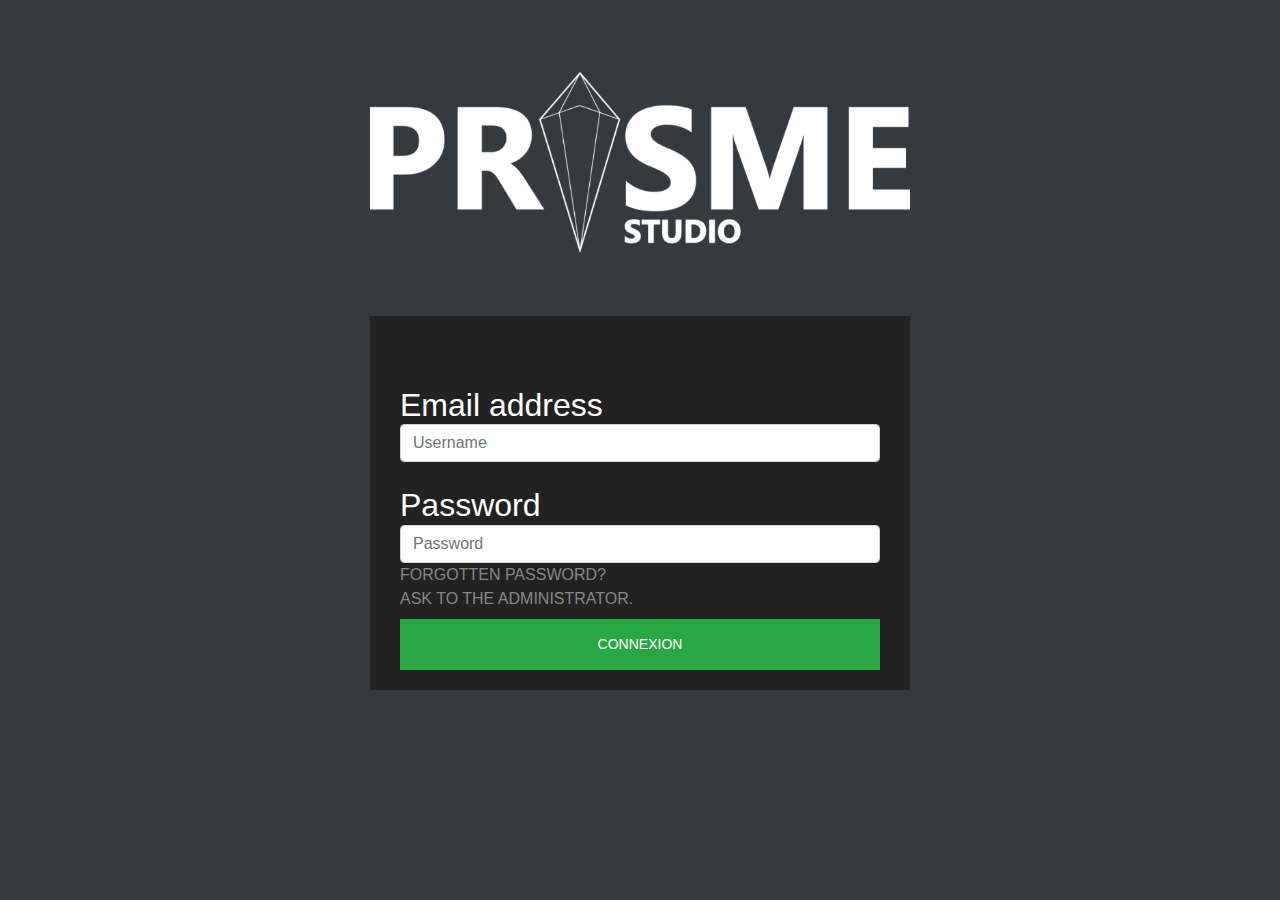
<file: index.html>
<!doctype html>
<!--[if lt IE 7]>      <html class="no-js lt-ie9 lt-ie8 lt-ie7" lang=""> <![endif]-->
<!--[if IE 7]>         <html class="no-js lt-ie9 lt-ie8" lang=""> <![endif]-->
<!--[if IE 8]>         <html class="no-js lt-ie9" lang=""> <![endif]-->
<!--[if gt IE 8]><!-->
<html class="no-js" lang="en">
<!--<![endif]-->

<head>
    <meta charset="utf-8">
    <meta http-equiv="X-UA-Compatible" content="IE=edge">
    <title>PRISME Studio - Login</title>
    <meta name="description" content="Sufee Admin - HTML5 Admin Template">
    <meta name="viewport" content="width=device-width, initial-scale=1">
    
    <link rel="shortcut icon" href="images/PRISMEStudioIcone.svg">


    <link rel="stylesheet" href="vendors/bootstrap/dist/css/bootstrap.min.css">
    <link rel="stylesheet" href="vendors/font-awesome/css/font-awesome.min.css">
    <link rel="stylesheet" href="vendors/themify-icons/css/themify-icons.css">
    <link rel="stylesheet" href="vendors/flag-icon-css/css/flag-icon.min.css">
    <link rel="stylesheet" href="vendors/selectFX/css/cs-skin-elastic.css">

    <link rel="stylesheet" href="assets/css/style.css">

    <link href='https://fonts.googleapis.com/css?family=Open+Sans:400,600,700,800' rel='stylesheet' type='text/css'>



</head>

<body class="bg-dark">


    <div class="sufee-login d-flex align-content-center flex-wrap">
        <div class="container">
            <div class="login-content">
                <div class="login-logo">
                        <img class="align-content" src="images/logo.png" alt="">
                </div>
                <br/><br/>
                <div class="loginform">
                            <p id="error">Error: Please verify your username or/and your password.</p>
                            <h2>Email address</h2>
                            <input type="text" name="username" class="form-control" placeholder="Username"><br/>
                            <h2>Password</h2>
                            <input type="password" name="password" class="form-control" placeholder="Password">
                            <label>
                                Forgotten Password?<br/>Ask to the Administrator.
                            </label>
                            <input type=button value="Connexion" onClick="Login()" class="btn btn-success btn-flat m-b-30 m-t-30">
                </div>
            </div>
        </div>
    </div>
    <script src="../vendors/jquery/dist/jquery.min.js"></script>
    <script src="../vendors/popper.js/dist/umd/popper.min.js"></script>
    <script src="../vendors/bootstrap/dist/js/bootstrap.min.js"></script>
    <script src="../assets/js/main.js"></script>
    <script>
        var done=0;
        var username=document.querySelector('input[name="username"]');
        var password=document.querySelector('input[name="password"]');
        var errormessage = document.querySelector('p[id="error"]');
        errormessage.style.visibility="hidden";

        function Login(){
            if (username.value=="Admin" && password.value=="PRISMEstudio_") {
                window.location.href="home.html";
            }
            if (username.value=="LOgre" && password.value=="LoLogre") {
                window.location.href="home.html";
            }
            if (username.value=="Alt" && password.value=="AltF4") {
                window.location.href="home.html";
            }
            else{
                errormessage.style.visibility="visible";
            }
        }
    </script>


</body>

</html>
</file>
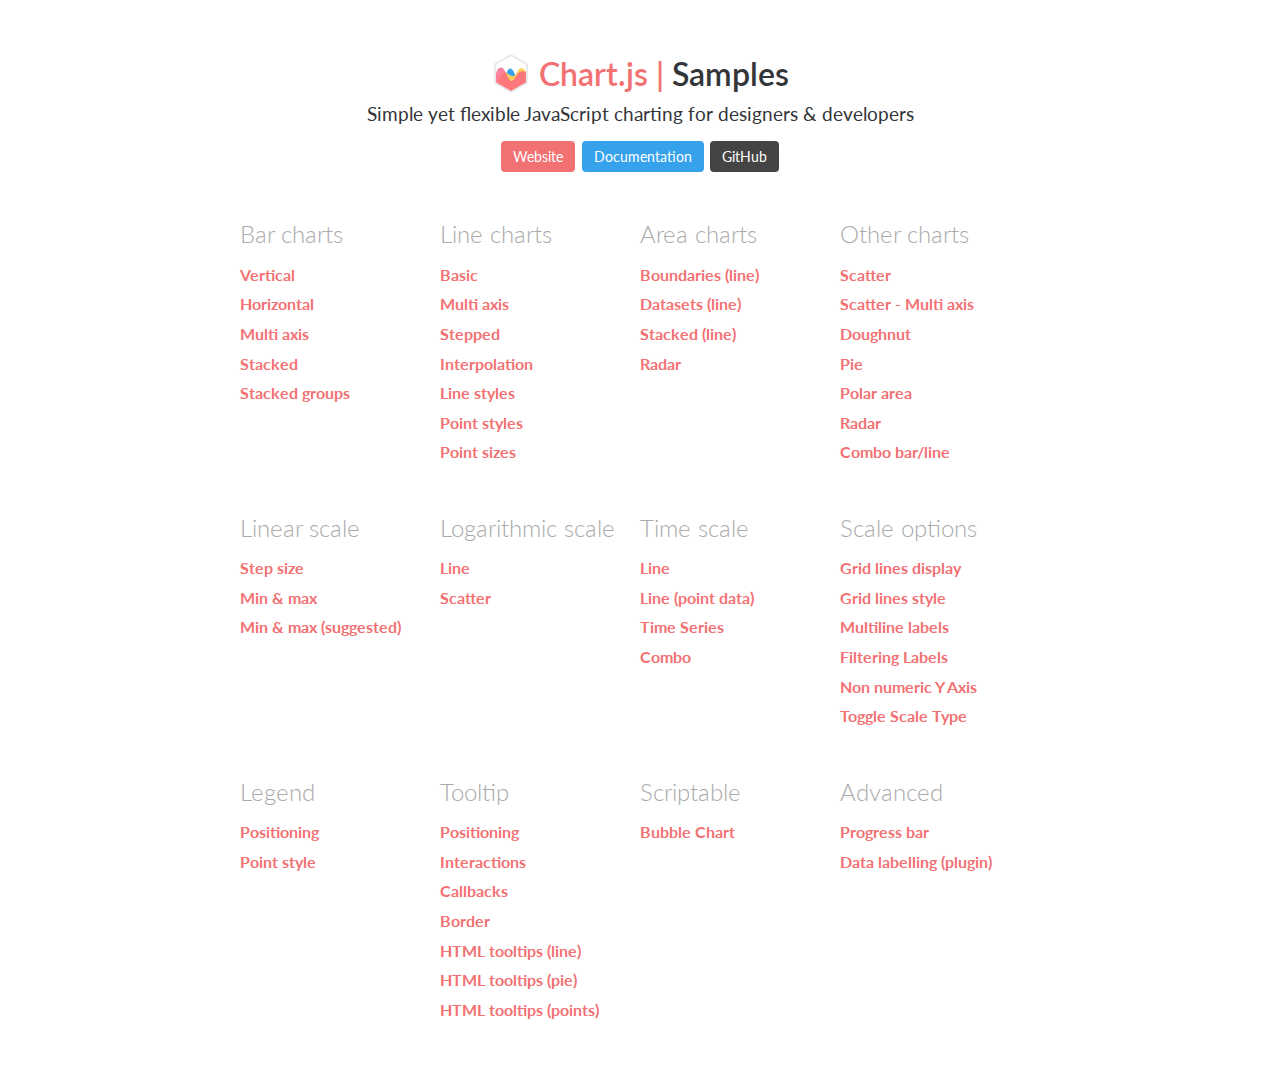
<file: vendors/chart.js/samples/index.html>
<!DOCTYPE html>
<html lang="en-US">
<head>
	<meta charset="utf-8">
	<meta http-equiv="X-UA-Compatible" content="IE=Edge">
	<meta name="viewport" content="width=device-width, initial-scale=1">
	<link rel="stylesheet" type="text/css" href="style.css">
	<link rel="icon" href="favicon.ico">
	<script src="samples.js"></script>
	<script src="utils.js"></script>
	<title>Chart.js samples</title>
</head>
<body>
	<div class="content">
		<div class="header">
			<div class="chartjs-title">Samples</div>
			<div class="chartjs-caption">Simple yet flexible JavaScript charting for designers &amp; developers</div>
			<div class="chartjs-links">
				<a class="btn btn-chartjs" href="http://www.chartjs.org">Website</a>
				<a class="btn btn-docs" href="http://www.chartjs.org/docs">Documentation</a>
				<a class="btn btn-gh" href="https://github.com/chartjs/Chart.js">GitHub</a>
			</div>
		</div>

		<div id="categories" class="samples-categories"></div>
	</div>

	<script>
		function createCategory(item) {
			var el = document.createElement('div');
			el.className = 'samples-category';
			el.innerHTML =
				'<div class="title">' + item.title + '</div>' +
				'<div class="items"></div>';
			return el;
		}

		function createEntry(item) {
			var el = document.createElement('div');
			el.className = 'samples-entry';
			el.innerHTML = '<a class="title" href="' + item.path + '">' + item.title + '</a>';
			return el;
		}

		var categories = document.getElementById('categories');
		Samples.items.forEach(function(item) {
			var category = createCategory(item);
			var children = category.getElementsByClassName('items')[0];

			(item.items || []).forEach(function(item2) {
				children.appendChild(createEntry(item2));
			});

			categories.appendChild(category);
		});
	</script>
</body>
</html>
</file>
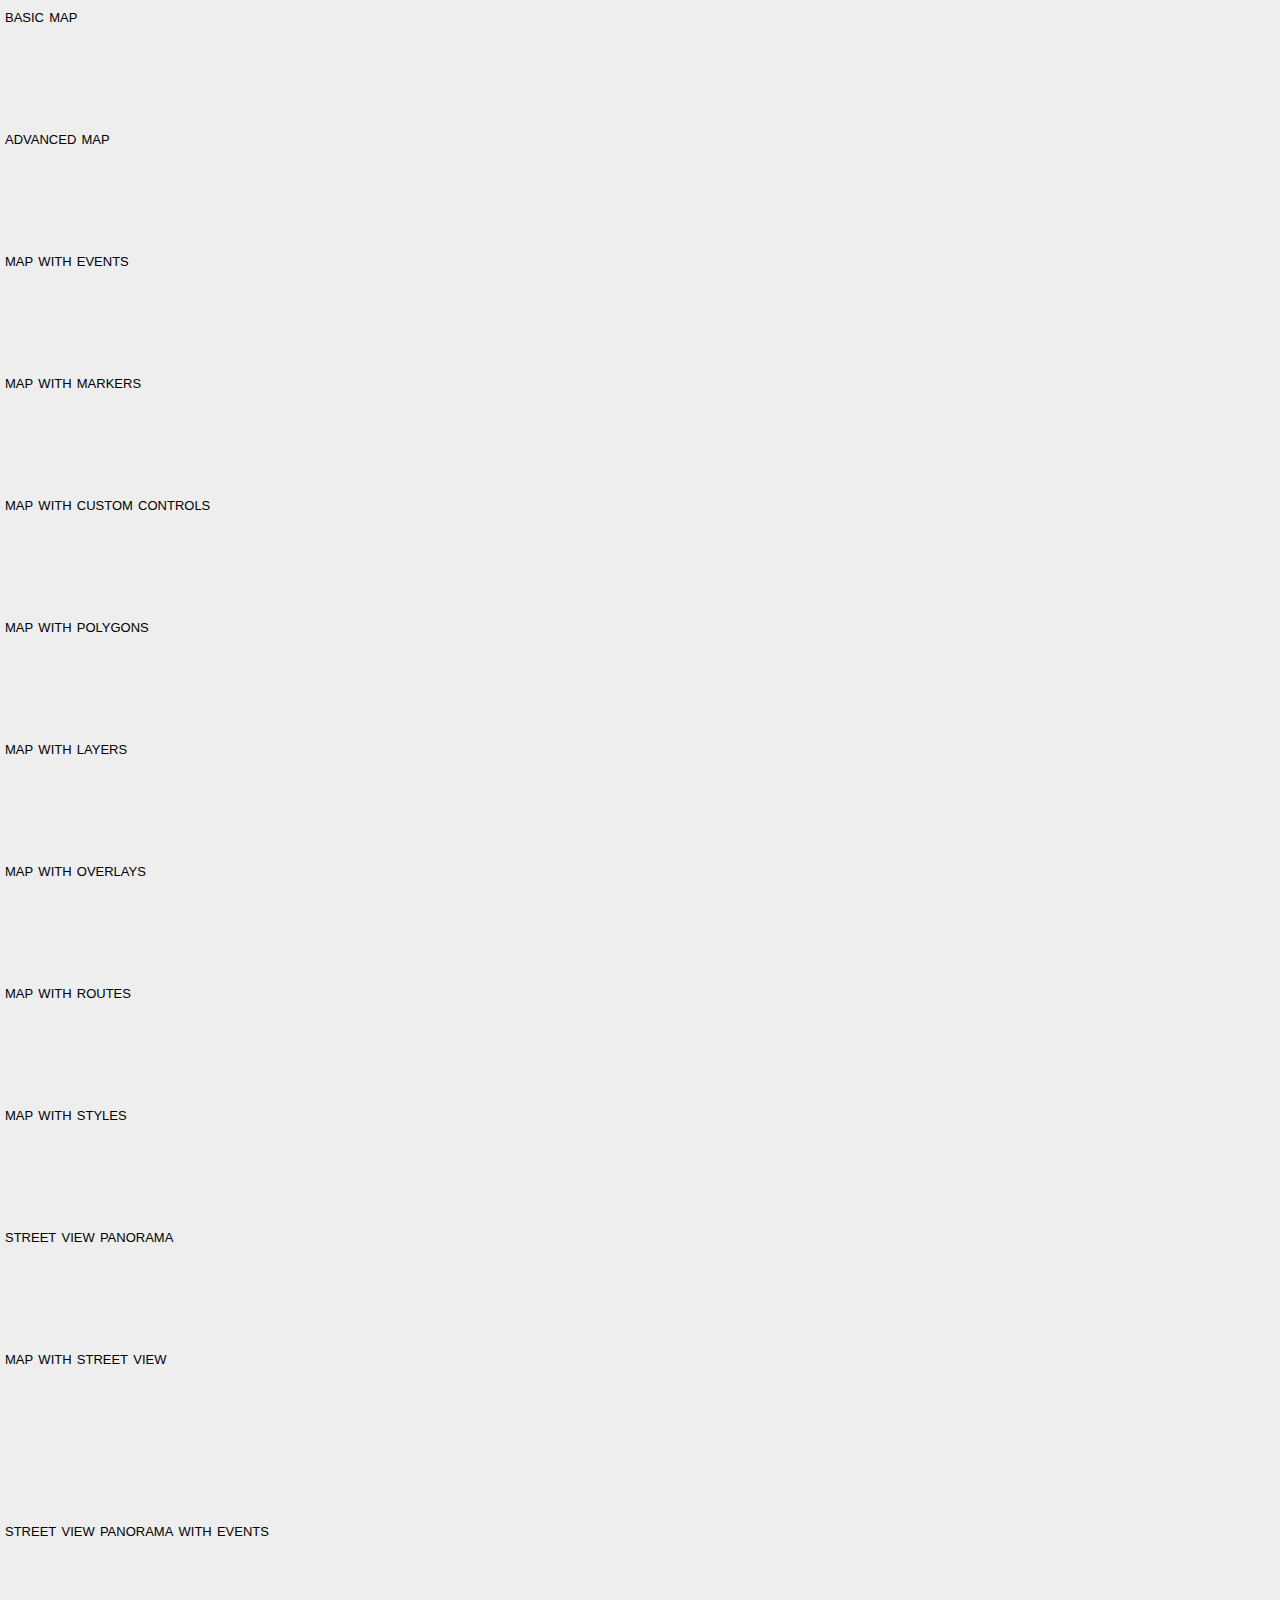
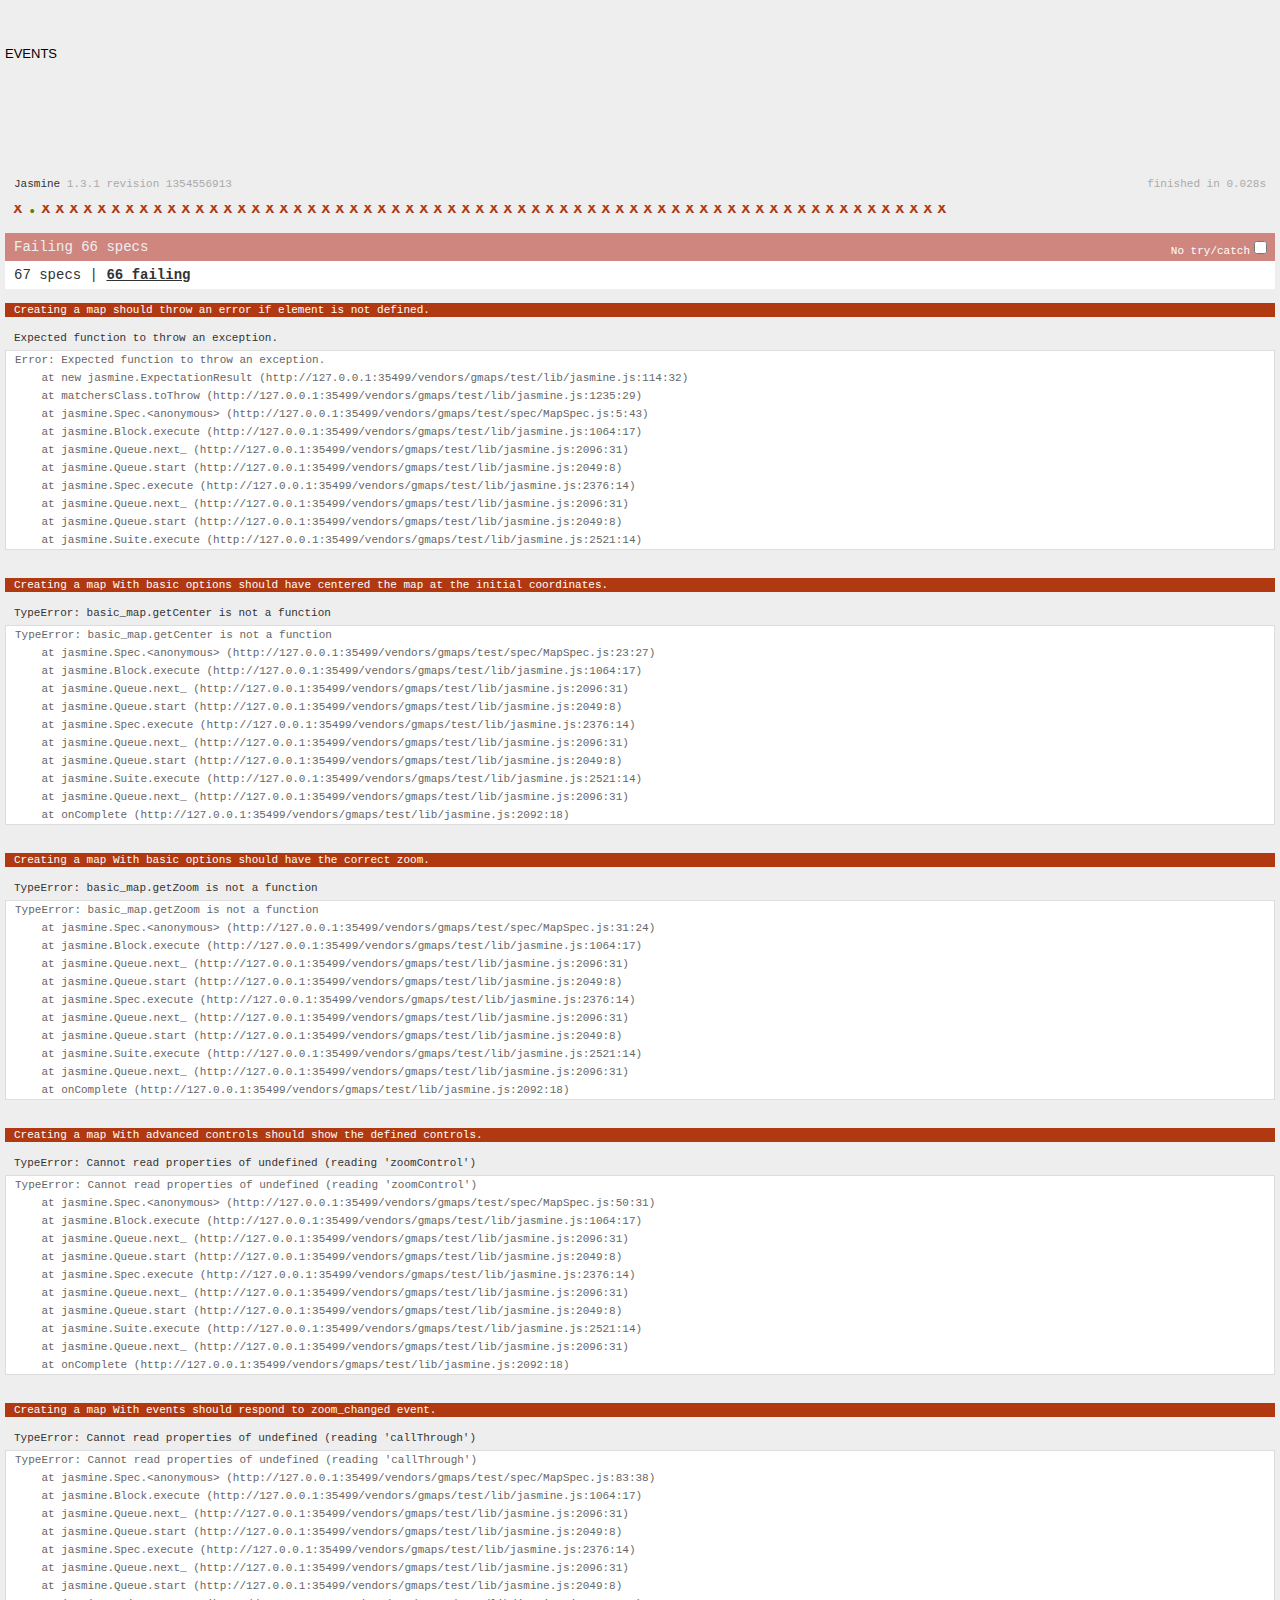
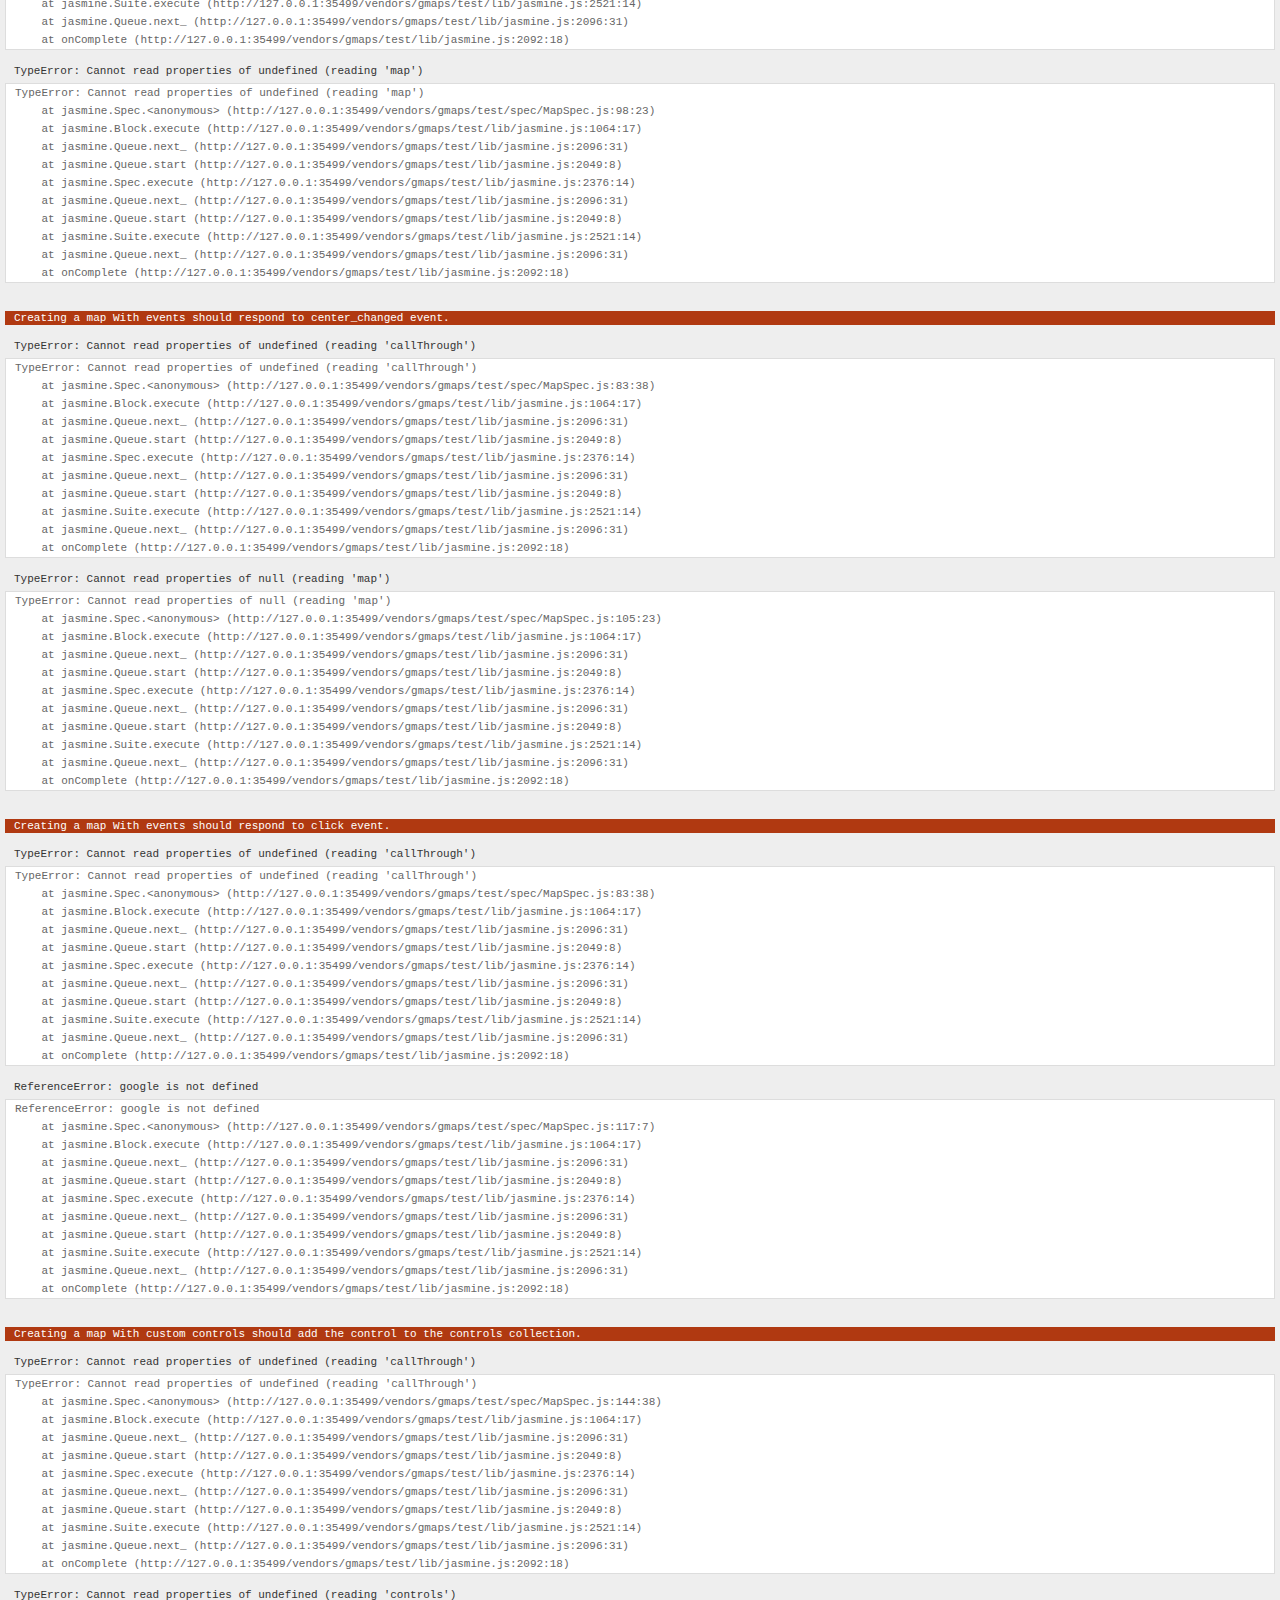
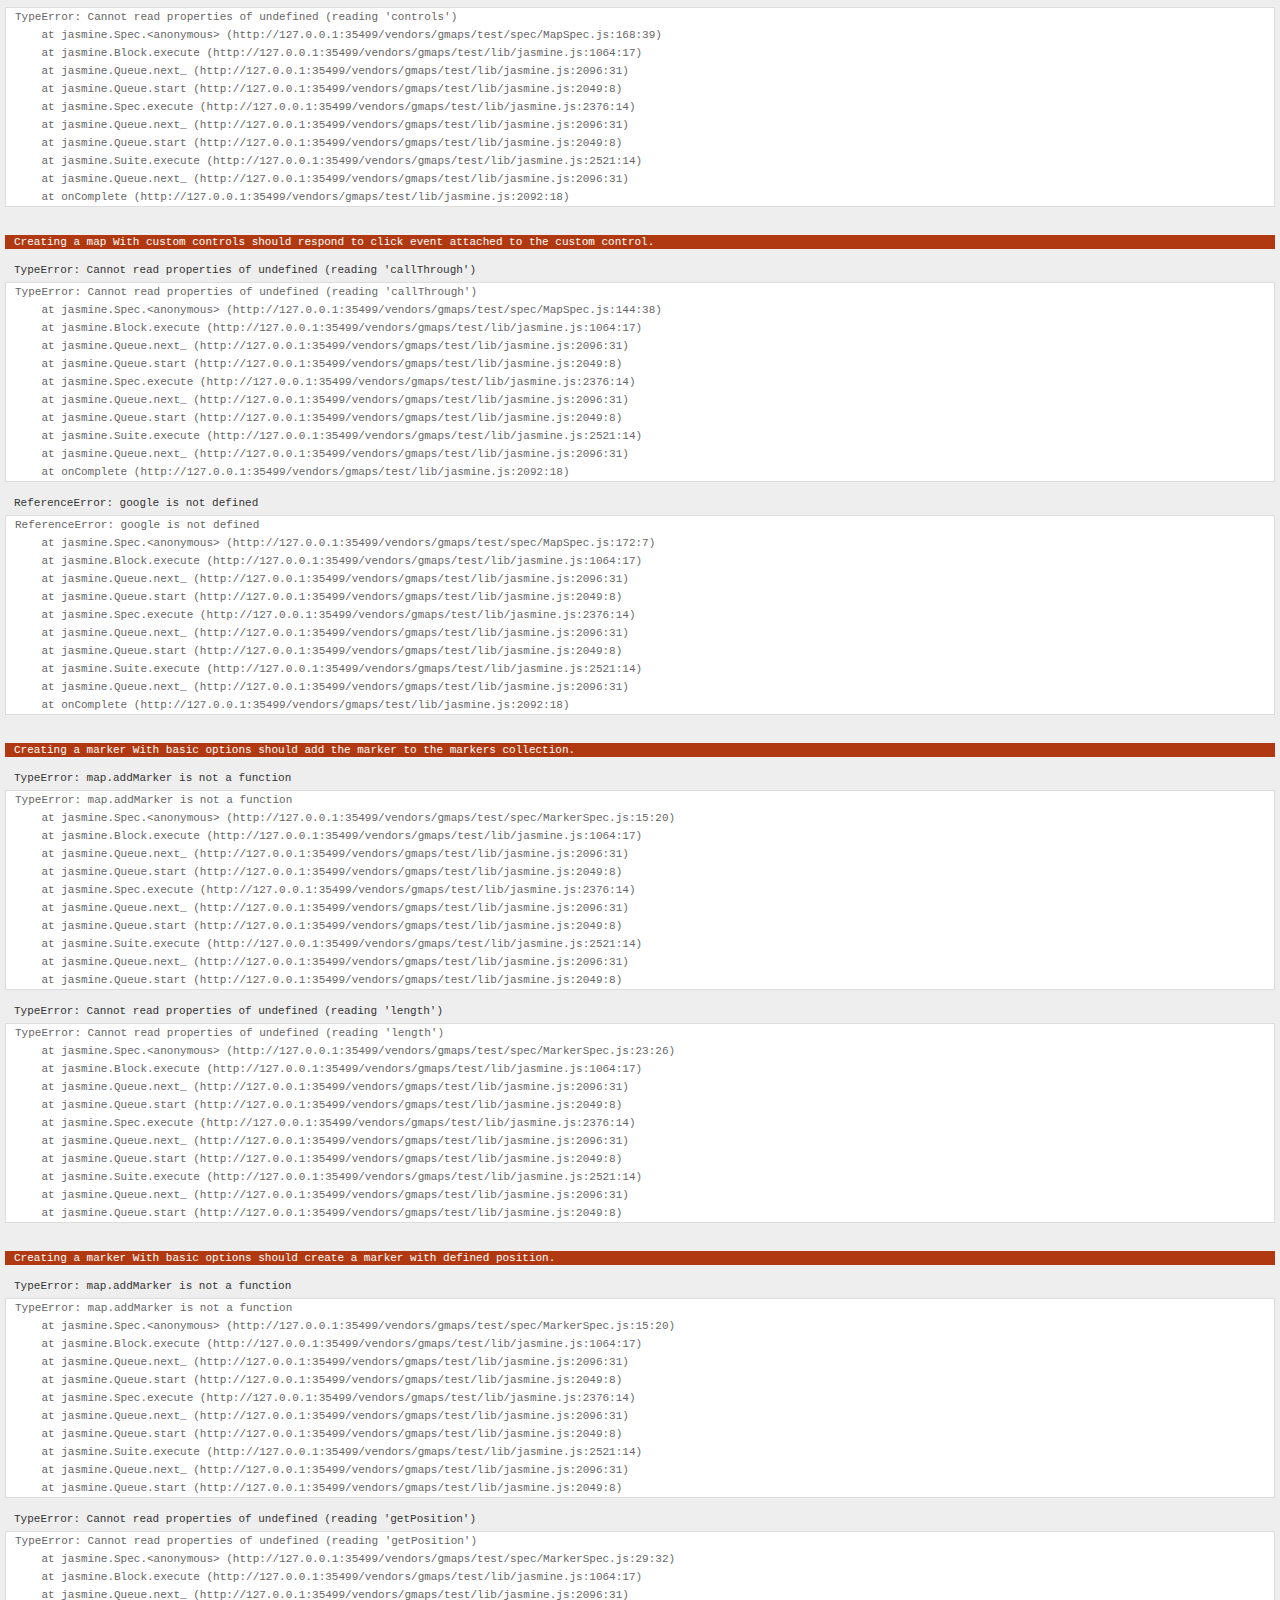
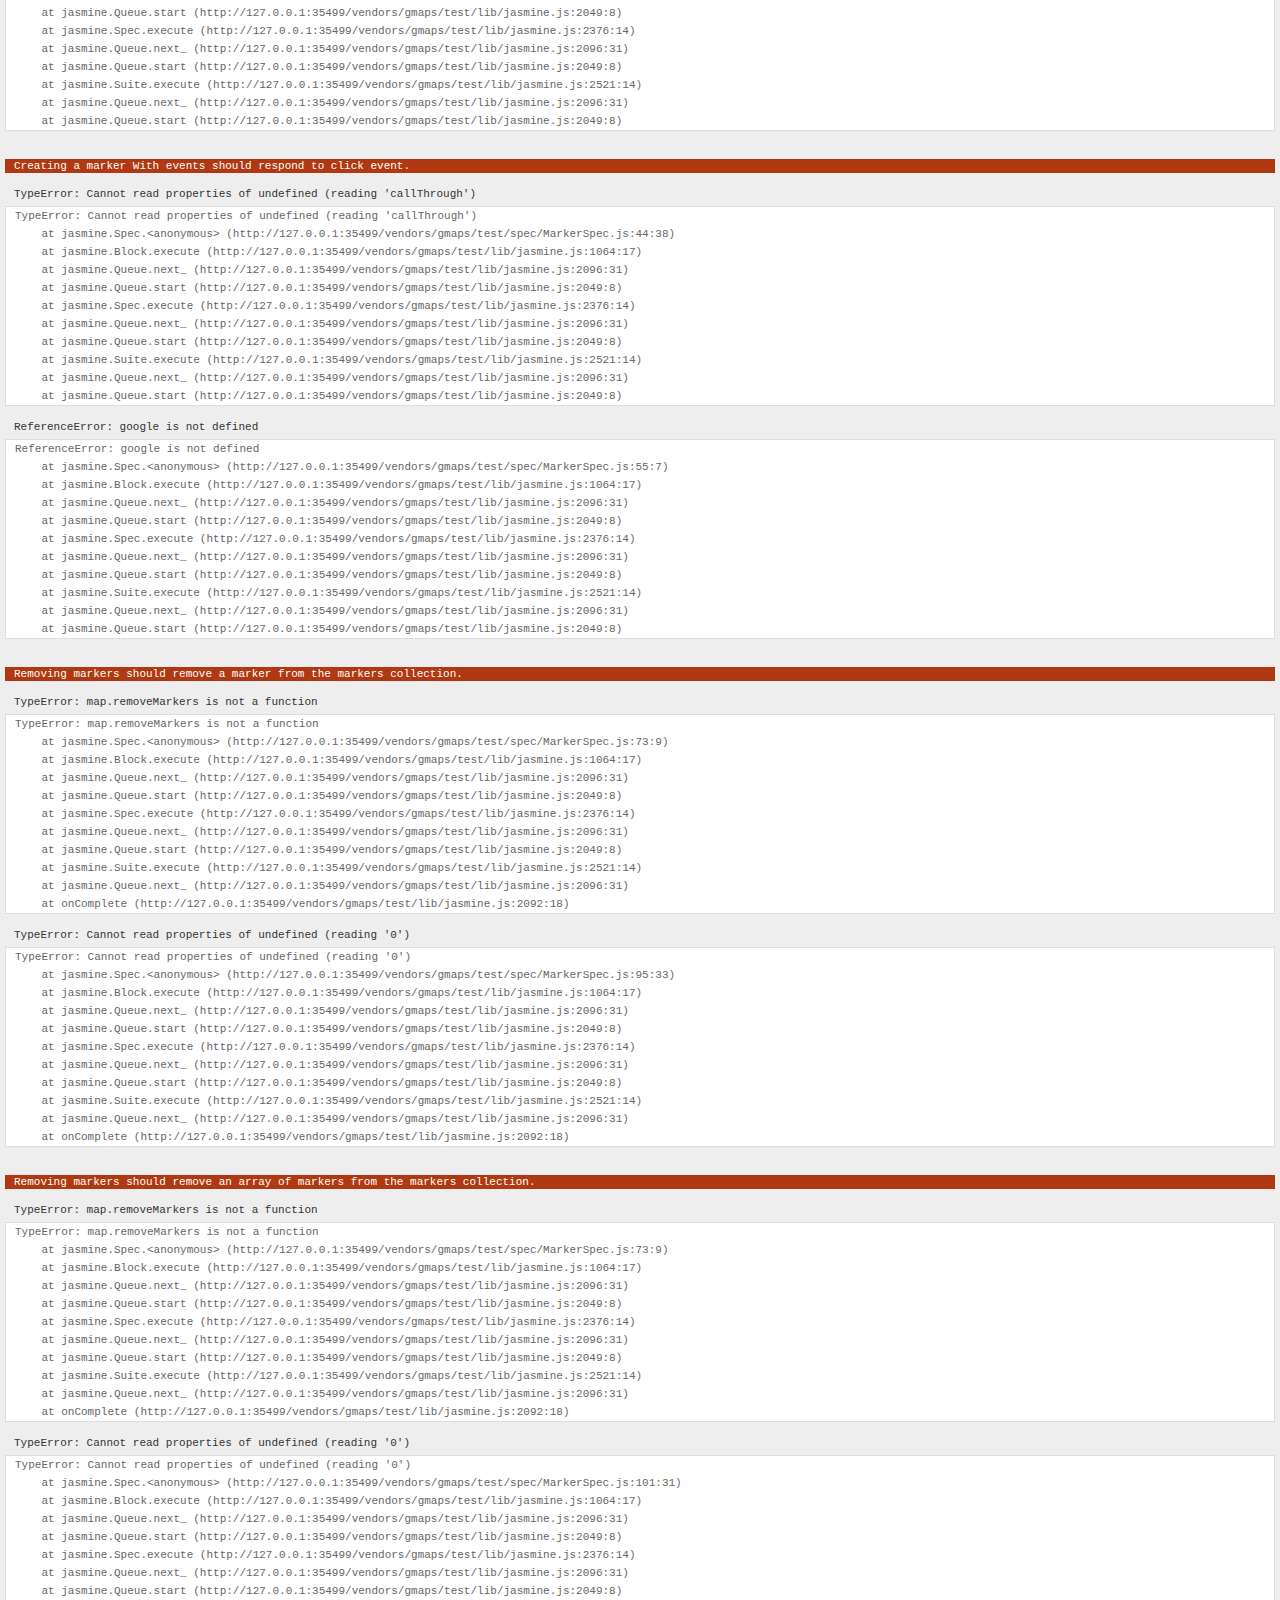
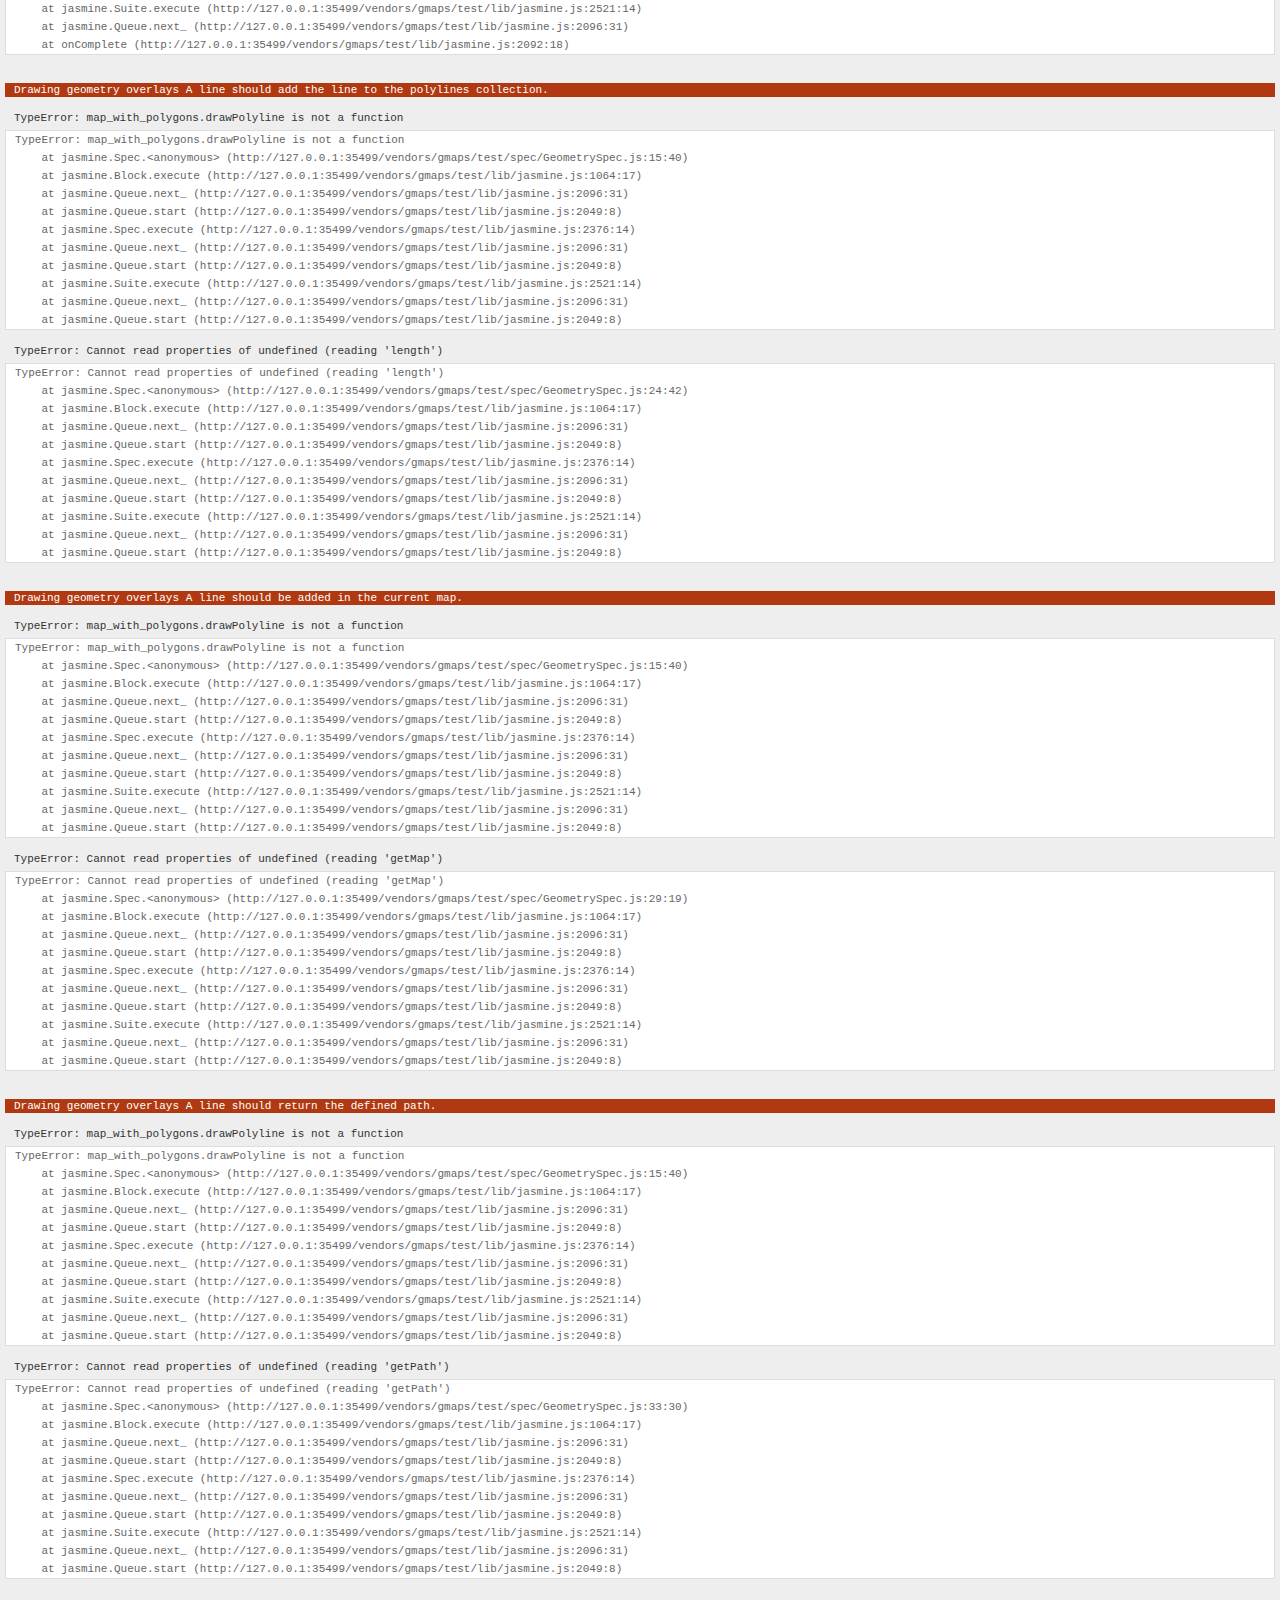
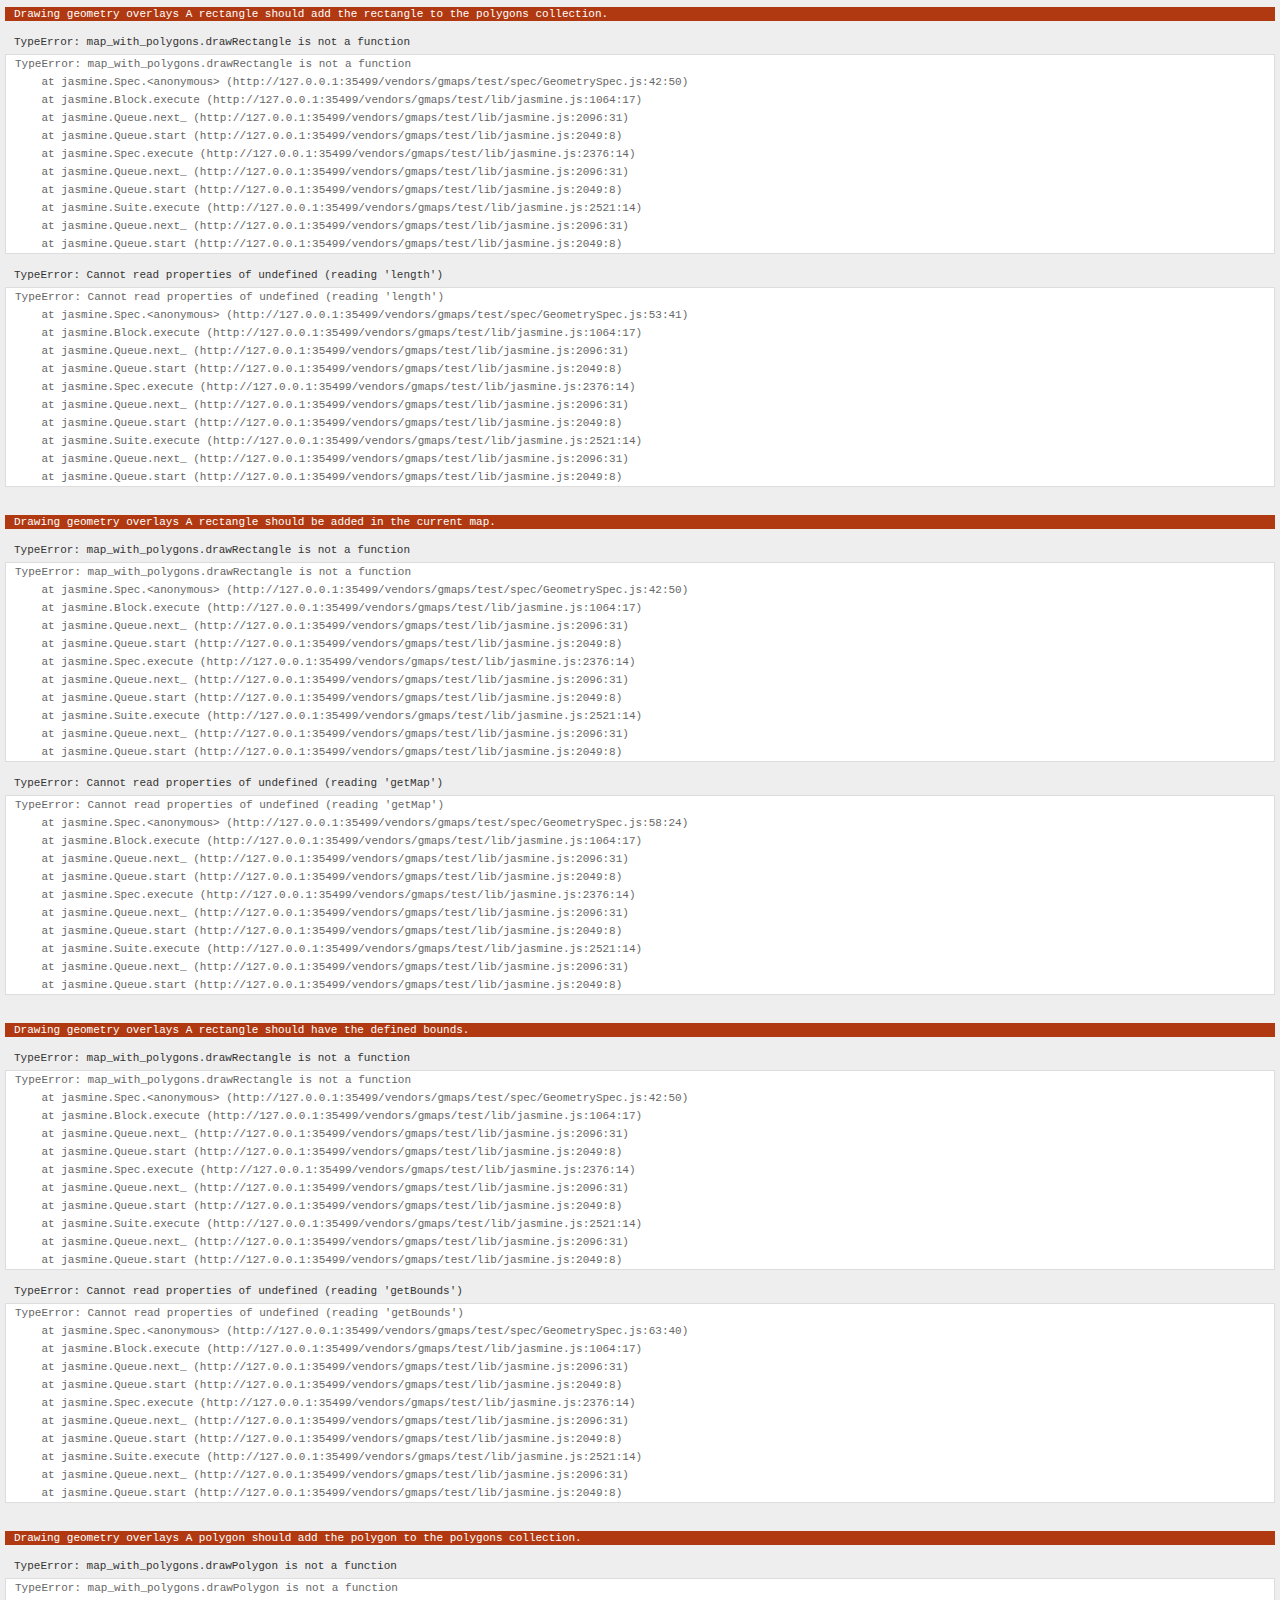
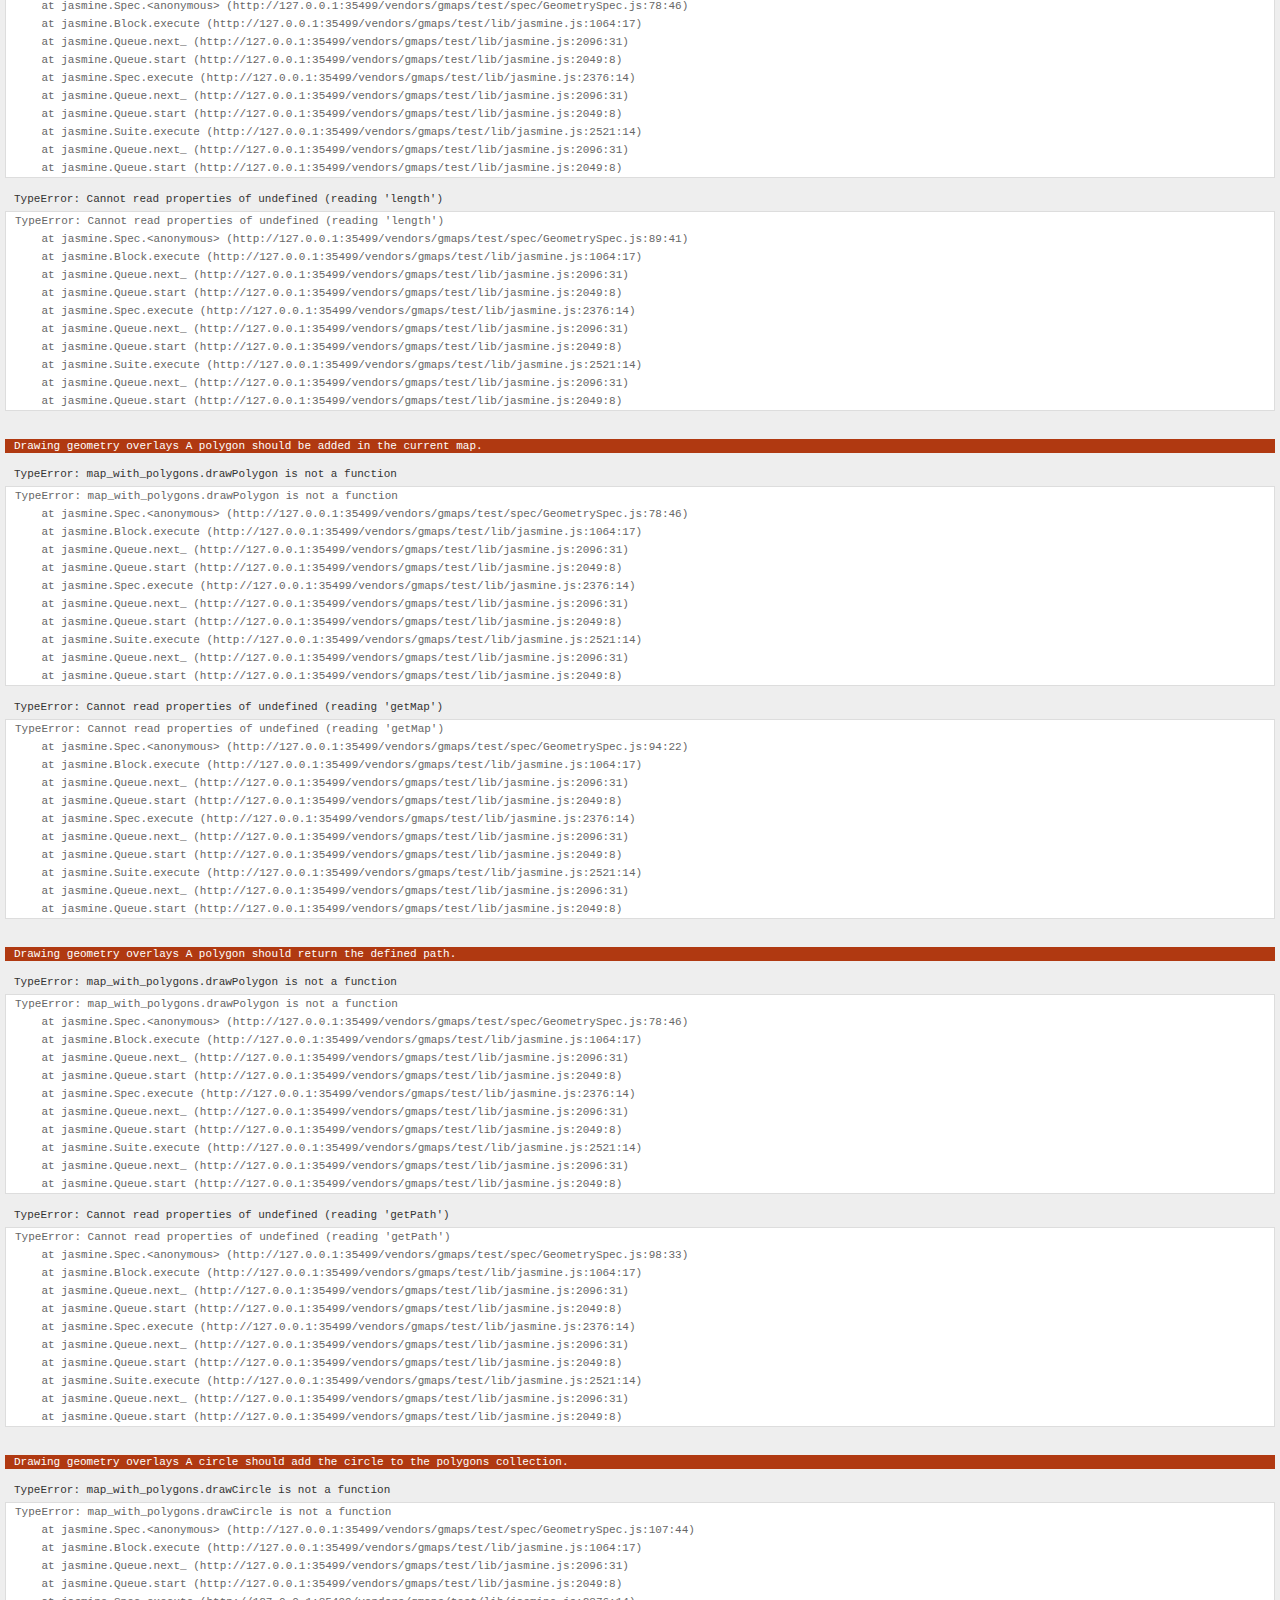
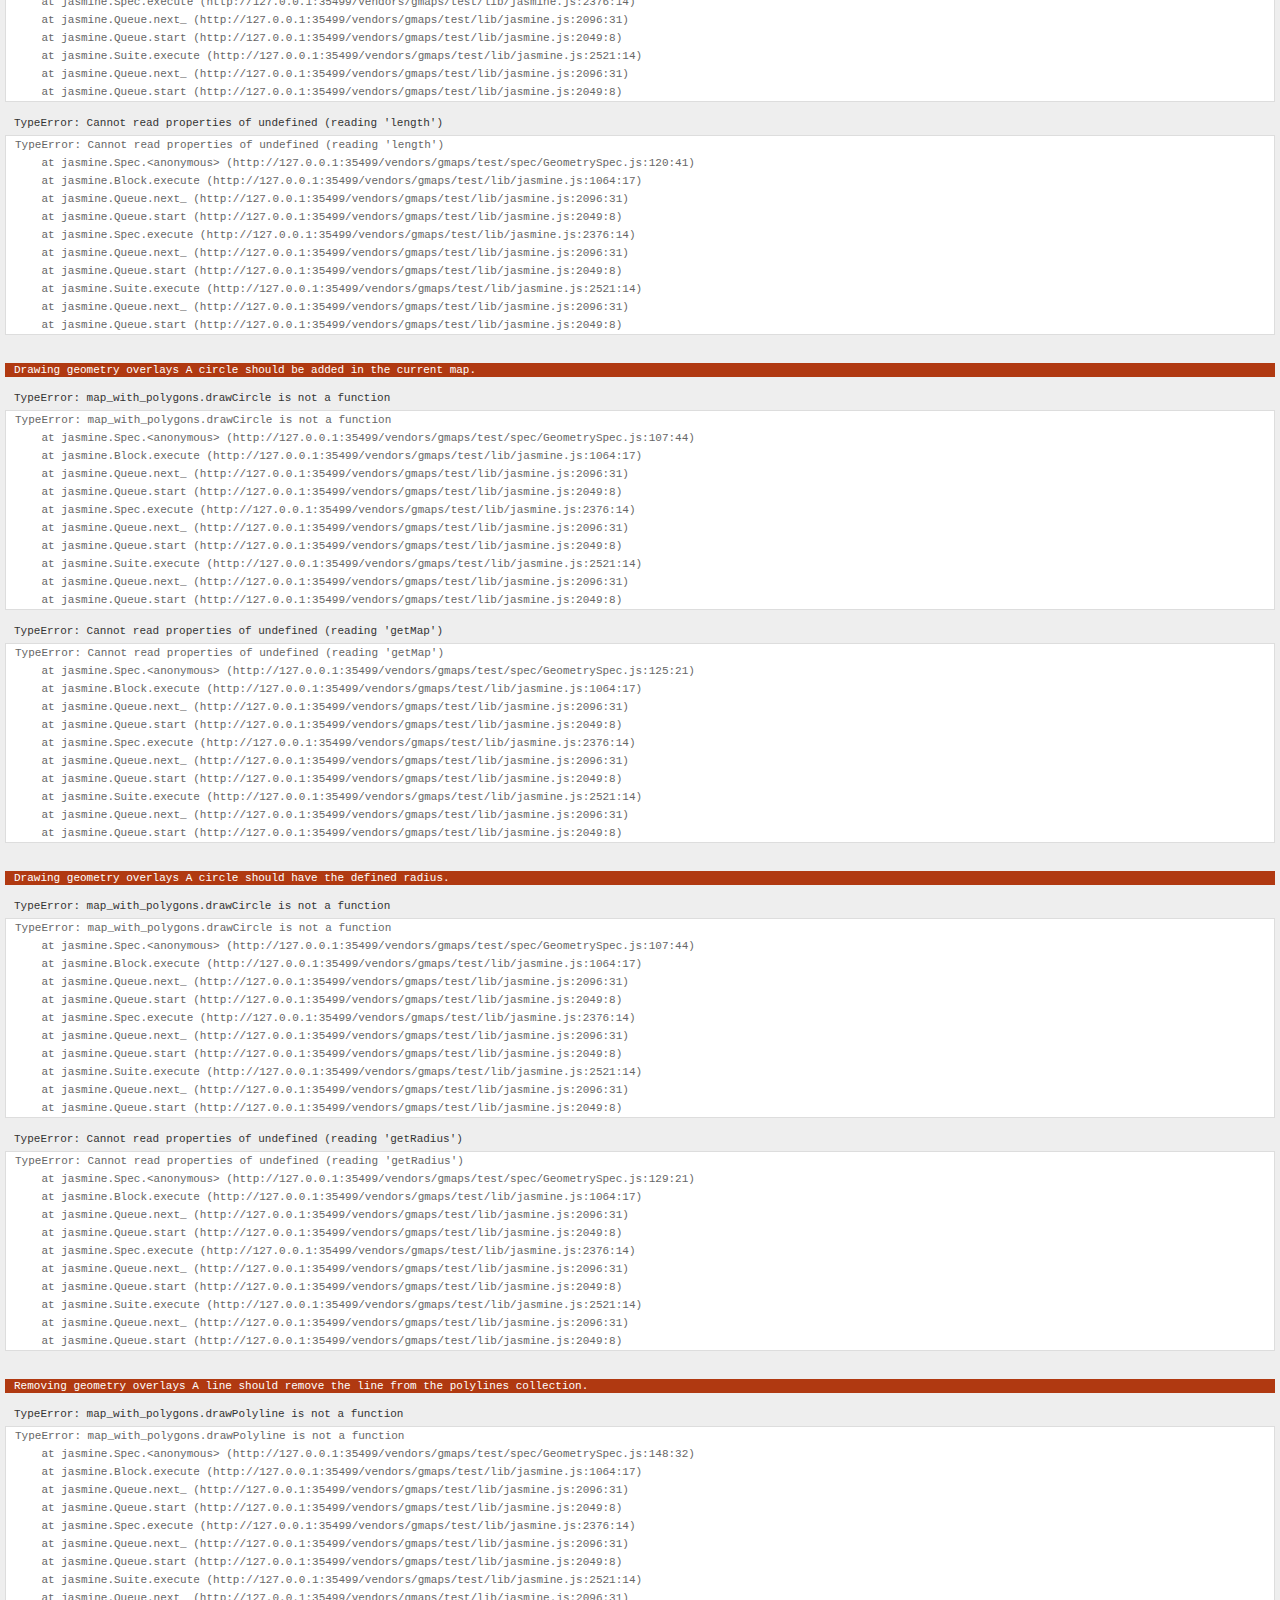
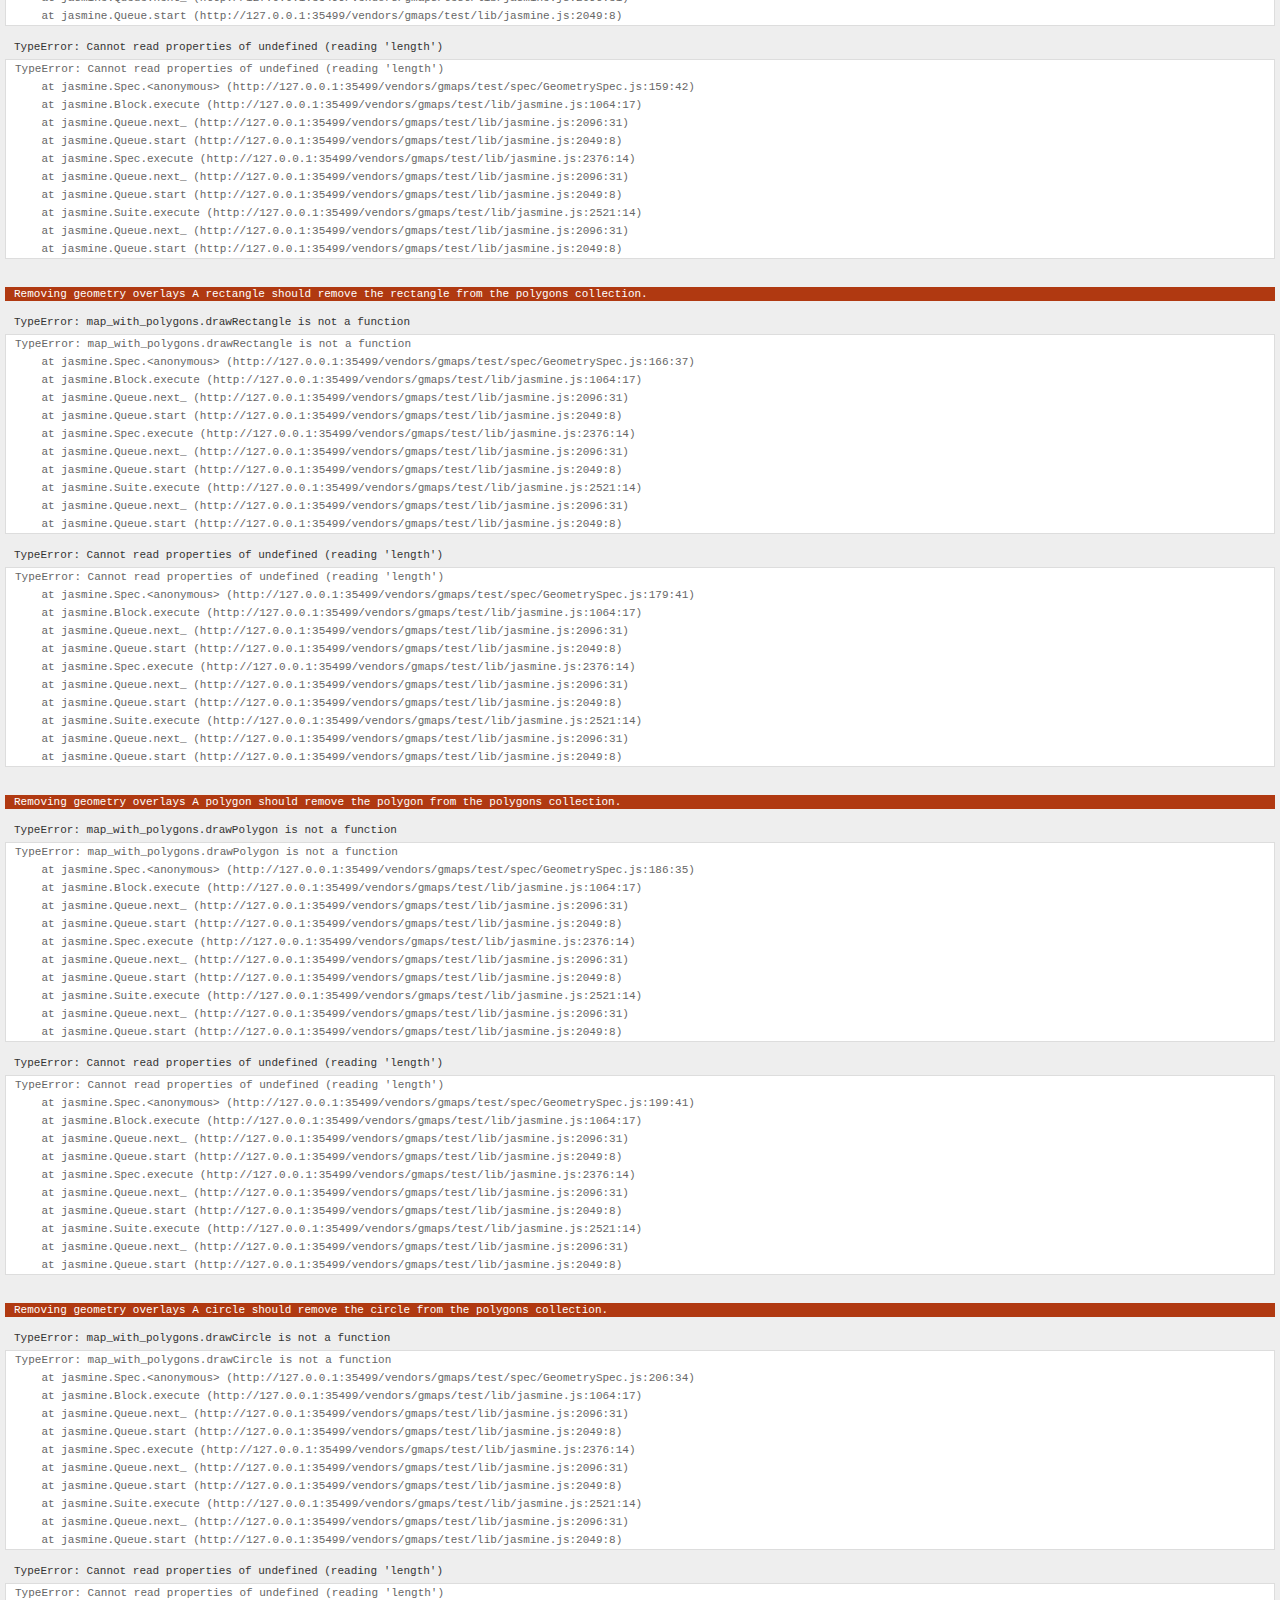
<file: vendors/gmaps/test/index.html>
<!DOCTYPE html>
<html>
<head>
  <title>gmaps.js test</title>
  <link rel="stylesheet" type="text/css" href="lib/jasmine.css" />
  <link rel="stylesheet" href="style.css" />
  <script type="text/javascript" src="lib/jasmine.js"></script>
  <script type="text/javascript" src="lib/jasmine-html.js"></script>

  <script type="text/javascript" src="http://maps.google.com/maps/api/js?sensor=true"></script>
  <script type="text/javascript" src="../gmaps.js"></script>

  <script type="text/javascript" src="spec/MapSpec.js"></script>
  <script type="text/javascript" src="spec/MarkerSpec.js"></script>
  <script type="text/javascript" src="spec/GeometrySpec.js"></script>
  <script type="text/javascript" src="spec/LayerSpec.js"></script>
  <script type="text/javascript" src="spec/OverlaySpec.js"></script>
  <script type="text/javascript" src="spec/RouteSpec.js"></script>
  <script type="text/javascript" src="spec/StyleSpec.js"></script>
  <script type="text/javascript" src="spec/StreetViewSpec.js"></script>
  <script type="text/javascript" src="spec/EventSpec.js"></script>
  <script type="text/javascript" src="spec/ControlSpec.js"></script>

  <script type="text/javascript">
    (function() {
      var jasmineEnv = jasmine.getEnv();
      jasmineEnv.updateInterval = 1000;

      var htmlReporter = new jasmine.HtmlReporter();

      jasmineEnv.addReporter(htmlReporter);

      jasmineEnv.specFilter = function(spec) {
        return htmlReporter.specFilter(spec);
      };

      var currentWindowOnload = window.onload;

      window.onload = function() {
        if (currentWindowOnload) {
          currentWindowOnload();
        }

        execJasmine();
      };

      function execJasmine() {
        jasmineEnv.execute();
      }
    })();
  </script>
</head>
<body>
  <h3>Basic map</h3>
  <div class="map" id="basic-map"></div>
  <h3>Advanced map</h3>
  <div class="map" id="advanced-map"></div>
  <h3>Map with events</h3>
  <div class="map" id="map-with-events"></div>
  <h3>Map with markers</h3>
  <div class="map" id="map-with-markers"></div>
  <h3>Map with custom controls</h3>
  <div class="map" id="map-with-custom-controls"></div>
  <h3>Map with polygons</h3>
  <div class="map" id="map-with-polygons"></div>
  <h3>Map with layers</h3>
  <div class="map" id="map-with-layers"></div>
  <h3>Map with overlays</h3>
  <div class="map" id="map-with-overlays"></div>
  <h3>Map with routes</h3>
  <div class="map" id="map-with-routes"></div>
  <h3>Map with styles</h3>
  <div class="map" id="map-with-styles"></div>
  <h3>Street View Panorama</h3>
  <div class="panorama" id="streetview-standalone-panorama"></div>
  <h3>Map with Street View</h3>
  <div class="with-columns">
    <div class="map" id="map-with-streetview"></div>
    <div class="panorama" id="streetview-panorama"></div>
  </div>
  <h3>Street View Panorama with events</h3>
  <div class="panorama" id="streetview-with-events"></div>
  <h3>Events</h3>
  <div class="map" id="events"></div>
</body>
</html>
</file>
<file: vendors/themify-icons/css/themify-icons.css>
@font-face {
	font-family: 'themify';
	src:url('../fonts/themify.eot');
	src:url('../fonts/themify.eot?#iefix') format('embedded-opentype'),
		url('../fonts/themify.woff') format('woff'),
		url('../fonts/themify.ttf') format('truetype'),
		url('../fonts/themify.svg') format('svg');
	font-weight: normal;
	font-style: normal;
}

[class^="ti-"], [class*=" ti-"] {
	font-family: 'themify';
	speak: none;
	font-style: normal;
	font-weight: normal;
	font-variant: normal;
	text-transform: none;
	line-height: 1;

	/* Better Font Rendering =========== */
	-webkit-font-smoothing: antialiased;
	-moz-osx-font-smoothing: grayscale;
}

.ti-wand:before {
	content: "\e600";
}
.ti-volume:before {
	content: "\e601";
}
.ti-user:before {
	content: "\e602";
}
.ti-unlock:before {
	content: "\e603";
}
.ti-unlink:before {
	content: "\e604";
}
.ti-trash:before {
	content: "\e605";
}
.ti-thought:before {
	content: "\e606";
}
.ti-target:before {
	content: "\e607";
}
.ti-tag:before {
	content: "\e608";
}
.ti-tablet:before {
	content: "\e609";
}
.ti-star:before {
	content: "\e60a";
}
.ti-spray:before {
	content: "\e60b";
}
.ti-signal:before {
	content: "\e60c";
}
.ti-shopping-cart:before {
	content: "\e60d";
}
.ti-shopping-cart-full:before {
	content: "\e60e";
}
.ti-settings:before {
	content: "\e60f";
}
.ti-search:before {
	content: "\e610";
}
.ti-zoom-in:before {
	content: "\e611";
}
.ti-zoom-out:before {
	content: "\e612";
}
.ti-cut:before {
	content: "\e613";
}
.ti-ruler:before {
	content: "\e614";
}
.ti-ruler-pencil:before {
	content: "\e615";
}
.ti-ruler-alt:before {
	content: "\e616";
}
.ti-bookmark:before {
	content: "\e617";
}
.ti-bookmark-alt:before {
	content: "\e618";
}
.ti-reload:before {
	content: "\e619";
}
.ti-plus:before {
	content: "\e61a";
}
.ti-pin:before {
	content: "\e61b";
}
.ti-pencil:before {
	content: "\e61c";
}
.ti-pencil-alt:before {
	content: "\e61d";
}
.ti-paint-roller:before {
	content: "\e61e";
}
.ti-paint-bucket:before {
	content: "\e61f";
}
.ti-na:before {
	content: "\e620";
}
.ti-mobile:before {
	content: "\e621";
}
.ti-minus:before {
	content: "\e622";
}
.ti-medall:before {
	content: "\e623";
}
.ti-medall-alt:before {
	content: "\e624";
}
.ti-marker:before {
	content: "\e625";
}
.ti-marker-alt:before {
	content: "\e626";
}
.ti-arrow-up:before {
	content: "\e627";
}
.ti-arrow-right:before {
	content: "\e628";
}
.ti-arrow-left:before {
	content: "\e629";
}
.ti-arrow-down:before {
	content: "\e62a";
}
.ti-lock:before {
	content: "\e62b";
}
.ti-location-arrow:before {
	content: "\e62c";
}
.ti-link:before {
	content: "\e62d";
}
.ti-layout:before {
	content: "\e62e";
}
.ti-layers:before {
	content: "\e62f";
}
.ti-layers-alt:before {
	content: "\e630";
}
.ti-key:before {
	content: "\e631";
}
.ti-import:before {
	content: "\e632";
}
.ti-image:before {
	content: "\e633";
}
.ti-heart:before {
	content: "\e634";
}
.ti-heart-broken:before {
	content: "\e635";
}
.ti-hand-stop:before {
	content: "\e636";
}
.ti-hand-open:before {
	content: "\e637";
}
.ti-hand-drag:before {
	content: "\e638";
}
.ti-folder:before {
	content: "\e639";
}
.ti-flag:before {
	content: "\e63a";
}
.ti-flag-alt:before {
	content: "\e63b";
}
.ti-flag-alt-2:before {
	content: "\e63c";
}
.ti-eye:before {
	content: "\e63d";
}
.ti-export:before {
	content: "\e63e";
}
.ti-exchange-vertical:before {
	content: "\e63f";
}
.ti-desktop:before {
	content: "\e640";
}
.ti-cup:before {
	content: "\e641";
}
.ti-crown:before {
	content: "\e642";
}
.ti-comments:before {
	content: "\e643";
}
.ti-comment:before {
	content: "\e644";
}
.ti-comment-alt:before {
	content: "\e645";
}
.ti-close:before {
	content: "\e646";
}
.ti-clip:before {
	content: "\e647";
}
.ti-angle-up:before {
	content: "\e648";
}
.ti-angle-right:before {
	content: "\e649";
}
.ti-angle-left:before {
	content: "\e64a";
}
.ti-angle-down:before {
	content: "\e64b";
}
.ti-check:before {
	content: "\e64c";
}
.ti-check-box:before {
	content: "\e64d";
}
.ti-camera:before {
	content: "\e64e";
}
.ti-announcement:before {
	content: "\e64f";
}
.ti-brush:before {
	content: "\e650";
}
.ti-briefcase:before {
	content: "\e651";
}
.ti-bolt:before {
	content: "\e652";
}
.ti-bolt-alt:before {
	content: "\e653";
}
.ti-blackboard:before {
	content: "\e654";
}
.ti-bag:before {
	content: "\e655";
}
.ti-move:before {
	content: "\e656";
}
.ti-arrows-vertical:before {
	content: "\e657";
}
.ti-arrows-horizontal:before {
	content: "\e658";
}
.ti-fullscreen:before {
	content: "\e659";
}
.ti-arrow-top-right:before {
	content: "\e65a";
}
.ti-arrow-top-left:before {
	content: "\e65b";
}
.ti-arrow-circle-up:before {
	content: "\e65c";
}
.ti-arrow-circle-right:before {
	content: "\e65d";
}
.ti-arrow-circle-left:before {
	content: "\e65e";
}
.ti-arrow-circle-down:before {
	content: "\e65f";
}
.ti-angle-double-up:before {
	content: "\e660";
}
.ti-angle-double-right:before {
	content: "\e661";
}
.ti-angle-double-left:before {
	content: "\e662";
}
.ti-angle-double-down:before {
	content: "\e663";
}
.ti-zip:before {
	content: "\e664";
}
.ti-world:before {
	content: "\e665";
}
.ti-wheelchair:before {
	content: "\e666";
}
.ti-view-list:before {
	content: "\e667";
}
.ti-view-list-alt:before {
	content: "\e668";
}
.ti-view-grid:before {
	content: "\e669";
}
.ti-uppercase:before {
	content: "\e66a";
}
.ti-upload:before {
	content: "\e66b";
}
.ti-underline:before {
	content: "\e66c";
}
.ti-truck:before {
	content: "\e66d";
}
.ti-timer:before {
	content: "\e66e";
}
.ti-ticket:before {
	content: "\e66f";
}
.ti-thumb-up:before {
	content: "\e670";
}
.ti-thumb-down:before {
	content: "\e671";
}
.ti-text:before {
	content: "\e672";
}
.ti-stats-up:before {
	content: "\e673";
}
.ti-stats-down:before {
	content: "\e674";
}
.ti-split-v:before {
	content: "\e675";
}
.ti-split-h:before {
	content: "\e676";
}
.ti-smallcap:before {
	content: "\e677";
}
.ti-shine:before {
	content: "\e678";
}
.ti-shift-right:before {
	content: "\e679";
}
.ti-shift-left:before {
	content: "\e67a";
}
.ti-shield:before {
	content: "\e67b";
}
.ti-notepad:before {
	content: "\e67c";
}
.ti-server:before {
	content: "\e67d";
}
.ti-quote-right:before {
	content: "\e67e";
}
.ti-quote-left:before {
	content: "\e67f";
}
.ti-pulse:before {
	content: "\e680";
}
.ti-printer:before {
	content: "\e681";
}
.ti-power-off:before {
	content: "\e682";
}
.ti-plug:before {
	content: "\e683";
}
.ti-pie-chart:before {
	content: "\e684";
}
.ti-paragraph:before {
	content: "\e685";
}
.ti-panel:before {
	content: "\e686";
}
.ti-package:before {
	content: "\e687";
}
.ti-music:before {
	content: "\e688";
}
.ti-music-alt:before {
	content: "\e689";
}
.ti-mouse:before {
	content: "\e68a";
}
.ti-mouse-alt:before {
	content: "\e68b";
}
.ti-money:before {
	content: "\e68c";
}
.ti-microphone:before {
	content: "\e68d";
}
.ti-menu:before {
	content: "\e68e";
}
.ti-menu-alt:before {
	content: "\e68f";
}
.ti-map:before {
	content: "\e690";
}
.ti-map-alt:before {
	content: "\e691";
}
.ti-loop:before {
	content: "\e692";
}
.ti-location-pin:before {
	content: "\e693";
}
.ti-list:before {
	content: "\e694";
}
.ti-light-bulb:before {
	content: "\e695";
}
.ti-Italic:before {
	content: "\e696";
}
.ti-info:before {
	content: "\e697";
}
.ti-infinite:before {
	content: "\e698";
}
.ti-id-badge:before {
	content: "\e699";
}
.ti-hummer:before {
	content: "\e69a";
}
.ti-home:before {
	content: "\e69b";
}
.ti-help:before {
	content: "\e69c";
}
.ti-headphone:before {
	content: "\e69d";
}
.ti-harddrives:before {
	content: "\e69e";
}
.ti-harddrive:before {
	content: "\e69f";
}
.ti-gift:before {
	content: "\e6a0";
}
.ti-game:before {
	content: "\e6a1";
}
.ti-filter:before {
	content: "\e6a2";
}
.ti-files:before {
	content: "\e6a3";
}
.ti-file:before {
	content: "\e6a4";
}
.ti-eraser:before {
	content: "\e6a5";
}
.ti-envelope:before {
	content: "\e6a6";
}
.ti-download:before {
	content: "\e6a7";
}
.ti-direction:before {
	content: "\e6a8";
}
.ti-direction-alt:before {
	content: "\e6a9";
}
.ti-dashboard:before {
	content: "\e6aa";
}
.ti-control-stop:before {
	content: "\e6ab";
}
.ti-control-shuffle:before {
	content: "\e6ac";
}
.ti-control-play:before {
	content: "\e6ad";
}
.ti-control-pause:before {
	content: "\e6ae";
}
.ti-control-forward:before {
	content: "\e6af";
}
.ti-control-backward:before {
	content: "\e6b0";
}
.ti-cloud:before {
	content: "\e6b1";
}
.ti-cloud-up:before {
	content: "\e6b2";
}
.ti-cloud-down:before {
	content: "\e6b3";
}
.ti-clipboard:before {
	content: "\e6b4";
}
.ti-car:before {
	content: "\e6b5";
}
.ti-calendar:before {
	content: "\e6b6";
}
.ti-book:before {
	content: "\e6b7";
}
.ti-bell:before {
	content: "\e6b8";
}
.ti-basketball:before {
	content: "\e6b9";
}
.ti-bar-chart:before {
	content: "\e6ba";
}
.ti-bar-chart-alt:before {
	content: "\e6bb";
}
.ti-back-right:before {
	content: "\e6bc";
}
.ti-back-left:before {
	content: "\e6bd";
}
.ti-arrows-corner:before {
	content: "\e6be";
}
.ti-archive:before {
	content: "\e6bf";
}
.ti-anchor:before {
	content: "\e6c0";
}
.ti-align-right:before {
	content: "\e6c1";
}
.ti-align-left:before {
	content: "\e6c2";
}
.ti-align-justify:before {
	content: "\e6c3";
}
.ti-align-center:before {
	content: "\e6c4";
}
.ti-alert:before {
	content: "\e6c5";
}
.ti-alarm-clock:before {
	content: "\e6c6";
}
.ti-agenda:before {
	content: "\e6c7";
}
.ti-write:before {
	content: "\e6c8";
}
.ti-window:before {
	content: "\e6c9";
}
.ti-widgetized:before {
	content: "\e6ca";
}
.ti-widget:before {
	content: "\e6cb";
}
.ti-widget-alt:before {
	content: "\e6cc";
}
.ti-wallet:before {
	content: "\e6cd";
}
.ti-video-clapper:before {
	content: "\e6ce";
}
.ti-video-camera:before {
	content: "\e6cf";
}
.ti-vector:before {
	content: "\e6d0";
}
.ti-themify-logo:before {
	content: "\e6d1";
}
.ti-themify-favicon:before {
	content: "\e6d2";
}
.ti-themify-favicon-alt:before {
	content: "\e6d3";
}
.ti-support:before {
	content: "\e6d4";
}
.ti-stamp:before {
	content: "\e6d5";
}
.ti-split-v-alt:before {
	content: "\e6d6";
}
.ti-slice:before {
	content: "\e6d7";
}
.ti-shortcode:before {
	content: "\e6d8";
}
.ti-shift-right-alt:before {
	content: "\e6d9";
}
.ti-shift-left-alt:before {
	content: "\e6da";
}
.ti-ruler-alt-2:before {
	content: "\e6db";
}
.ti-receipt:before {
	content: "\e6dc";
}
.ti-pin2:before {
	content: "\e6dd";
}
.ti-pin-alt:before {
	content: "\e6de";
}
.ti-pencil-alt2:before {
	content: "\e6df";
}
.ti-palette:before {
	content: "\e6e0";
}
.ti-more:before {
	content: "\e6e1";
}
.ti-more-alt:before {
	content: "\e6e2";
}
.ti-microphone-alt:before {
	content: "\e6e3";
}
.ti-magnet:before {
	content: "\e6e4";
}
.ti-line-double:before {
	content: "\e6e5";
}
.ti-line-dotted:before {
	content: "\e6e6";
}
.ti-line-dashed:before {
	content: "\e6e7";
}
.ti-layout-width-full:before {
	content: "\e6e8";
}
.ti-layout-width-default:before {
	content: "\e6e9";
}
.ti-layout-width-default-alt:before {
	content: "\e6ea";
}
.ti-layout-tab:before {
	content: "\e6eb";
}
.ti-layout-tab-window:before {
	content: "\e6ec";
}
.ti-layout-tab-v:before {
	content: "\e6ed";
}
.ti-layout-tab-min:before {
	content: "\e6ee";
}
.ti-layout-slider:before {
	content: "\e6ef";
}
.ti-layout-slider-alt:before {
	content: "\e6f0";
}
.ti-layout-sidebar-right:before {
	content: "\e6f1";
}
.ti-layout-sidebar-none:before {
	content: "\e6f2";
}
.ti-layout-sidebar-left:before {
	content: "\e6f3";
}
.ti-layout-placeholder:before {
	content: "\e6f4";
}
.ti-layout-menu:before {
	content: "\e6f5";
}
.ti-layout-menu-v:before {
	content: "\e6f6";
}
.ti-layout-menu-separated:before {
	content: "\e6f7";
}
.ti-layout-menu-full:before {
	content: "\e6f8";
}
.ti-layout-media-right-alt:before {
	content: "\e6f9";
}
.ti-layout-media-right:before {
	content: "\e6fa";
}
.ti-layout-media-overlay:before {
	content: "\e6fb";
}
.ti-layout-media-overlay-alt:before {
	content: "\e6fc";
}
.ti-layout-media-overlay-alt-2:before {
	content: "\e6fd";
}
.ti-layout-media-left-alt:before {
	content: "\e6fe";
}
.ti-layout-media-left:before {
	content: "\e6ff";
}
.ti-layout-media-center-alt:before {
	content: "\e700";
}
.ti-layout-media-center:before {
	content: "\e701";
}
.ti-layout-list-thumb:before {
	content: "\e702";
}
.ti-layout-list-thumb-alt:before {
	content: "\e703";
}
.ti-layout-list-post:before {
	content: "\e704";
}
.ti-layout-list-large-image:before {
	content: "\e705";
}
.ti-layout-line-solid:before {
	content: "\e706";
}
.ti-layout-grid4:before {
	content: "\e707";
}
.ti-layout-grid3:before {
	content: "\e708";
}
.ti-layout-grid2:before {
	content: "\e709";
}
.ti-layout-grid2-thumb:before {
	content: "\e70a";
}
.ti-layout-cta-right:before {
	content: "\e70b";
}
.ti-layout-cta-left:before {
	content: "\e70c";
}
.ti-layout-cta-center:before {
	content: "\e70d";
}
.ti-layout-cta-btn-right:before {
	content: "\e70e";
}
.ti-layout-cta-btn-left:before {
	content: "\e70f";
}
.ti-layout-column4:before {
	content: "\e710";
}
.ti-layout-column3:before {
	content: "\e711";
}
.ti-layout-column2:before {
	content: "\e712";
}
.ti-layout-accordion-separated:before {
	content: "\e713";
}
.ti-layout-accordion-merged:before {
	content: "\e714";
}
.ti-layout-accordion-list:before {
	content: "\e715";
}
.ti-ink-pen:before {
	content: "\e716";
}
.ti-info-alt:before {
	content: "\e717";
}
.ti-help-alt:before {
	content: "\e718";
}
.ti-headphone-alt:before {
	content: "\e719";
}
.ti-hand-point-up:before {
	content: "\e71a";
}
.ti-hand-point-right:before {
	content: "\e71b";
}
.ti-hand-point-left:before {
	content: "\e71c";
}
.ti-hand-point-down:before {
	content: "\e71d";
}
.ti-gallery:before {
	content: "\e71e";
}
.ti-face-smile:before {
	content: "\e71f";
}
.ti-face-sad:before {
	content: "\e720";
}
.ti-credit-card:before {
	content: "\e721";
}
.ti-control-skip-forward:before {
	content: "\e722";
}
.ti-control-skip-backward:before {
	content: "\e723";
}
.ti-control-record:before {
	content: "\e724";
}
.ti-control-eject:before {
	content: "\e725";
}
.ti-comments-smiley:before {
	content: "\e726";
}
.ti-brush-alt:before {
	content: "\e727";
}
.ti-youtube:before {
	content: "\e728";
}
.ti-vimeo:before {
	content: "\e729";
}
.ti-twitter:before {
	content: "\e72a";
}
.ti-time:before {
	content: "\e72b";
}
.ti-tumblr:before {
	content: "\e72c";
}
.ti-skype:before {
	content: "\e72d";
}
.ti-share:before {
	content: "\e72e";
}
.ti-share-alt:before {
	content: "\e72f";
}
.ti-rocket:before {
	content: "\e730";
}
.ti-pinterest:before {
	content: "\e731";
}
.ti-new-window:before {
	content: "\e732";
}
.ti-microsoft:before {
	content: "\e733";
}
.ti-list-ol:before {
	content: "\e734";
}
.ti-linkedin:before {
	content: "\e735";
}
.ti-layout-sidebar-2:before {
	content: "\e736";
}
.ti-layout-grid4-alt:before {
	content: "\e737";
}
.ti-layout-grid3-alt:before {
	content: "\e738";
}
.ti-layout-grid2-alt:before {
	content: "\e739";
}
.ti-layout-column4-alt:before {
	content: "\e73a";
}
.ti-layout-column3-alt:before {
	content: "\e73b";
}
.ti-layout-column2-alt:before {
	content: "\e73c";
}
.ti-instagram:before {
	content: "\e73d";
}
.ti-google:before {
	content: "\e73e";
}
.ti-github:before {
	content: "\e73f";
}
.ti-flickr:before {
	content: "\e740";
}
.ti-facebook:before {
	content: "\e741";
}
.ti-dropbox:before {
	content: "\e742";
}
.ti-dribbble:before {
	content: "\e743";
}
.ti-apple:before {
	content: "\e744";
}
.ti-android:before {
	content: "\e745";
}
.ti-save:before {
	content: "\e746";
}
.ti-save-alt:before {
	content: "\e747";
}
.ti-yahoo:before {
	content: "\e748";
}
.ti-wordpress:before {
	content: "\e749";
}
.ti-vimeo-alt:before {
	content: "\e74a";
}
.ti-twitter-alt:before {
	content: "\e74b";
}
.ti-tumblr-alt:before {
	content: "\e74c";
}
.ti-trello:before {
	content: "\e74d";
}
.ti-stack-overflow:before {
	content: "\e74e";
}
.ti-soundcloud:before {
	content: "\e74f";
}
.ti-sharethis:before {
	content: "\e750";
}
.ti-sharethis-alt:before {
	content: "\e751";
}
.ti-reddit:before {
	content: "\e752";
}
.ti-pinterest-alt:before {
	content: "\e753";
}
.ti-microsoft-alt:before {
	content: "\e754";
}
.ti-linux:before {
	content: "\e755";
}
.ti-jsfiddle:before {
	content: "\e756";
}
.ti-joomla:before {
	content: "\e757";
}
.ti-html5:before {
	content: "\e758";
}
.ti-flickr-alt:before {
	content: "\e759";
}
.ti-email:before {
	content: "\e75a";
}
.ti-drupal:before {
	content: "\e75b";
}
.ti-dropbox-alt:before {
	content: "\e75c";
}
.ti-css3:before {
	content: "\e75d";
}
.ti-rss:before {
	content: "\e75e";
}
.ti-rss-alt:before {
	content: "\e75f";
}
</file>
<file: vendors/selectFX/css/cs-skin-elastic.css>
@font-face {
	font-family: 'icomoon';
	src:url('../fonts/icomoon/icomoon.eot?-rdnm34');
	src:url('../fonts/icomoon/icomoon.eot?#iefix-rdnm34') format('embedded-opentype'),
		url('../fonts/icomoon/icomoon.woff?-rdnm34') format('woff'),
		url('../fonts/icomoon/icomoon.ttf?-rdnm34') format('truetype'),
		url('../fonts/icomoon/icomoon.svg?-rdnm34#icomoon') format('svg');
	font-weight: normal;
	font-style: normal;
}

div.cs-skin-elastic {
	background: transparent;
	font-size: 1.5em;
	font-weight: 700;
	color: #5b8583;
}

@media screen and (max-width: 30em) {
	div.cs-skin-elastic { font-size: 1em; }
}

.cs-skin-elastic > span {
	background-color: #fff;
	z-index: 100;
}

.cs-skin-elastic > span::after {
	font-family: 'icomoon';
	content: '\e005';
	-webkit-backface-visibility: hidden;
	backface-visibility: hidden;
}

.cs-skin-elastic .cs-options {
	overflow: visible;
	background: transparent;
	opacity: 1;
	visibility: visible;
	padding-bottom: 1.25em;
	pointer-events: none;
}

.cs-skin-elastic.cs-active .cs-options {
	pointer-events: auto;
}

.cs-skin-elastic .cs-options > ul::before {
	content: '';
	position: absolute;
	width: 100%;
	height: 100%;
	left: 0;
	top: 0;
	-webkit-transform: scale3d(1,0,1);
	transform: scale3d(1,0,1);
	background: #fff;
	-webkit-transform-origin: 50% 0%;
	transform-origin: 50% 0%;
	-webkit-transition: -webkit-transform 0.3s;
	transition: transform 0.3s;
}

.cs-skin-elastic.cs-active .cs-options > ul::before {
	-webkit-transform: scale3d(1,1,1);
	transform: scale3d(1,1,1);
	-webkit-transition: none;
	transition: none;
	-webkit-animation: expand 0.6s ease-out;
  	animation: expand 0.6s ease-out;
}

.cs-skin-elastic .cs-options ul li {
	opacity: 0;
	-webkit-transform: translate3d(0,-25px,0);
	transform: translate3d(0,-25px,0);
	-webkit-transition: opacity 0.15s, -webkit-transform 0.15s;
	transition: opacity 0.15s, transform 0.15s;
}

.cs-skin-elastic.cs-active .cs-options ul li {
	-webkit-transform: translate3d(0,0,0);
	transform: translate3d(0,0,0);
	opacity: 1;
	-webkit-transition: none;
	transition: none;
	-webkit-animation: bounce 0.6s ease-out;
  	animation: bounce 0.6s ease-out;
}

/* Optional delays (problematic in IE 11/Win) */
/*
.cs-skin-elastic.cs-active .cs-options ul li:first-child {
	-webkit-animation-delay: 0.1s;
	animation-delay: 0.1s;
}

.cs-skin-elastic.cs-active .cs-options ul li:nth-child(2) {
	-webkit-animation-delay: 0.15s;
	animation-delay: 0.15s;
}

.cs-skin-elastic.cs-active .cs-options ul li:nth-child(3) {
	-webkit-animation-delay: 0.2s;
	animation-delay: 0.2s;
}

.cs-skin-elastic.cs-active .cs-options ul li:nth-child(4) {
	-webkit-animation-delay: 0.25s;
	animation-delay: 0.25s;
} 

/* with more items, more delays declarations are needed */


.cs-skin-elastic .cs-options span {
	background-repeat: no-repeat;
	background-position: 1.5em 50%;
	background-size: 2em auto;
	padding: 0.8em 1em 0.8em 4em;
}

.cs-skin-elastic .cs-options span:hover,
.cs-skin-elastic .cs-options li.cs-focus span,
.cs-skin-elastic .cs-options .cs-selected span {
	color: #1e4c4a;
}

.cs-skin-elastic .cs-options .cs-selected span::after {
	content: '';
}

.cs-skin-elastic .cs-options li.flag-france span {
	background-image: url(../img/france.svg);
}

.cs-skin-elastic .cs-options li.flag-brazil span {
	background-image: url(../img/brazil.svg);
}

.cs-skin-elastic .cs-options li.flag-safrica span {
	background-image: url(../img/south-africa.svg);
}

.cs-skin-elastic .cs-options li.flag-argentina span {
	background-image: url(../img/argentina.svg);
}

@-webkit-keyframes expand { 
	0% { -webkit-transform: scale3d(1,0,1); }
	25% { -webkit-transform: scale3d(1,1.2,1); }
	50% { -webkit-transform: scale3d(1,0.85,1); }
	75% { -webkit-transform: scale3d(1,1.05,1) }
	100% { -webkit-transform: scale3d(1,1,1); }
}

@keyframes expand { 
	0% { -webkit-transform: scale3d(1,0,1); transform: scale3d(1,0,1); }
	25% { -webkit-transform: scale3d(1,1.2,1); transform: scale3d(1,1.2,1); }
	50% { -webkit-transform: scale3d(1,0.85,1); transform: scale3d(1,0.85,1); }
	75% { -webkit-transform: scale3d(1,1.05,1); transform: scale3d(1,1.05,1); }
	100% { -webkit-transform: scale3d(1,1,1); transform: scale3d(1,1,1); }
}


@-webkit-keyframes bounce { 
	0% { -webkit-transform: translate3d(0,-25px,0); opacity:0; }
	25% { -webkit-transform: translate3d(0,10px,0); }
	50% { -webkit-transform: translate3d(0,-6px,0); }
	75% { -webkit-transform: translate3d(0,2px,0); }
	100% { -webkit-transform: translate3d(0,0,0); opacity: 1; }
}

@keyframes bounce { 
	0% { -webkit-transform: translate3d(0,-25px,0); transform: translate3d(0,-25px,0); opacity:0; }
	25% { -webkit-transform: translate3d(0,10px,0); transform: translate3d(0,10px,0); }
	50% { -webkit-transform: translate3d(0,-6px,0); transform: translate3d(0,-6px,0); }
	75% { -webkit-transform: translate3d(0,2px,0); transform: translate3d(0,2px,0); }
	100% { -webkit-transform: translate3d(0,0,0); transform: translate3d(0,0,0); opacity: 1; }
}
</file>
<file: vendors/gmaps/test/lib/jasmine.css>
body { background-color: #eeeeee; padding: 0; margin: 5px; overflow-y: scroll; }

#HTMLReporter { font-size: 11px; font-family: Monaco, "Lucida Console", monospace; line-height: 14px; color: #333333; }
#HTMLReporter a { text-decoration: none; }
#HTMLReporter a:hover { text-decoration: underline; }
#HTMLReporter p, #HTMLReporter h1, #HTMLReporter h2, #HTMLReporter h3, #HTMLReporter h4, #HTMLReporter h5, #HTMLReporter h6 { margin: 0; line-height: 14px; }
#HTMLReporter .banner, #HTMLReporter .symbolSummary, #HTMLReporter .summary, #HTMLReporter .resultMessage, #HTMLReporter .specDetail .description, #HTMLReporter .alert .bar, #HTMLReporter .stackTrace { padding-left: 9px; padding-right: 9px; }
#HTMLReporter #jasmine_content { position: fixed; right: 100%; }
#HTMLReporter .version { color: #aaaaaa; }
#HTMLReporter .banner { margin-top: 14px; }
#HTMLReporter .duration { color: #aaaaaa; float: right; }
#HTMLReporter .symbolSummary { overflow: hidden; *zoom: 1; margin: 14px 0; }
#HTMLReporter .symbolSummary li { display: block; float: left; height: 7px; width: 14px; margin-bottom: 7px; font-size: 16px; }
#HTMLReporter .symbolSummary li.passed { font-size: 14px; }
#HTMLReporter .symbolSummary li.passed:before { color: #5e7d00; content: "\02022"; }
#HTMLReporter .symbolSummary li.failed { line-height: 9px; }
#HTMLReporter .symbolSummary li.failed:before { color: #b03911; content: "x"; font-weight: bold; margin-left: -1px; }
#HTMLReporter .symbolSummary li.skipped { font-size: 14px; }
#HTMLReporter .symbolSummary li.skipped:before { color: #bababa; content: "\02022"; }
#HTMLReporter .symbolSummary li.pending { line-height: 11px; }
#HTMLReporter .symbolSummary li.pending:before { color: #aaaaaa; content: "-"; }
#HTMLReporter .exceptions { color: #fff; float: right; margin-top: 5px; margin-right: 5px; }
#HTMLReporter .bar { line-height: 28px; font-size: 14px; display: block; color: #eee; }
#HTMLReporter .runningAlert { background-color: #666666; }
#HTMLReporter .skippedAlert { background-color: #aaaaaa; }
#HTMLReporter .skippedAlert:first-child { background-color: #333333; }
#HTMLReporter .skippedAlert:hover { text-decoration: none; color: white; text-decoration: underline; }
#HTMLReporter .passingAlert { background-color: #a6b779; }
#HTMLReporter .passingAlert:first-child { background-color: #5e7d00; }
#HTMLReporter .failingAlert { background-color: #cf867e; }
#HTMLReporter .failingAlert:first-child { background-color: #b03911; }
#HTMLReporter .results { margin-top: 14px; }
#HTMLReporter #details { display: none; }
#HTMLReporter .resultsMenu, #HTMLReporter .resultsMenu a { background-color: #fff; color: #333333; }
#HTMLReporter.showDetails .summaryMenuItem { font-weight: normal; text-decoration: inherit; }
#HTMLReporter.showDetails .summaryMenuItem:hover { text-decoration: underline; }
#HTMLReporter.showDetails .detailsMenuItem { font-weight: bold; text-decoration: underline; }
#HTMLReporter.showDetails .summary { display: none; }
#HTMLReporter.showDetails #details { display: block; }
#HTMLReporter .summaryMenuItem { font-weight: bold; text-decoration: underline; }
#HTMLReporter .summary { margin-top: 14px; }
#HTMLReporter .summary .suite .suite, #HTMLReporter .summary .specSummary { margin-left: 14px; }
#HTMLReporter .summary .specSummary.passed a { color: #5e7d00; }
#HTMLReporter .summary .specSummary.failed a { color: #b03911; }
#HTMLReporter .description + .suite { margin-top: 0; }
#HTMLReporter .suite { margin-top: 14px; }
#HTMLReporter .suite a { color: #333333; }
#HTMLReporter #details .specDetail { margin-bottom: 28px; }
#HTMLReporter #details .specDetail .description { display: block; color: white; background-color: #b03911; }
#HTMLReporter .resultMessage { padding-top: 14px; color: #333333; }
#HTMLReporter .resultMessage span.result { display: block; }
#HTMLReporter .stackTrace { margin: 5px 0 0 0; max-height: 224px; overflow: auto; line-height: 18px; color: #666666; border: 1px solid #ddd; background: white; white-space: pre; }

#TrivialReporter { padding: 8px 13px; position: absolute; top: 0; bottom: 0; left: 0; right: 0; overflow-y: scroll; background-color: white; font-family: "Helvetica Neue Light", "Lucida Grande", "Calibri", "Arial", sans-serif; /*.resultMessage {*/ /*white-space: pre;*/ /*}*/ }
#TrivialReporter a:visited, #TrivialReporter a { color: #303; }
#TrivialReporter a:hover, #TrivialReporter a:active { color: blue; }
#TrivialReporter .run_spec { float: right; padding-right: 5px; font-size: .8em; text-decoration: none; }
#TrivialReporter .banner { color: #303; background-color: #fef; padding: 5px; }
#TrivialReporter .logo { float: left; font-size: 1.1em; padding-left: 5px; }
#TrivialReporter .logo .version { font-size: .6em; padding-left: 1em; }
#TrivialReporter .runner.running { background-color: yellow; }
#TrivialReporter .options { text-align: right; font-size: .8em; }
#TrivialReporter .suite { border: 1px outset gray; margin: 5px 0; padding-left: 1em; }
#TrivialReporter .suite .suite { margin: 5px; }
#TrivialReporter .suite.passed { background-color: #dfd; }
#TrivialReporter .suite.failed { background-color: #fdd; }
#TrivialReporter .spec { margin: 5px; padding-left: 1em; clear: both; }
#TrivialReporter .spec.failed, #TrivialReporter .spec.passed, #TrivialReporter .spec.skipped { padding-bottom: 5px; border: 1px solid gray; }
#TrivialReporter .spec.failed { background-color: #fbb; border-color: red; }
#TrivialReporter .spec.passed { background-color: #bfb; border-color: green; }
#TrivialReporter .spec.skipped { background-color: #bbb; }
#TrivialReporter .messages { border-left: 1px dashed gray; padding-left: 1em; padding-right: 1em; }
#TrivialReporter .passed { background-color: #cfc; display: none; }
#TrivialReporter .failed { background-color: #fbb; }
#TrivialReporter .skipped { color: #777; background-color: #eee; display: none; }
#TrivialReporter .resultMessage span.result { display: block; line-height: 2em; color: black; }
#TrivialReporter .resultMessage .mismatch { color: black; }
#TrivialReporter .stackTrace { white-space: pre; font-size: .8em; margin-left: 10px; max-height: 5em; overflow: auto; border: 1px inset red; padding: 1em; background: #eef; }
#TrivialReporter .finished-at { padding-left: 1em; font-size: .6em; }
#TrivialReporter.show-passed .passed, #TrivialReporter.show-skipped .skipped { display: block; }
#TrivialReporter #jasmine_content { position: fixed; right: 100%; }
#TrivialReporter .runner { border: 1px solid gray; display: block; margin: 5px 0; padding: 2px 0 2px 10px; }
</file>
<file: vendors/gmaps/test/style.css>
body {
font-family: sans-serif;
}

h1, h2, h3, h4, h5, h6 {
  margin: 0;
  font-weight: lighter;
  text-transform: lowercase;
  font-variant: small-caps;
}

.map,
.panorama {
  width: 100%;
  height: 100px;
}

.with-columns {
  display: block;
  width: 100%;
  overflow: hidden;
}

.with-columns .map,
.with-columns .panorama {
  display: block;
  width: 50%;
  height: 150px;
  float: left;
}
</file>
<file: vendors/flag-icon-css/css/flag-icon.min.css>
.flag-icon-background{background-size:contain;background-position:50%;background-repeat:no-repeat}.flag-icon{background-size:contain;background-position:50%;background-repeat:no-repeat;position:relative;display:inline-block;width:1.33333333em;line-height:1em}.flag-icon:before{content:"\00a0"}.flag-icon.flag-icon-squared{width:1em}.flag-icon-ad{background-image:url(../flags/4x3/ad.svg)}.flag-icon-ad.flag-icon-squared{background-image:url(../flags/1x1/ad.svg)}.flag-icon-ae{background-image:url(../flags/4x3/ae.svg)}.flag-icon-ae.flag-icon-squared{background-image:url(../flags/1x1/ae.svg)}.flag-icon-af{background-image:url(../flags/4x3/af.svg)}.flag-icon-af.flag-icon-squared{background-image:url(../flags/1x1/af.svg)}.flag-icon-ag{background-image:url(../flags/4x3/ag.svg)}.flag-icon-ag.flag-icon-squared{background-image:url(../flags/1x1/ag.svg)}.flag-icon-ai{background-image:url(../flags/4x3/ai.svg)}.flag-icon-ai.flag-icon-squared{background-image:url(../flags/1x1/ai.svg)}.flag-icon-al{background-image:url(../flags/4x3/al.svg)}.flag-icon-al.flag-icon-squared{background-image:url(../flags/1x1/al.svg)}.flag-icon-am{background-image:url(../flags/4x3/am.svg)}.flag-icon-am.flag-icon-squared{background-image:url(../flags/1x1/am.svg)}.flag-icon-ao{background-image:url(../flags/4x3/ao.svg)}.flag-icon-ao.flag-icon-squared{background-image:url(../flags/1x1/ao.svg)}.flag-icon-aq{background-image:url(../flags/4x3/aq.svg)}.flag-icon-aq.flag-icon-squared{background-image:url(../flags/1x1/aq.svg)}.flag-icon-ar{background-image:url(../flags/4x3/ar.svg)}.flag-icon-ar.flag-icon-squared{background-image:url(../flags/1x1/ar.svg)}.flag-icon-as{background-image:url(../flags/4x3/as.svg)}.flag-icon-as.flag-icon-squared{background-image:url(../flags/1x1/as.svg)}.flag-icon-at{background-image:url(../flags/4x3/at.svg)}.flag-icon-at.flag-icon-squared{background-image:url(../flags/1x1/at.svg)}.flag-icon-au{background-image:url(../flags/4x3/au.svg)}.flag-icon-au.flag-icon-squared{background-image:url(../flags/1x1/au.svg)}.flag-icon-aw{background-image:url(../flags/4x3/aw.svg)}.flag-icon-aw.flag-icon-squared{background-image:url(../flags/1x1/aw.svg)}.flag-icon-ax{background-image:url(../flags/4x3/ax.svg)}.flag-icon-ax.flag-icon-squared{background-image:url(../flags/1x1/ax.svg)}.flag-icon-az{background-image:url(../flags/4x3/az.svg)}.flag-icon-az.flag-icon-squared{background-image:url(../flags/1x1/az.svg)}.flag-icon-ba{background-image:url(../flags/4x3/ba.svg)}.flag-icon-ba.flag-icon-squared{background-image:url(../flags/1x1/ba.svg)}.flag-icon-bb{background-image:url(../flags/4x3/bb.svg)}.flag-icon-bb.flag-icon-squared{background-image:url(../flags/1x1/bb.svg)}.flag-icon-bd{background-image:url(../flags/4x3/bd.svg)}.flag-icon-bd.flag-icon-squared{background-image:url(../flags/1x1/bd.svg)}.flag-icon-be{background-image:url(../flags/4x3/be.svg)}.flag-icon-be.flag-icon-squared{background-image:url(../flags/1x1/be.svg)}.flag-icon-bf{background-image:url(../flags/4x3/bf.svg)}.flag-icon-bf.flag-icon-squared{background-image:url(../flags/1x1/bf.svg)}.flag-icon-bg{background-image:url(../flags/4x3/bg.svg)}.flag-icon-bg.flag-icon-squared{background-image:url(../flags/1x1/bg.svg)}.flag-icon-bh{background-image:url(../flags/4x3/bh.svg)}.flag-icon-bh.flag-icon-squared{background-image:url(../flags/1x1/bh.svg)}.flag-icon-bi{background-image:url(../flags/4x3/bi.svg)}.flag-icon-bi.flag-icon-squared{background-image:url(../flags/1x1/bi.svg)}.flag-icon-bj{background-image:url(../flags/4x3/bj.svg)}.flag-icon-bj.flag-icon-squared{background-image:url(../flags/1x1/bj.svg)}.flag-icon-bl{background-image:url(../flags/4x3/bl.svg)}.flag-icon-bl.flag-icon-squared{background-image:url(../flags/1x1/bl.svg)}.flag-icon-bm{background-image:url(../flags/4x3/bm.svg)}.flag-icon-bm.flag-icon-squared{background-image:url(../flags/1x1/bm.svg)}.flag-icon-bn{background-image:url(../flags/4x3/bn.svg)}.flag-icon-bn.flag-icon-squared{background-image:url(../flags/1x1/bn.svg)}.flag-icon-bo{background-image:url(../flags/4x3/bo.svg)}.flag-icon-bo.flag-icon-squared{background-image:url(../flags/1x1/bo.svg)}.flag-icon-bq{background-image:url(../flags/4x3/bq.svg)}.flag-icon-bq.flag-icon-squared{background-image:url(../flags/1x1/bq.svg)}.flag-icon-br{background-image:url(../flags/4x3/br.svg)}.flag-icon-br.flag-icon-squared{background-image:url(../flags/1x1/br.svg)}.flag-icon-bs{background-image:url(../flags/4x3/bs.svg)}.flag-icon-bs.flag-icon-squared{background-image:url(../flags/1x1/bs.svg)}.flag-icon-bt{background-image:url(../flags/4x3/bt.svg)}.flag-icon-bt.flag-icon-squared{background-image:url(../flags/1x1/bt.svg)}.flag-icon-bv{background-image:url(../flags/4x3/bv.svg)}.flag-icon-bv.flag-icon-squared{background-image:url(../flags/1x1/bv.svg)}.flag-icon-bw{background-image:url(../flags/4x3/bw.svg)}.flag-icon-bw.flag-icon-squared{background-image:url(../flags/1x1/bw.svg)}.flag-icon-by{background-image:url(../flags/4x3/by.svg)}.flag-icon-by.flag-icon-squared{background-image:url(../flags/1x1/by.svg)}.flag-icon-bz{background-image:url(../flags/4x3/bz.svg)}.flag-icon-bz.flag-icon-squared{background-image:url(../flags/1x1/bz.svg)}.flag-icon-ca{background-image:url(../flags/4x3/ca.svg)}.flag-icon-ca.flag-icon-squared{background-image:url(../flags/1x1/ca.svg)}.flag-icon-cc{background-image:url(../flags/4x3/cc.svg)}.flag-icon-cc.flag-icon-squared{background-image:url(../flags/1x1/cc.svg)}.flag-icon-cd{background-image:url(../flags/4x3/cd.svg)}.flag-icon-cd.flag-icon-squared{background-image:url(../flags/1x1/cd.svg)}.flag-icon-cf{background-image:url(../flags/4x3/cf.svg)}.flag-icon-cf.flag-icon-squared{background-image:url(../flags/1x1/cf.svg)}.flag-icon-cg{background-image:url(../flags/4x3/cg.svg)}.flag-icon-cg.flag-icon-squared{background-image:url(../flags/1x1/cg.svg)}.flag-icon-ch{background-image:url(../flags/4x3/ch.svg)}.flag-icon-ch.flag-icon-squared{background-image:url(../flags/1x1/ch.svg)}.flag-icon-ci{background-image:url(../flags/4x3/ci.svg)}.flag-icon-ci.flag-icon-squared{background-image:url(../flags/1x1/ci.svg)}.flag-icon-ck{background-image:url(../flags/4x3/ck.svg)}.flag-icon-ck.flag-icon-squared{background-image:url(../flags/1x1/ck.svg)}.flag-icon-cl{background-image:url(../flags/4x3/cl.svg)}.flag-icon-cl.flag-icon-squared{background-image:url(../flags/1x1/cl.svg)}.flag-icon-cm{background-image:url(../flags/4x3/cm.svg)}.flag-icon-cm.flag-icon-squared{background-image:url(../flags/1x1/cm.svg)}.flag-icon-cn{background-image:url(../flags/4x3/cn.svg)}.flag-icon-cn.flag-icon-squared{background-image:url(../flags/1x1/cn.svg)}.flag-icon-co{background-image:url(../flags/4x3/co.svg)}.flag-icon-co.flag-icon-squared{background-image:url(../flags/1x1/co.svg)}.flag-icon-cr{background-image:url(../flags/4x3/cr.svg)}.flag-icon-cr.flag-icon-squared{background-image:url(../flags/1x1/cr.svg)}.flag-icon-cu{background-image:url(../flags/4x3/cu.svg)}.flag-icon-cu.flag-icon-squared{background-image:url(../flags/1x1/cu.svg)}.flag-icon-cv{background-image:url(../flags/4x3/cv.svg)}.flag-icon-cv.flag-icon-squared{background-image:url(../flags/1x1/cv.svg)}.flag-icon-cw{background-image:url(../flags/4x3/cw.svg)}.flag-icon-cw.flag-icon-squared{background-image:url(../flags/1x1/cw.svg)}.flag-icon-cx{background-image:url(../flags/4x3/cx.svg)}.flag-icon-cx.flag-icon-squared{background-image:url(../flags/1x1/cx.svg)}.flag-icon-cy{background-image:url(../flags/4x3/cy.svg)}.flag-icon-cy.flag-icon-squared{background-image:url(../flags/1x1/cy.svg)}.flag-icon-cz{background-image:url(../flags/4x3/cz.svg)}.flag-icon-cz.flag-icon-squared{background-image:url(../flags/1x1/cz.svg)}.flag-icon-de{background-image:url(../flags/4x3/de.svg)}.flag-icon-de.flag-icon-squared{background-image:url(../flags/1x1/de.svg)}.flag-icon-dj{background-image:url(../flags/4x3/dj.svg)}.flag-icon-dj.flag-icon-squared{background-image:url(../flags/1x1/dj.svg)}.flag-icon-dk{background-image:url(../flags/4x3/dk.svg)}.flag-icon-dk.flag-icon-squared{background-image:url(../flags/1x1/dk.svg)}.flag-icon-dm{background-image:url(../flags/4x3/dm.svg)}.flag-icon-dm.flag-icon-squared{background-image:url(../flags/1x1/dm.svg)}.flag-icon-do{background-image:url(../flags/4x3/do.svg)}.flag-icon-do.flag-icon-squared{background-image:url(../flags/1x1/do.svg)}.flag-icon-dz{background-image:url(../flags/4x3/dz.svg)}.flag-icon-dz.flag-icon-squared{background-image:url(../flags/1x1/dz.svg)}.flag-icon-ec{background-image:url(../flags/4x3/ec.svg)}.flag-icon-ec.flag-icon-squared{background-image:url(../flags/1x1/ec.svg)}.flag-icon-ee{background-image:url(../flags/4x3/ee.svg)}.flag-icon-ee.flag-icon-squared{background-image:url(../flags/1x1/ee.svg)}.flag-icon-eg{background-image:url(../flags/4x3/eg.svg)}.flag-icon-eg.flag-icon-squared{background-image:url(../flags/1x1/eg.svg)}.flag-icon-eh{background-image:url(../flags/4x3/eh.svg)}.flag-icon-eh.flag-icon-squared{background-image:url(../flags/1x1/eh.svg)}.flag-icon-er{background-image:url(../flags/4x3/er.svg)}.flag-icon-er.flag-icon-squared{background-image:url(../flags/1x1/er.svg)}.flag-icon-es{background-image:url(../flags/4x3/es.svg)}.flag-icon-es.flag-icon-squared{background-image:url(../flags/1x1/es.svg)}.flag-icon-et{background-image:url(../flags/4x3/et.svg)}.flag-icon-et.flag-icon-squared{background-image:url(../flags/1x1/et.svg)}.flag-icon-fi{background-image:url(../flags/4x3/fi.svg)}.flag-icon-fi.flag-icon-squared{background-image:url(../flags/1x1/fi.svg)}.flag-icon-fj{background-image:url(../flags/4x3/fj.svg)}.flag-icon-fj.flag-icon-squared{background-image:url(../flags/1x1/fj.svg)}.flag-icon-fk{background-image:url(../flags/4x3/fk.svg)}.flag-icon-fk.flag-icon-squared{background-image:url(../flags/1x1/fk.svg)}.flag-icon-fm{background-image:url(../flags/4x3/fm.svg)}.flag-icon-fm.flag-icon-squared{background-image:url(../flags/1x1/fm.svg)}.flag-icon-fo{background-image:url(../flags/4x3/fo.svg)}.flag-icon-fo.flag-icon-squared{background-image:url(../flags/1x1/fo.svg)}.flag-icon-fr{background-image:url(../flags/4x3/fr.svg)}.flag-icon-fr.flag-icon-squared{background-image:url(../flags/1x1/fr.svg)}.flag-icon-ga{background-image:url(../flags/4x3/ga.svg)}.flag-icon-ga.flag-icon-squared{background-image:url(../flags/1x1/ga.svg)}.flag-icon-gb{background-image:url(../flags/4x3/gb.svg)}.flag-icon-gb.flag-icon-squared{background-image:url(../flags/1x1/gb.svg)}.flag-icon-gd{background-image:url(../flags/4x3/gd.svg)}.flag-icon-gd.flag-icon-squared{background-image:url(../flags/1x1/gd.svg)}.flag-icon-ge{background-image:url(../flags/4x3/ge.svg)}.flag-icon-ge.flag-icon-squared{background-image:url(../flags/1x1/ge.svg)}.flag-icon-gf{background-image:url(../flags/4x3/gf.svg)}.flag-icon-gf.flag-icon-squared{background-image:url(../flags/1x1/gf.svg)}.flag-icon-gg{background-image:url(../flags/4x3/gg.svg)}.flag-icon-gg.flag-icon-squared{background-image:url(../flags/1x1/gg.svg)}.flag-icon-gh{background-image:url(../flags/4x3/gh.svg)}.flag-icon-gh.flag-icon-squared{background-image:url(../flags/1x1/gh.svg)}.flag-icon-gi{background-image:url(../flags/4x3/gi.svg)}.flag-icon-gi.flag-icon-squared{background-image:url(../flags/1x1/gi.svg)}.flag-icon-gl{background-image:url(../flags/4x3/gl.svg)}.flag-icon-gl.flag-icon-squared{background-image:url(../flags/1x1/gl.svg)}.flag-icon-gm{background-image:url(../flags/4x3/gm.svg)}.flag-icon-gm.flag-icon-squared{background-image:url(../flags/1x1/gm.svg)}.flag-icon-gn{background-image:url(../flags/4x3/gn.svg)}.flag-icon-gn.flag-icon-squared{background-image:url(../flags/1x1/gn.svg)}.flag-icon-gp{background-image:url(../flags/4x3/gp.svg)}.flag-icon-gp.flag-icon-squared{background-image:url(../flags/1x1/gp.svg)}.flag-icon-gq{background-image:url(../flags/4x3/gq.svg)}.flag-icon-gq.flag-icon-squared{background-image:url(../flags/1x1/gq.svg)}.flag-icon-gr{background-image:url(../flags/4x3/gr.svg)}.flag-icon-gr.flag-icon-squared{background-image:url(../flags/1x1/gr.svg)}.flag-icon-gs{background-image:url(../flags/4x3/gs.svg)}.flag-icon-gs.flag-icon-squared{background-image:url(../flags/1x1/gs.svg)}.flag-icon-gt{background-image:url(../flags/4x3/gt.svg)}.flag-icon-gt.flag-icon-squared{background-image:url(../flags/1x1/gt.svg)}.flag-icon-gu{background-image:url(../flags/4x3/gu.svg)}.flag-icon-gu.flag-icon-squared{background-image:url(../flags/1x1/gu.svg)}.flag-icon-gw{background-image:url(../flags/4x3/gw.svg)}.flag-icon-gw.flag-icon-squared{background-image:url(../flags/1x1/gw.svg)}.flag-icon-gy{background-image:url(../flags/4x3/gy.svg)}.flag-icon-gy.flag-icon-squared{background-image:url(../flags/1x1/gy.svg)}.flag-icon-hk{background-image:url(../flags/4x3/hk.svg)}.flag-icon-hk.flag-icon-squared{background-image:url(../flags/1x1/hk.svg)}.flag-icon-hm{background-image:url(../flags/4x3/hm.svg)}.flag-icon-hm.flag-icon-squared{background-image:url(../flags/1x1/hm.svg)}.flag-icon-hn{background-image:url(../flags/4x3/hn.svg)}.flag-icon-hn.flag-icon-squared{background-image:url(../flags/1x1/hn.svg)}.flag-icon-hr{background-image:url(../flags/4x3/hr.svg)}.flag-icon-hr.flag-icon-squared{background-image:url(../flags/1x1/hr.svg)}.flag-icon-ht{background-image:url(../flags/4x3/ht.svg)}.flag-icon-ht.flag-icon-squared{background-image:url(../flags/1x1/ht.svg)}.flag-icon-hu{background-image:url(../flags/4x3/hu.svg)}.flag-icon-hu.flag-icon-squared{background-image:url(../flags/1x1/hu.svg)}.flag-icon-id{background-image:url(../flags/4x3/id.svg)}.flag-icon-id.flag-icon-squared{background-image:url(../flags/1x1/id.svg)}.flag-icon-ie{background-image:url(../flags/4x3/ie.svg)}.flag-icon-ie.flag-icon-squared{background-image:url(../flags/1x1/ie.svg)}.flag-icon-il{background-image:url(../flags/4x3/il.svg)}.flag-icon-il.flag-icon-squared{background-image:url(../flags/1x1/il.svg)}.flag-icon-im{background-image:url(../flags/4x3/im.svg)}.flag-icon-im.flag-icon-squared{background-image:url(../flags/1x1/im.svg)}.flag-icon-in{background-image:url(../flags/4x3/in.svg)}.flag-icon-in.flag-icon-squared{background-image:url(../flags/1x1/in.svg)}.flag-icon-io{background-image:url(../flags/4x3/io.svg)}.flag-icon-io.flag-icon-squared{background-image:url(../flags/1x1/io.svg)}.flag-icon-iq{background-image:url(../flags/4x3/iq.svg)}.flag-icon-iq.flag-icon-squared{background-image:url(../flags/1x1/iq.svg)}.flag-icon-ir{background-image:url(../flags/4x3/ir.svg)}.flag-icon-ir.flag-icon-squared{background-image:url(../flags/1x1/ir.svg)}.flag-icon-is{background-image:url(../flags/4x3/is.svg)}.flag-icon-is.flag-icon-squared{background-image:url(../flags/1x1/is.svg)}.flag-icon-it{background-image:url(../flags/4x3/it.svg)}.flag-icon-it.flag-icon-squared{background-image:url(../flags/1x1/it.svg)}.flag-icon-je{background-image:url(../flags/4x3/je.svg)}.flag-icon-je.flag-icon-squared{background-image:url(../flags/1x1/je.svg)}.flag-icon-jm{background-image:url(../flags/4x3/jm.svg)}.flag-icon-jm.flag-icon-squared{background-image:url(../flags/1x1/jm.svg)}.flag-icon-jo{background-image:url(../flags/4x3/jo.svg)}.flag-icon-jo.flag-icon-squared{background-image:url(../flags/1x1/jo.svg)}.flag-icon-jp{background-image:url(../flags/4x3/jp.svg)}.flag-icon-jp.flag-icon-squared{background-image:url(../flags/1x1/jp.svg)}.flag-icon-ke{background-image:url(../flags/4x3/ke.svg)}.flag-icon-ke.flag-icon-squared{background-image:url(../flags/1x1/ke.svg)}.flag-icon-kg{background-image:url(../flags/4x3/kg.svg)}.flag-icon-kg.flag-icon-squared{background-image:url(../flags/1x1/kg.svg)}.flag-icon-kh{background-image:url(../flags/4x3/kh.svg)}.flag-icon-kh.flag-icon-squared{background-image:url(../flags/1x1/kh.svg)}.flag-icon-ki{background-image:url(../flags/4x3/ki.svg)}.flag-icon-ki.flag-icon-squared{background-image:url(../flags/1x1/ki.svg)}.flag-icon-km{background-image:url(../flags/4x3/km.svg)}.flag-icon-km.flag-icon-squared{background-image:url(../flags/1x1/km.svg)}.flag-icon-kn{background-image:url(../flags/4x3/kn.svg)}.flag-icon-kn.flag-icon-squared{background-image:url(../flags/1x1/kn.svg)}.flag-icon-kp{background-image:url(../flags/4x3/kp.svg)}.flag-icon-kp.flag-icon-squared{background-image:url(../flags/1x1/kp.svg)}.flag-icon-kr{background-image:url(../flags/4x3/kr.svg)}.flag-icon-kr.flag-icon-squared{background-image:url(../flags/1x1/kr.svg)}.flag-icon-kw{background-image:url(../flags/4x3/kw.svg)}.flag-icon-kw.flag-icon-squared{background-image:url(../flags/1x1/kw.svg)}.flag-icon-ky{background-image:url(../flags/4x3/ky.svg)}.flag-icon-ky.flag-icon-squared{background-image:url(../flags/1x1/ky.svg)}.flag-icon-kz{background-image:url(../flags/4x3/kz.svg)}.flag-icon-kz.flag-icon-squared{background-image:url(../flags/1x1/kz.svg)}.flag-icon-la{background-image:url(../flags/4x3/la.svg)}.flag-icon-la.flag-icon-squared{background-image:url(../flags/1x1/la.svg)}.flag-icon-lb{background-image:url(../flags/4x3/lb.svg)}.flag-icon-lb.flag-icon-squared{background-image:url(../flags/1x1/lb.svg)}.flag-icon-lc{background-image:url(../flags/4x3/lc.svg)}.flag-icon-lc.flag-icon-squared{background-image:url(../flags/1x1/lc.svg)}.flag-icon-li{background-image:url(../flags/4x3/li.svg)}.flag-icon-li.flag-icon-squared{background-image:url(../flags/1x1/li.svg)}.flag-icon-lk{background-image:url(../flags/4x3/lk.svg)}.flag-icon-lk.flag-icon-squared{background-image:url(../flags/1x1/lk.svg)}.flag-icon-lr{background-image:url(../flags/4x3/lr.svg)}.flag-icon-lr.flag-icon-squared{background-image:url(../flags/1x1/lr.svg)}.flag-icon-ls{background-image:url(../flags/4x3/ls.svg)}.flag-icon-ls.flag-icon-squared{background-image:url(../flags/1x1/ls.svg)}.flag-icon-lt{background-image:url(../flags/4x3/lt.svg)}.flag-icon-lt.flag-icon-squared{background-image:url(../flags/1x1/lt.svg)}.flag-icon-lu{background-image:url(../flags/4x3/lu.svg)}.flag-icon-lu.flag-icon-squared{background-image:url(../flags/1x1/lu.svg)}.flag-icon-lv{background-image:url(../flags/4x3/lv.svg)}.flag-icon-lv.flag-icon-squared{background-image:url(../flags/1x1/lv.svg)}.flag-icon-ly{background-image:url(../flags/4x3/ly.svg)}.flag-icon-ly.flag-icon-squared{background-image:url(../flags/1x1/ly.svg)}.flag-icon-ma{background-image:url(../flags/4x3/ma.svg)}.flag-icon-ma.flag-icon-squared{background-image:url(../flags/1x1/ma.svg)}.flag-icon-mc{background-image:url(../flags/4x3/mc.svg)}.flag-icon-mc.flag-icon-squared{background-image:url(../flags/1x1/mc.svg)}.flag-icon-md{background-image:url(../flags/4x3/md.svg)}.flag-icon-md.flag-icon-squared{background-image:url(../flags/1x1/md.svg)}.flag-icon-me{background-image:url(../flags/4x3/me.svg)}.flag-icon-me.flag-icon-squared{background-image:url(../flags/1x1/me.svg)}.flag-icon-mf{background-image:url(../flags/4x3/mf.svg)}.flag-icon-mf.flag-icon-squared{background-image:url(../flags/1x1/mf.svg)}.flag-icon-mg{background-image:url(../flags/4x3/mg.svg)}.flag-icon-mg.flag-icon-squared{background-image:url(../flags/1x1/mg.svg)}.flag-icon-mh{background-image:url(../flags/4x3/mh.svg)}.flag-icon-mh.flag-icon-squared{background-image:url(../flags/1x1/mh.svg)}.flag-icon-mk{background-image:url(../flags/4x3/mk.svg)}.flag-icon-mk.flag-icon-squared{background-image:url(../flags/1x1/mk.svg)}.flag-icon-ml{background-image:url(../flags/4x3/ml.svg)}.flag-icon-ml.flag-icon-squared{background-image:url(../flags/1x1/ml.svg)}.flag-icon-mm{background-image:url(../flags/4x3/mm.svg)}.flag-icon-mm.flag-icon-squared{background-image:url(../flags/1x1/mm.svg)}.flag-icon-mn{background-image:url(../flags/4x3/mn.svg)}.flag-icon-mn.flag-icon-squared{background-image:url(../flags/1x1/mn.svg)}.flag-icon-mo{background-image:url(../flags/4x3/mo.svg)}.flag-icon-mo.flag-icon-squared{background-image:url(../flags/1x1/mo.svg)}.flag-icon-mp{background-image:url(../flags/4x3/mp.svg)}.flag-icon-mp.flag-icon-squared{background-image:url(../flags/1x1/mp.svg)}.flag-icon-mq{background-image:url(../flags/4x3/mq.svg)}.flag-icon-mq.flag-icon-squared{background-image:url(../flags/1x1/mq.svg)}.flag-icon-mr{background-image:url(../flags/4x3/mr.svg)}.flag-icon-mr.flag-icon-squared{background-image:url(../flags/1x1/mr.svg)}.flag-icon-ms{background-image:url(../flags/4x3/ms.svg)}.flag-icon-ms.flag-icon-squared{background-image:url(../flags/1x1/ms.svg)}.flag-icon-mt{background-image:url(../flags/4x3/mt.svg)}.flag-icon-mt.flag-icon-squared{background-image:url(../flags/1x1/mt.svg)}.flag-icon-mu{background-image:url(../flags/4x3/mu.svg)}.flag-icon-mu.flag-icon-squared{background-image:url(../flags/1x1/mu.svg)}.flag-icon-mv{background-image:url(../flags/4x3/mv.svg)}.flag-icon-mv.flag-icon-squared{background-image:url(../flags/1x1/mv.svg)}.flag-icon-mw{background-image:url(../flags/4x3/mw.svg)}.flag-icon-mw.flag-icon-squared{background-image:url(../flags/1x1/mw.svg)}.flag-icon-mx{background-image:url(../flags/4x3/mx.svg)}.flag-icon-mx.flag-icon-squared{background-image:url(../flags/1x1/mx.svg)}.flag-icon-my{background-image:url(../flags/4x3/my.svg)}.flag-icon-my.flag-icon-squared{background-image:url(../flags/1x1/my.svg)}.flag-icon-mz{background-image:url(../flags/4x3/mz.svg)}.flag-icon-mz.flag-icon-squared{background-image:url(../flags/1x1/mz.svg)}.flag-icon-na{background-image:url(../flags/4x3/na.svg)}.flag-icon-na.flag-icon-squared{background-image:url(../flags/1x1/na.svg)}.flag-icon-nc{background-image:url(../flags/4x3/nc.svg)}.flag-icon-nc.flag-icon-squared{background-image:url(../flags/1x1/nc.svg)}.flag-icon-ne{background-image:url(../flags/4x3/ne.svg)}.flag-icon-ne.flag-icon-squared{background-image:url(../flags/1x1/ne.svg)}.flag-icon-nf{background-image:url(../flags/4x3/nf.svg)}.flag-icon-nf.flag-icon-squared{background-image:url(../flags/1x1/nf.svg)}.flag-icon-ng{background-image:url(../flags/4x3/ng.svg)}.flag-icon-ng.flag-icon-squared{background-image:url(../flags/1x1/ng.svg)}.flag-icon-ni{background-image:url(../flags/4x3/ni.svg)}.flag-icon-ni.flag-icon-squared{background-image:url(../flags/1x1/ni.svg)}.flag-icon-nl{background-image:url(../flags/4x3/nl.svg)}.flag-icon-nl.flag-icon-squared{background-image:url(../flags/1x1/nl.svg)}.flag-icon-no{background-image:url(../flags/4x3/no.svg)}.flag-icon-no.flag-icon-squared{background-image:url(../flags/1x1/no.svg)}.flag-icon-np{background-image:url(../flags/4x3/np.svg)}.flag-icon-np.flag-icon-squared{background-image:url(../flags/1x1/np.svg)}.flag-icon-nr{background-image:url(../flags/4x3/nr.svg)}.flag-icon-nr.flag-icon-squared{background-image:url(../flags/1x1/nr.svg)}.flag-icon-nu{background-image:url(../flags/4x3/nu.svg)}.flag-icon-nu.flag-icon-squared{background-image:url(../flags/1x1/nu.svg)}.flag-icon-nz{background-image:url(../flags/4x3/nz.svg)}.flag-icon-nz.flag-icon-squared{background-image:url(../flags/1x1/nz.svg)}.flag-icon-om{background-image:url(../flags/4x3/om.svg)}.flag-icon-om.flag-icon-squared{background-image:url(../flags/1x1/om.svg)}.flag-icon-pa{background-image:url(../flags/4x3/pa.svg)}.flag-icon-pa.flag-icon-squared{background-image:url(../flags/1x1/pa.svg)}.flag-icon-pe{background-image:url(../flags/4x3/pe.svg)}.flag-icon-pe.flag-icon-squared{background-image:url(../flags/1x1/pe.svg)}.flag-icon-pf{background-image:url(../flags/4x3/pf.svg)}.flag-icon-pf.flag-icon-squared{background-image:url(../flags/1x1/pf.svg)}.flag-icon-pg{background-image:url(../flags/4x3/pg.svg)}.flag-icon-pg.flag-icon-squared{background-image:url(../flags/1x1/pg.svg)}.flag-icon-ph{background-image:url(../flags/4x3/ph.svg)}.flag-icon-ph.flag-icon-squared{background-image:url(../flags/1x1/ph.svg)}.flag-icon-pk{background-image:url(../flags/4x3/pk.svg)}.flag-icon-pk.flag-icon-squared{background-image:url(../flags/1x1/pk.svg)}.flag-icon-pl{background-image:url(../flags/4x3/pl.svg)}.flag-icon-pl.flag-icon-squared{background-image:url(../flags/1x1/pl.svg)}.flag-icon-pm{background-image:url(../flags/4x3/pm.svg)}.flag-icon-pm.flag-icon-squared{background-image:url(../flags/1x1/pm.svg)}.flag-icon-pn{background-image:url(../flags/4x3/pn.svg)}.flag-icon-pn.flag-icon-squared{background-image:url(../flags/1x1/pn.svg)}.flag-icon-pr{background-image:url(../flags/4x3/pr.svg)}.flag-icon-pr.flag-icon-squared{background-image:url(../flags/1x1/pr.svg)}.flag-icon-ps{background-image:url(../flags/4x3/ps.svg)}.flag-icon-ps.flag-icon-squared{background-image:url(../flags/1x1/ps.svg)}.flag-icon-pt{background-image:url(../flags/4x3/pt.svg)}.flag-icon-pt.flag-icon-squared{background-image:url(../flags/1x1/pt.svg)}.flag-icon-pw{background-image:url(../flags/4x3/pw.svg)}.flag-icon-pw.flag-icon-squared{background-image:url(../flags/1x1/pw.svg)}.flag-icon-py{background-image:url(../flags/4x3/py.svg)}.flag-icon-py.flag-icon-squared{background-image:url(../flags/1x1/py.svg)}.flag-icon-qa{background-image:url(../flags/4x3/qa.svg)}.flag-icon-qa.flag-icon-squared{background-image:url(../flags/1x1/qa.svg)}.flag-icon-re{background-image:url(../flags/4x3/re.svg)}.flag-icon-re.flag-icon-squared{background-image:url(../flags/1x1/re.svg)}.flag-icon-ro{background-image:url(../flags/4x3/ro.svg)}.flag-icon-ro.flag-icon-squared{background-image:url(../flags/1x1/ro.svg)}.flag-icon-rs{background-image:url(../flags/4x3/rs.svg)}.flag-icon-rs.flag-icon-squared{background-image:url(../flags/1x1/rs.svg)}.flag-icon-ru{background-image:url(../flags/4x3/ru.svg)}.flag-icon-ru.flag-icon-squared{background-image:url(../flags/1x1/ru.svg)}.flag-icon-rw{background-image:url(../flags/4x3/rw.svg)}.flag-icon-rw.flag-icon-squared{background-image:url(../flags/1x1/rw.svg)}.flag-icon-sa{background-image:url(../flags/4x3/sa.svg)}.flag-icon-sa.flag-icon-squared{background-image:url(../flags/1x1/sa.svg)}.flag-icon-sb{background-image:url(../flags/4x3/sb.svg)}.flag-icon-sb.flag-icon-squared{background-image:url(../flags/1x1/sb.svg)}.flag-icon-sc{background-image:url(../flags/4x3/sc.svg)}.flag-icon-sc.flag-icon-squared{background-image:url(../flags/1x1/sc.svg)}.flag-icon-sd{background-image:url(../flags/4x3/sd.svg)}.flag-icon-sd.flag-icon-squared{background-image:url(../flags/1x1/sd.svg)}.flag-icon-se{background-image:url(../flags/4x3/se.svg)}.flag-icon-se.flag-icon-squared{background-image:url(../flags/1x1/se.svg)}.flag-icon-sg{background-image:url(../flags/4x3/sg.svg)}.flag-icon-sg.flag-icon-squared{background-image:url(../flags/1x1/sg.svg)}.flag-icon-sh{background-image:url(../flags/4x3/sh.svg)}.flag-icon-sh.flag-icon-squared{background-image:url(../flags/1x1/sh.svg)}.flag-icon-si{background-image:url(../flags/4x3/si.svg)}.flag-icon-si.flag-icon-squared{background-image:url(../flags/1x1/si.svg)}.flag-icon-sj{background-image:url(../flags/4x3/sj.svg)}.flag-icon-sj.flag-icon-squared{background-image:url(../flags/1x1/sj.svg)}.flag-icon-sk{background-image:url(../flags/4x3/sk.svg)}.flag-icon-sk.flag-icon-squared{background-image:url(../flags/1x1/sk.svg)}.flag-icon-sl{background-image:url(../flags/4x3/sl.svg)}.flag-icon-sl.flag-icon-squared{background-image:url(../flags/1x1/sl.svg)}.flag-icon-sm{background-image:url(../flags/4x3/sm.svg)}.flag-icon-sm.flag-icon-squared{background-image:url(../flags/1x1/sm.svg)}.flag-icon-sn{background-image:url(../flags/4x3/sn.svg)}.flag-icon-sn.flag-icon-squared{background-image:url(../flags/1x1/sn.svg)}.flag-icon-so{background-image:url(../flags/4x3/so.svg)}.flag-icon-so.flag-icon-squared{background-image:url(../flags/1x1/so.svg)}.flag-icon-sr{background-image:url(../flags/4x3/sr.svg)}.flag-icon-sr.flag-icon-squared{background-image:url(../flags/1x1/sr.svg)}.flag-icon-ss{background-image:url(../flags/4x3/ss.svg)}.flag-icon-ss.flag-icon-squared{background-image:url(../flags/1x1/ss.svg)}.flag-icon-st{background-image:url(../flags/4x3/st.svg)}.flag-icon-st.flag-icon-squared{background-image:url(../flags/1x1/st.svg)}.flag-icon-sv{background-image:url(../flags/4x3/sv.svg)}.flag-icon-sv.flag-icon-squared{background-image:url(../flags/1x1/sv.svg)}.flag-icon-sx{background-image:url(../flags/4x3/sx.svg)}.flag-icon-sx.flag-icon-squared{background-image:url(../flags/1x1/sx.svg)}.flag-icon-sy{background-image:url(../flags/4x3/sy.svg)}.flag-icon-sy.flag-icon-squared{background-image:url(../flags/1x1/sy.svg)}.flag-icon-sz{background-image:url(../flags/4x3/sz.svg)}.flag-icon-sz.flag-icon-squared{background-image:url(../flags/1x1/sz.svg)}.flag-icon-tc{background-image:url(../flags/4x3/tc.svg)}.flag-icon-tc.flag-icon-squared{background-image:url(../flags/1x1/tc.svg)}.flag-icon-td{background-image:url(../flags/4x3/td.svg)}.flag-icon-td.flag-icon-squared{background-image:url(../flags/1x1/td.svg)}.flag-icon-tf{background-image:url(../flags/4x3/tf.svg)}.flag-icon-tf.flag-icon-squared{background-image:url(../flags/1x1/tf.svg)}.flag-icon-tg{background-image:url(../flags/4x3/tg.svg)}.flag-icon-tg.flag-icon-squared{background-image:url(../flags/1x1/tg.svg)}.flag-icon-th{background-image:url(../flags/4x3/th.svg)}.flag-icon-th.flag-icon-squared{background-image:url(../flags/1x1/th.svg)}.flag-icon-tj{background-image:url(../flags/4x3/tj.svg)}.flag-icon-tj.flag-icon-squared{background-image:url(../flags/1x1/tj.svg)}.flag-icon-tk{background-image:url(../flags/4x3/tk.svg)}.flag-icon-tk.flag-icon-squared{background-image:url(../flags/1x1/tk.svg)}.flag-icon-tl{background-image:url(../flags/4x3/tl.svg)}.flag-icon-tl.flag-icon-squared{background-image:url(../flags/1x1/tl.svg)}.flag-icon-tm{background-image:url(../flags/4x3/tm.svg)}.flag-icon-tm.flag-icon-squared{background-image:url(../flags/1x1/tm.svg)}.flag-icon-tn{background-image:url(../flags/4x3/tn.svg)}.flag-icon-tn.flag-icon-squared{background-image:url(../flags/1x1/tn.svg)}.flag-icon-to{background-image:url(../flags/4x3/to.svg)}.flag-icon-to.flag-icon-squared{background-image:url(../flags/1x1/to.svg)}.flag-icon-tr{background-image:url(../flags/4x3/tr.svg)}.flag-icon-tr.flag-icon-squared{background-image:url(../flags/1x1/tr.svg)}.flag-icon-tt{background-image:url(../flags/4x3/tt.svg)}.flag-icon-tt.flag-icon-squared{background-image:url(../flags/1x1/tt.svg)}.flag-icon-tv{background-image:url(../flags/4x3/tv.svg)}.flag-icon-tv.flag-icon-squared{background-image:url(../flags/1x1/tv.svg)}.flag-icon-tw{background-image:url(../flags/4x3/tw.svg)}.flag-icon-tw.flag-icon-squared{background-image:url(../flags/1x1/tw.svg)}.flag-icon-tz{background-image:url(../flags/4x3/tz.svg)}.flag-icon-tz.flag-icon-squared{background-image:url(../flags/1x1/tz.svg)}.flag-icon-ua{background-image:url(../flags/4x3/ua.svg)}.flag-icon-ua.flag-icon-squared{background-image:url(../flags/1x1/ua.svg)}.flag-icon-ug{background-image:url(../flags/4x3/ug.svg)}.flag-icon-ug.flag-icon-squared{background-image:url(../flags/1x1/ug.svg)}.flag-icon-um{background-image:url(../flags/4x3/um.svg)}.flag-icon-um.flag-icon-squared{background-image:url(../flags/1x1/um.svg)}.flag-icon-us{background-image:url(../flags/4x3/us.svg)}.flag-icon-us.flag-icon-squared{background-image:url(../flags/1x1/us.svg)}.flag-icon-uy{background-image:url(../flags/4x3/uy.svg)}.flag-icon-uy.flag-icon-squared{background-image:url(../flags/1x1/uy.svg)}.flag-icon-uz{background-image:url(../flags/4x3/uz.svg)}.flag-icon-uz.flag-icon-squared{background-image:url(../flags/1x1/uz.svg)}.flag-icon-va{background-image:url(../flags/4x3/va.svg)}.flag-icon-va.flag-icon-squared{background-image:url(../flags/1x1/va.svg)}.flag-icon-vc{background-image:url(../flags/4x3/vc.svg)}.flag-icon-vc.flag-icon-squared{background-image:url(../flags/1x1/vc.svg)}.flag-icon-ve{background-image:url(../flags/4x3/ve.svg)}.flag-icon-ve.flag-icon-squared{background-image:url(../flags/1x1/ve.svg)}.flag-icon-vg{background-image:url(../flags/4x3/vg.svg)}.flag-icon-vg.flag-icon-squared{background-image:url(../flags/1x1/vg.svg)}.flag-icon-vi{background-image:url(../flags/4x3/vi.svg)}.flag-icon-vi.flag-icon-squared{background-image:url(../flags/1x1/vi.svg)}.flag-icon-vn{background-image:url(../flags/4x3/vn.svg)}.flag-icon-vn.flag-icon-squared{background-image:url(../flags/1x1/vn.svg)}.flag-icon-vu{background-image:url(../flags/4x3/vu.svg)}.flag-icon-vu.flag-icon-squared{background-image:url(../flags/1x1/vu.svg)}.flag-icon-wf{background-image:url(../flags/4x3/wf.svg)}.flag-icon-wf.flag-icon-squared{background-image:url(../flags/1x1/wf.svg)}.flag-icon-ws{background-image:url(../flags/4x3/ws.svg)}.flag-icon-ws.flag-icon-squared{background-image:url(../flags/1x1/ws.svg)}.flag-icon-ye{background-image:url(../flags/4x3/ye.svg)}.flag-icon-ye.flag-icon-squared{background-image:url(../flags/1x1/ye.svg)}.flag-icon-yt{background-image:url(../flags/4x3/yt.svg)}.flag-icon-yt.flag-icon-squared{background-image:url(../flags/1x1/yt.svg)}.flag-icon-za{background-image:url(../flags/4x3/za.svg)}.flag-icon-za.flag-icon-squared{background-image:url(../flags/1x1/za.svg)}.flag-icon-zm{background-image:url(../flags/4x3/zm.svg)}.flag-icon-zm.flag-icon-squared{background-image:url(../flags/1x1/zm.svg)}.flag-icon-zw{background-image:url(../flags/4x3/zw.svg)}.flag-icon-zw.flag-icon-squared{background-image:url(../flags/1x1/zw.svg)}.flag-icon-es-ct{background-image:url(../flags/4x3/es-ct.svg)}.flag-icon-es-ct.flag-icon-squared{background-image:url(../flags/1x1/es-ct.svg)}.flag-icon-eu{background-image:url(../flags/4x3/eu.svg)}.flag-icon-eu.flag-icon-squared{background-image:url(../flags/1x1/eu.svg)}.flag-icon-gb-eng{background-image:url(../flags/4x3/gb-eng.svg)}.flag-icon-gb-eng.flag-icon-squared{background-image:url(../flags/1x1/gb-eng.svg)}.flag-icon-gb-nir{background-image:url(../flags/4x3/gb-nir.svg)}.flag-icon-gb-nir.flag-icon-squared{background-image:url(../flags/1x1/gb-nir.svg)}.flag-icon-gb-sct{background-image:url(../flags/4x3/gb-sct.svg)}.flag-icon-gb-sct.flag-icon-squared{background-image:url(../flags/1x1/gb-sct.svg)}.flag-icon-gb-wls{background-image:url(../flags/4x3/gb-wls.svg)}.flag-icon-gb-wls.flag-icon-squared{background-image:url(../flags/1x1/gb-wls.svg)}.flag-icon-un{background-image:url(../flags/4x3/un.svg)}.flag-icon-un.flag-icon-squared{background-image:url(../flags/1x1/un.svg)}
</file>
<file: assets/css/style.css>
/* This css file is to over write bootstrap css
--------------------------------------------------------- /
* Theme Name: Sufee-Admin Admin Template
* Theme URI: http://demos.jeweltheme.com/Sufee-Admin/
* Author: jewel_theme
* Author URI: http://themeforest.net/user/jewel_theme/portfolio
* Description:
* Version: 1.0.0
* License: GNU General Public License v2 or later
* License URI: http://www.gnu.org/licenses/gpl-2.0.html
* Tags: html, themplate, Sufee-Admin
--------------------------------------------------------- */
/* Bootstrap */
@charset "UTF-8";

/*!
 * animate.css -http://daneden.me/animate
 * Version - 3.7.0
 * Licensed under the MIT license - http://opensource.org/licenses/MIT
 *
 * Copyright (c) 2018 Daniel Eden
 */

@-webkit-keyframes bounce{0%,20%,53%,80%,to{-webkit-animation-timing-function:cubic-bezier(.215,.61,.355,1);-webkit-transform:translateZ(0);animation-timing-function:cubic-bezier(.215,.61,.355,1);transform:translateZ(0)}40%,43%{-webkit-animation-timing-function:cubic-bezier(.755,.05,.855,.06);-webkit-transform:translate3d(0,-30px,0);animation-timing-function:cubic-bezier(.755,.05,.855,.06);transform:translate3d(0,-30px,0)}70%{-webkit-animation-timing-function:cubic-bezier(.755,.05,.855,.06);-webkit-transform:translate3d(0,-15px,0);animation-timing-function:cubic-bezier(.755,.05,.855,.06);transform:translate3d(0,-15px,0)}90%{-webkit-transform:translate3d(0,-4px,0);transform:translate3d(0,-4px,0)}}@keyframes bounce{0%,20%,53%,80%,to{-webkit-animation-timing-function:cubic-bezier(.215,.61,.355,1);-webkit-transform:translateZ(0);animation-timing-function:cubic-bezier(.215,.61,.355,1);transform:translateZ(0)}40%,43%{-webkit-animation-timing-function:cubic-bezier(.755,.05,.855,.06);-webkit-transform:translate3d(0,-30px,0);animation-timing-function:cubic-bezier(.755,.05,.855,.06);transform:translate3d(0,-30px,0)}70%{-webkit-animation-timing-function:cubic-bezier(.755,.05,.855,.06);-webkit-transform:translate3d(0,-15px,0);animation-timing-function:cubic-bezier(.755,.05,.855,.06);transform:translate3d(0,-15px,0)}90%{-webkit-transform:translate3d(0,-4px,0);transform:translate3d(0,-4px,0)}}.bounce{-webkit-animation-name:bounce;-webkit-transform-origin:center bottom;animation-name:bounce;-ms-transform-origin:center bottom;transform-origin:center bottom}@-webkit-keyframes flash{0%,50%,to{opacity:1;-ms-filter:"progid:DXImageTransform.Microsoft.Alpha(Opacity=100)"}25%,75%{opacity:0;-ms-filter:"progid:DXImageTransform.Microsoft.Alpha(Opacity=0)"}}@keyframes flash{0%,50%,to{opacity:1;-ms-filter:"progid:DXImageTransform.Microsoft.Alpha(Opacity=100)"}25%,75%{opacity:0;-ms-filter:"progid:DXImageTransform.Microsoft.Alpha(Opacity=0)"}}.flash{-webkit-animation-name:flash;animation-name:flash}@-webkit-keyframes pulse{0%{-webkit-transform:scaleX(1);transform:scaleX(1)}50%{-webkit-transform:scale3d(1.05,1.05,1.05);transform:scale3d(1.05,1.05,1.05)}to{-webkit-transform:scaleX(1);transform:scaleX(1)}}@keyframes pulse{0%{-webkit-transform:scaleX(1);transform:scaleX(1)}50%{-webkit-transform:scale3d(1.05,1.05,1.05);transform:scale3d(1.05,1.05,1.05)}to{-webkit-transform:scaleX(1);transform:scaleX(1)}}.pulse{-webkit-animation-name:pulse;animation-name:pulse}@-webkit-keyframes rubberBand{0%{-webkit-transform:scaleX(1);transform:scaleX(1)}30%{-webkit-transform:scale3d(1.25,.75,1);transform:scale3d(1.25,.75,1)}40%{-webkit-transform:scale3d(.75,1.25,1);transform:scale3d(.75,1.25,1)}50%{-webkit-transform:scale3d(1.15,.85,1);transform:scale3d(1.15,.85,1)}65%{-webkit-transform:scale3d(.95,1.05,1);transform:scale3d(.95,1.05,1)}75%{-webkit-transform:scale3d(1.05,.95,1);transform:scale3d(1.05,.95,1)}to{-webkit-transform:scaleX(1);transform:scaleX(1)}}@keyframes rubberBand{0%{-webkit-transform:scaleX(1);transform:scaleX(1)}30%{-webkit-transform:scale3d(1.25,.75,1);transform:scale3d(1.25,.75,1)}40%{-webkit-transform:scale3d(.75,1.25,1);transform:scale3d(.75,1.25,1)}50%{-webkit-transform:scale3d(1.15,.85,1);transform:scale3d(1.15,.85,1)}65%{-webkit-transform:scale3d(.95,1.05,1);transform:scale3d(.95,1.05,1)}75%{-webkit-transform:scale3d(1.05,.95,1);transform:scale3d(1.05,.95,1)}to{-webkit-transform:scaleX(1);transform:scaleX(1)}}.rubberBand{-webkit-animation-name:rubberBand;animation-name:rubberBand}@-webkit-keyframes shake{0%,to{-webkit-transform:translateZ(0);transform:translateZ(0)}10%,30%,50%,70%,90%{-webkit-transform:translate3d(-10px,0,0);transform:translate3d(-10px,0,0)}20%,40%,60%,80%{-webkit-transform:translate3d(10px,0,0);transform:translate3d(10px,0,0)}}@keyframes shake{0%,to{-webkit-transform:translateZ(0);transform:translateZ(0)}10%,30%,50%,70%,90%{-webkit-transform:translate3d(-10px,0,0);transform:translate3d(-10px,0,0)}20%,40%,60%,80%{-webkit-transform:translate3d(10px,0,0);transform:translate3d(10px,0,0)}}.shake{-webkit-animation-name:shake;animation-name:shake}@-webkit-keyframes headShake{0%{-webkit-transform:translateX(0);transform:translateX(0)}6.5%{-webkit-transform:translateX(-6px) rotateY(-9deg);transform:translateX(-6px) rotateY(-9deg)}18.5%{-webkit-transform:translateX(5px) rotateY(7deg);transform:translateX(5px) rotateY(7deg)}31.5%{-webkit-transform:translateX(-3px) rotateY(-5deg);transform:translateX(-3px) rotateY(-5deg)}43.5%{-webkit-transform:translateX(2px) rotateY(3deg);transform:translateX(2px) rotateY(3deg)}50%{-webkit-transform:translateX(0);transform:translateX(0)}}@keyframes headShake{0%{-webkit-transform:translateX(0);transform:translateX(0)}6.5%{-webkit-transform:translateX(-6px) rotateY(-9deg);transform:translateX(-6px) rotateY(-9deg)}18.5%{-webkit-transform:translateX(5px) rotateY(7deg);transform:translateX(5px) rotateY(7deg)}31.5%{-webkit-transform:translateX(-3px) rotateY(-5deg);transform:translateX(-3px) rotateY(-5deg)}43.5%{-webkit-transform:translateX(2px) rotateY(3deg);transform:translateX(2px) rotateY(3deg)}50%{-webkit-transform:translateX(0);transform:translateX(0)}}.headShake{-webkit-animation-name:headShake;-webkit-animation-timing-function:ease-in-out;animation-name:headShake;animation-timing-function:ease-in-out}@-webkit-keyframes swing{20%{-webkit-transform:rotate(15deg);transform:rotate(15deg)}40%{-webkit-transform:rotate(-10deg);transform:rotate(-10deg)}60%{-webkit-transform:rotate(5deg);transform:rotate(5deg)}80%{-webkit-transform:rotate(-5deg);transform:rotate(-5deg)}to{-webkit-transform:rotate(0deg);transform:rotate(0deg)}}@keyframes swing{20%{-webkit-transform:rotate(15deg);transform:rotate(15deg)}40%{-webkit-transform:rotate(-10deg);transform:rotate(-10deg)}60%{-webkit-transform:rotate(5deg);transform:rotate(5deg)}80%{-webkit-transform:rotate(-5deg);transform:rotate(-5deg)}to{-webkit-transform:rotate(0deg);transform:rotate(0deg)}}.swing{-webkit-animation-name:swing;-webkit-transform-origin:top center;animation-name:swing;-ms-transform-origin:top center;transform-origin:top center}@-webkit-keyframes tada{0%{-webkit-transform:scaleX(1);transform:scaleX(1)}10%,20%{-webkit-transform:scale3d(.9,.9,.9) rotate(-3deg);transform:scale3d(.9,.9,.9) rotate(-3deg)}30%,50%,70%,90%{-webkit-transform:scale3d(1.1,1.1,1.1) rotate(3deg);transform:scale3d(1.1,1.1,1.1) rotate(3deg)}40%,60%,80%{-webkit-transform:scale3d(1.1,1.1,1.1) rotate(-3deg);transform:scale3d(1.1,1.1,1.1) rotate(-3deg)}to{-webkit-transform:scaleX(1);transform:scaleX(1)}}@keyframes tada{0%{-webkit-transform:scaleX(1);transform:scaleX(1)}10%,20%{-webkit-transform:scale3d(.9,.9,.9) rotate(-3deg);transform:scale3d(.9,.9,.9) rotate(-3deg)}30%,50%,70%,90%{-webkit-transform:scale3d(1.1,1.1,1.1) rotate(3deg);transform:scale3d(1.1,1.1,1.1) rotate(3deg)}40%,60%,80%{-webkit-transform:scale3d(1.1,1.1,1.1) rotate(-3deg);transform:scale3d(1.1,1.1,1.1) rotate(-3deg)}to{-webkit-transform:scaleX(1);transform:scaleX(1)}}.tada{-webkit-animation-name:tada;animation-name:tada}@-webkit-keyframes wobble{0%{-webkit-transform:translateZ(0);transform:translateZ(0)}15%{-webkit-transform:translate3d(-25%,0,0) rotate(-5deg);transform:translate3d(-25%,0,0) rotate(-5deg)}30%{-webkit-transform:translate3d(20%,0,0) rotate(3deg);transform:translate3d(20%,0,0) rotate(3deg)}45%{-webkit-transform:translate3d(-15%,0,0) rotate(-3deg);transform:translate3d(-15%,0,0) rotate(-3deg)}60%{-webkit-transform:translate3d(10%,0,0) rotate(2deg);transform:translate3d(10%,0,0) rotate(2deg)}75%{-webkit-transform:translate3d(-5%,0,0) rotate(-1deg);transform:translate3d(-5%,0,0) rotate(-1deg)}to{-webkit-transform:translateZ(0);transform:translateZ(0)}}@keyframes wobble{0%{-webkit-transform:translateZ(0);transform:translateZ(0)}15%{-webkit-transform:translate3d(-25%,0,0) rotate(-5deg);transform:translate3d(-25%,0,0) rotate(-5deg)}30%{-webkit-transform:translate3d(20%,0,0) rotate(3deg);transform:translate3d(20%,0,0) rotate(3deg)}45%{-webkit-transform:translate3d(-15%,0,0) rotate(-3deg);transform:translate3d(-15%,0,0) rotate(-3deg)}60%{-webkit-transform:translate3d(10%,0,0) rotate(2deg);transform:translate3d(10%,0,0) rotate(2deg)}75%{-webkit-transform:translate3d(-5%,0,0) rotate(-1deg);transform:translate3d(-5%,0,0) rotate(-1deg)}to{-webkit-transform:translateZ(0);transform:translateZ(0)}}.wobble{-webkit-animation-name:wobble;animation-name:wobble}@-webkit-keyframes jello{0%,11.1%,to{-webkit-transform:translateZ(0);transform:translateZ(0)}22.2%{-webkit-transform:skewX(-12.5deg) skewY(-12.5deg);transform:skewX(-12.5deg) skewY(-12.5deg)}33.3%{-webkit-transform:skewX(6.25deg) skewY(6.25deg);transform:skewX(6.25deg) skewY(6.25deg)}44.4%{-webkit-transform:skewX(-3.125deg) skewY(-3.125deg);transform:skewX(-3.125deg) skewY(-3.125deg)}55.5%{-webkit-transform:skewX(1.5625deg) skewY(1.5625deg);transform:skewX(1.5625deg) skewY(1.5625deg)}66.6%{-webkit-transform:skewX(-.78125deg) skewY(-.78125deg);transform:skewX(-.78125deg) skewY(-.78125deg)}77.7%{-webkit-transform:skewX(.390625deg) skewY(.390625deg);transform:skewX(.390625deg) skewY(.390625deg)}88.8%{-webkit-transform:skewX(-.1953125deg) skewY(-.1953125deg);transform:skewX(-.1953125deg) skewY(-.1953125deg)}}@keyframes jello{0%,11.1%,to{-webkit-transform:translateZ(0);transform:translateZ(0)}22.2%{-webkit-transform:skewX(-12.5deg) skewY(-12.5deg);transform:skewX(-12.5deg) skewY(-12.5deg)}33.3%{-webkit-transform:skewX(6.25deg) skewY(6.25deg);transform:skewX(6.25deg) skewY(6.25deg)}44.4%{-webkit-transform:skewX(-3.125deg) skewY(-3.125deg);transform:skewX(-3.125deg) skewY(-3.125deg)}55.5%{-webkit-transform:skewX(1.5625deg) skewY(1.5625deg);transform:skewX(1.5625deg) skewY(1.5625deg)}66.6%{-webkit-transform:skewX(-.78125deg) skewY(-.78125deg);transform:skewX(-.78125deg) skewY(-.78125deg)}77.7%{-webkit-transform:skewX(.390625deg) skewY(.390625deg);transform:skewX(.390625deg) skewY(.390625deg)}88.8%{-webkit-transform:skewX(-.1953125deg) skewY(-.1953125deg);transform:skewX(-.1953125deg) skewY(-.1953125deg)}}.jello{-webkit-animation-name:jello;-webkit-transform-origin:center;animation-name:jello;-ms-transform-origin:center;transform-origin:center}@-webkit-keyframes heartBeat{0%{-webkit-transform:scale(1);transform:scale(1)}14%{-webkit-transform:scale(1.3);transform:scale(1.3)}28%{-webkit-transform:scale(1);transform:scale(1)}42%{-webkit-transform:scale(1.3);transform:scale(1.3)}70%{-webkit-transform:scale(1);transform:scale(1)}}@keyframes heartBeat{0%{-webkit-transform:scale(1);transform:scale(1)}14%{-webkit-transform:scale(1.3);transform:scale(1.3)}28%{-webkit-transform:scale(1);transform:scale(1)}42%{-webkit-transform:scale(1.3);transform:scale(1.3)}70%{-webkit-transform:scale(1);transform:scale(1)}}.heartBeat{-webkit-animation-duration:1.3s;-webkit-animation-name:heartBeat;-webkit-animation-timing-function:ease-in-out;animation-duration:1.3s;animation-name:heartBeat;animation-timing-function:ease-in-out}@-webkit-keyframes bounceIn{0%,20%,40%,60%,80%,to{-webkit-animation-timing-function:cubic-bezier(.215,.61,.355,1);animation-timing-function:cubic-bezier(.215,.61,.355,1)}0%{-webkit-transform:scale3d(.3,.3,.3);opacity:0;-ms-filter:"progid:DXImageTransform.Microsoft.Alpha(Opacity=0)";transform:scale3d(.3,.3,.3)}20%{-webkit-transform:scale3d(1.1,1.1,1.1);transform:scale3d(1.1,1.1,1.1)}40%{-webkit-transform:scale3d(.9,.9,.9);transform:scale3d(.9,.9,.9)}60%{-webkit-transform:scale3d(1.03,1.03,1.03);opacity:1;-ms-filter:"progid:DXImageTransform.Microsoft.Alpha(Opacity=100)";transform:scale3d(1.03,1.03,1.03)}80%{-webkit-transform:scale3d(.97,.97,.97);transform:scale3d(.97,.97,.97)}to{-webkit-transform:scaleX(1);opacity:1;-ms-filter:"progid:DXImageTransform.Microsoft.Alpha(Opacity=100)";transform:scaleX(1)}}@keyframes bounceIn{0%,20%,40%,60%,80%,to{-webkit-animation-timing-function:cubic-bezier(.215,.61,.355,1);animation-timing-function:cubic-bezier(.215,.61,.355,1)}0%{-webkit-transform:scale3d(.3,.3,.3);opacity:0;-ms-filter:"progid:DXImageTransform.Microsoft.Alpha(Opacity=0)";transform:scale3d(.3,.3,.3)}20%{-webkit-transform:scale3d(1.1,1.1,1.1);transform:scale3d(1.1,1.1,1.1)}40%{-webkit-transform:scale3d(.9,.9,.9);transform:scale3d(.9,.9,.9)}60%{-webkit-transform:scale3d(1.03,1.03,1.03);opacity:1;-ms-filter:"progid:DXImageTransform.Microsoft.Alpha(Opacity=100)";transform:scale3d(1.03,1.03,1.03)}80%{-webkit-transform:scale3d(.97,.97,.97);transform:scale3d(.97,.97,.97)}to{-webkit-transform:scaleX(1);opacity:1;-ms-filter:"progid:DXImageTransform.Microsoft.Alpha(Opacity=100)";transform:scaleX(1)}}.bounceIn{-webkit-animation-duration:.75s;-webkit-animation-name:bounceIn;animation-duration:.75s;animation-name:bounceIn}@-webkit-keyframes bounceInDown{0%,60%,75%,90%,to{-webkit-animation-timing-function:cubic-bezier(.215,.61,.355,1);animation-timing-function:cubic-bezier(.215,.61,.355,1)}0%{-webkit-transform:translate3d(0,-3000px,0);opacity:0;-ms-filter:"progid:DXImageTransform.Microsoft.Alpha(Opacity=0)";transform:translate3d(0,-3000px,0)}60%{-webkit-transform:translate3d(0,25px,0);opacity:1;-ms-filter:"progid:DXImageTransform.Microsoft.Alpha(Opacity=100)";transform:translate3d(0,25px,0)}75%{-webkit-transform:translate3d(0,-10px,0);transform:translate3d(0,-10px,0)}90%{-webkit-transform:translate3d(0,5px,0);transform:translate3d(0,5px,0)}to{-webkit-transform:translateZ(0);transform:translateZ(0)}}@keyframes bounceInDown{0%,60%,75%,90%,to{-webkit-animation-timing-function:cubic-bezier(.215,.61,.355,1);animation-timing-function:cubic-bezier(.215,.61,.355,1)}0%{-webkit-transform:translate3d(0,-3000px,0);opacity:0;-ms-filter:"progid:DXImageTransform.Microsoft.Alpha(Opacity=0)";transform:translate3d(0,-3000px,0)}60%{-webkit-transform:translate3d(0,25px,0);opacity:1;-ms-filter:"progid:DXImageTransform.Microsoft.Alpha(Opacity=100)";transform:translate3d(0,25px,0)}75%{-webkit-transform:translate3d(0,-10px,0);transform:translate3d(0,-10px,0)}90%{-webkit-transform:translate3d(0,5px,0);transform:translate3d(0,5px,0)}to{-webkit-transform:translateZ(0);transform:translateZ(0)}}.bounceInDown{-webkit-animation-name:bounceInDown;animation-name:bounceInDown}@-webkit-keyframes bounceInLeft{0%,60%,75%,90%,to{-webkit-animation-timing-function:cubic-bezier(.215,.61,.355,1);animation-timing-function:cubic-bezier(.215,.61,.355,1)}0%{-webkit-transform:translate3d(-3000px,0,0);opacity:0;-ms-filter:"progid:DXImageTransform.Microsoft.Alpha(Opacity=0)";transform:translate3d(-3000px,0,0)}60%{-webkit-transform:translate3d(25px,0,0);opacity:1;-ms-filter:"progid:DXImageTransform.Microsoft.Alpha(Opacity=100)";transform:translate3d(25px,0,0)}75%{-webkit-transform:translate3d(-10px,0,0);transform:translate3d(-10px,0,0)}90%{-webkit-transform:translate3d(5px,0,0);transform:translate3d(5px,0,0)}to{-webkit-transform:translateZ(0);transform:translateZ(0)}}@keyframes bounceInLeft{0%,60%,75%,90%,to{-webkit-animation-timing-function:cubic-bezier(.215,.61,.355,1);animation-timing-function:cubic-bezier(.215,.61,.355,1)}0%{-webkit-transform:translate3d(-3000px,0,0);opacity:0;-ms-filter:"progid:DXImageTransform.Microsoft.Alpha(Opacity=0)";transform:translate3d(-3000px,0,0)}60%{-webkit-transform:translate3d(25px,0,0);opacity:1;-ms-filter:"progid:DXImageTransform.Microsoft.Alpha(Opacity=100)";transform:translate3d(25px,0,0)}75%{-webkit-transform:translate3d(-10px,0,0);transform:translate3d(-10px,0,0)}90%{-webkit-transform:translate3d(5px,0,0);transform:translate3d(5px,0,0)}to{-webkit-transform:translateZ(0);transform:translateZ(0)}}.bounceInLeft{-webkit-animation-name:bounceInLeft;animation-name:bounceInLeft}@-webkit-keyframes bounceInRight{0%,60%,75%,90%,to{-webkit-animation-timing-function:cubic-bezier(.215,.61,.355,1);animation-timing-function:cubic-bezier(.215,.61,.355,1)}0%{-webkit-transform:translate3d(3000px,0,0);opacity:0;-ms-filter:"progid:DXImageTransform.Microsoft.Alpha(Opacity=0)";transform:translate3d(3000px,0,0)}60%{-webkit-transform:translate3d(-25px,0,0);opacity:1;-ms-filter:"progid:DXImageTransform.Microsoft.Alpha(Opacity=100)";transform:translate3d(-25px,0,0)}75%{-webkit-transform:translate3d(10px,0,0);transform:translate3d(10px,0,0)}90%{-webkit-transform:translate3d(-5px,0,0);transform:translate3d(-5px,0,0)}to{-webkit-transform:translateZ(0);transform:translateZ(0)}}@keyframes bounceInRight{0%,60%,75%,90%,to{-webkit-animation-timing-function:cubic-bezier(.215,.61,.355,1);animation-timing-function:cubic-bezier(.215,.61,.355,1)}0%{-webkit-transform:translate3d(3000px,0,0);opacity:0;-ms-filter:"progid:DXImageTransform.Microsoft.Alpha(Opacity=0)";transform:translate3d(3000px,0,0)}60%{-webkit-transform:translate3d(-25px,0,0);opacity:1;-ms-filter:"progid:DXImageTransform.Microsoft.Alpha(Opacity=100)";transform:translate3d(-25px,0,0)}75%{-webkit-transform:translate3d(10px,0,0);transform:translate3d(10px,0,0)}90%{-webkit-transform:translate3d(-5px,0,0);transform:translate3d(-5px,0,0)}to{-webkit-transform:translateZ(0);transform:translateZ(0)}}.bounceInRight{-webkit-animation-name:bounceInRight;animation-name:bounceInRight}@-webkit-keyframes bounceInUp{0%,60%,75%,90%,to{-webkit-animation-timing-function:cubic-bezier(.215,.61,.355,1);animation-timing-function:cubic-bezier(.215,.61,.355,1)}0%{-webkit-transform:translate3d(0,3000px,0);opacity:0;-ms-filter:"progid:DXImageTransform.Microsoft.Alpha(Opacity=0)";transform:translate3d(0,3000px,0)}60%{-webkit-transform:translate3d(0,-20px,0);opacity:1;-ms-filter:"progid:DXImageTransform.Microsoft.Alpha(Opacity=100)";transform:translate3d(0,-20px,0)}75%{-webkit-transform:translate3d(0,10px,0);transform:translate3d(0,10px,0)}90%{-webkit-transform:translate3d(0,-5px,0);transform:translate3d(0,-5px,0)}to{-webkit-transform:translateZ(0);transform:translateZ(0)}}@keyframes bounceInUp{0%,60%,75%,90%,to{-webkit-animation-timing-function:cubic-bezier(.215,.61,.355,1);animation-timing-function:cubic-bezier(.215,.61,.355,1)}0%{-webkit-transform:translate3d(0,3000px,0);opacity:0;-ms-filter:"progid:DXImageTransform.Microsoft.Alpha(Opacity=0)";transform:translate3d(0,3000px,0)}60%{-webkit-transform:translate3d(0,-20px,0);opacity:1;-ms-filter:"progid:DXImageTransform.Microsoft.Alpha(Opacity=100)";transform:translate3d(0,-20px,0)}75%{-webkit-transform:translate3d(0,10px,0);transform:translate3d(0,10px,0)}90%{-webkit-transform:translate3d(0,-5px,0);transform:translate3d(0,-5px,0)}to{-webkit-transform:translateZ(0);transform:translateZ(0)}}.bounceInUp{-webkit-animation-name:bounceInUp;animation-name:bounceInUp}@-webkit-keyframes bounceOut{20%{-webkit-transform:scale3d(.9,.9,.9);transform:scale3d(.9,.9,.9)}50%,55%{-webkit-transform:scale3d(1.1,1.1,1.1);opacity:1;-ms-filter:"progid:DXImageTransform.Microsoft.Alpha(Opacity=100)";transform:scale3d(1.1,1.1,1.1)}to{-webkit-transform:scale3d(.3,.3,.3);opacity:0;-ms-filter:"progid:DXImageTransform.Microsoft.Alpha(Opacity=0)";transform:scale3d(.3,.3,.3)}}@keyframes bounceOut{20%{-webkit-transform:scale3d(.9,.9,.9);transform:scale3d(.9,.9,.9)}50%,55%{-webkit-transform:scale3d(1.1,1.1,1.1);opacity:1;-ms-filter:"progid:DXImageTransform.Microsoft.Alpha(Opacity=100)";transform:scale3d(1.1,1.1,1.1)}to{-webkit-transform:scale3d(.3,.3,.3);opacity:0;-ms-filter:"progid:DXImageTransform.Microsoft.Alpha(Opacity=0)";transform:scale3d(.3,.3,.3)}}.bounceOut{-webkit-animation-duration:.75s;-webkit-animation-name:bounceOut;animation-duration:.75s;animation-name:bounceOut}@-webkit-keyframes bounceOutDown{20%{-webkit-transform:translate3d(0,10px,0);transform:translate3d(0,10px,0)}40%,45%{-webkit-transform:translate3d(0,-20px,0);opacity:1;-ms-filter:"progid:DXImageTransform.Microsoft.Alpha(Opacity=100)";transform:translate3d(0,-20px,0)}to{-webkit-transform:translate3d(0,2000px,0);opacity:0;-ms-filter:"progid:DXImageTransform.Microsoft.Alpha(Opacity=0)";transform:translate3d(0,2000px,0)}}@keyframes bounceOutDown{20%{-webkit-transform:translate3d(0,10px,0);transform:translate3d(0,10px,0)}40%,45%{-webkit-transform:translate3d(0,-20px,0);opacity:1;-ms-filter:"progid:DXImageTransform.Microsoft.Alpha(Opacity=100)";transform:translate3d(0,-20px,0)}to{-webkit-transform:translate3d(0,2000px,0);opacity:0;-ms-filter:"progid:DXImageTransform.Microsoft.Alpha(Opacity=0)";transform:translate3d(0,2000px,0)}}.bounceOutDown{-webkit-animation-name:bounceOutDown;animation-name:bounceOutDown}@-webkit-keyframes bounceOutLeft{20%{-webkit-transform:translate3d(20px,0,0);opacity:1;-ms-filter:"progid:DXImageTransform.Microsoft.Alpha(Opacity=100)";transform:translate3d(20px,0,0)}to{-webkit-transform:translate3d(-2000px,0,0);opacity:0;-ms-filter:"progid:DXImageTransform.Microsoft.Alpha(Opacity=0)";transform:translate3d(-2000px,0,0)}}@keyframes bounceOutLeft{20%{-webkit-transform:translate3d(20px,0,0);opacity:1;-ms-filter:"progid:DXImageTransform.Microsoft.Alpha(Opacity=100)";transform:translate3d(20px,0,0)}to{-webkit-transform:translate3d(-2000px,0,0);opacity:0;-ms-filter:"progid:DXImageTransform.Microsoft.Alpha(Opacity=0)";transform:translate3d(-2000px,0,0)}}.bounceOutLeft{-webkit-animation-name:bounceOutLeft;animation-name:bounceOutLeft}@-webkit-keyframes bounceOutRight{20%{-webkit-transform:translate3d(-20px,0,0);opacity:1;-ms-filter:"progid:DXImageTransform.Microsoft.Alpha(Opacity=100)";transform:translate3d(-20px,0,0)}to{-webkit-transform:translate3d(2000px,0,0);opacity:0;-ms-filter:"progid:DXImageTransform.Microsoft.Alpha(Opacity=0)";transform:translate3d(2000px,0,0)}}@keyframes bounceOutRight{20%{-webkit-transform:translate3d(-20px,0,0);opacity:1;-ms-filter:"progid:DXImageTransform.Microsoft.Alpha(Opacity=100)";transform:translate3d(-20px,0,0)}to{-webkit-transform:translate3d(2000px,0,0);opacity:0;-ms-filter:"progid:DXImageTransform.Microsoft.Alpha(Opacity=0)";transform:translate3d(2000px,0,0)}}.bounceOutRight{-webkit-animation-name:bounceOutRight;animation-name:bounceOutRight}@-webkit-keyframes bounceOutUp{20%{-webkit-transform:translate3d(0,-10px,0);transform:translate3d(0,-10px,0)}40%,45%{-webkit-transform:translate3d(0,20px,0);opacity:1;-ms-filter:"progid:DXImageTransform.Microsoft.Alpha(Opacity=100)";transform:translate3d(0,20px,0)}to{-webkit-transform:translate3d(0,-2000px,0);opacity:0;-ms-filter:"progid:DXImageTransform.Microsoft.Alpha(Opacity=0)";transform:translate3d(0,-2000px,0)}}@keyframes bounceOutUp{20%{-webkit-transform:translate3d(0,-10px,0);transform:translate3d(0,-10px,0)}40%,45%{-webkit-transform:translate3d(0,20px,0);opacity:1;-ms-filter:"progid:DXImageTransform.Microsoft.Alpha(Opacity=100)";transform:translate3d(0,20px,0)}to{-webkit-transform:translate3d(0,-2000px,0);opacity:0;-ms-filter:"progid:DXImageTransform.Microsoft.Alpha(Opacity=0)";transform:translate3d(0,-2000px,0)}}.bounceOutUp{-webkit-animation-name:bounceOutUp;animation-name:bounceOutUp}@-webkit-keyframes fadeIn{0%{opacity:0;-ms-filter:"progid:DXImageTransform.Microsoft.Alpha(Opacity=0)"}to{opacity:1;-ms-filter:"progid:DXImageTransform.Microsoft.Alpha(Opacity=100)"}}@keyframes fadeIn{0%{opacity:0;-ms-filter:"progid:DXImageTransform.Microsoft.Alpha(Opacity=0)"}to{opacity:1;-ms-filter:"progid:DXImageTransform.Microsoft.Alpha(Opacity=100)"}}.fadeIn{-webkit-animation-name:fadeIn;animation-name:fadeIn}@-webkit-keyframes fadeInDown{0%{-webkit-transform:translate3d(0,-100%,0);opacity:0;-ms-filter:"progid:DXImageTransform.Microsoft.Alpha(Opacity=0)";transform:translate3d(0,-100%,0)}to{-webkit-transform:translateZ(0);opacity:1;-ms-filter:"progid:DXImageTransform.Microsoft.Alpha(Opacity=100)";transform:translateZ(0)}}@keyframes fadeInDown{0%{-webkit-transform:translate3d(0,-100%,0);opacity:0;-ms-filter:"progid:DXImageTransform.Microsoft.Alpha(Opacity=0)";transform:translate3d(0,-100%,0)}to{-webkit-transform:translateZ(0);opacity:1;-ms-filter:"progid:DXImageTransform.Microsoft.Alpha(Opacity=100)";transform:translateZ(0)}}.fadeInDown{-webkit-animation-name:fadeInDown;animation-name:fadeInDown}@-webkit-keyframes fadeInDownBig{0%{-webkit-transform:translate3d(0,-2000px,0);opacity:0;-ms-filter:"progid:DXImageTransform.Microsoft.Alpha(Opacity=0)";transform:translate3d(0,-2000px,0)}to{-webkit-transform:translateZ(0);opacity:1;-ms-filter:"progid:DXImageTransform.Microsoft.Alpha(Opacity=100)";transform:translateZ(0)}}@keyframes fadeInDownBig{0%{-webkit-transform:translate3d(0,-2000px,0);opacity:0;-ms-filter:"progid:DXImageTransform.Microsoft.Alpha(Opacity=0)";transform:translate3d(0,-2000px,0)}to{-webkit-transform:translateZ(0);opacity:1;-ms-filter:"progid:DXImageTransform.Microsoft.Alpha(Opacity=100)";transform:translateZ(0)}}.fadeInDownBig{-webkit-animation-name:fadeInDownBig;animation-name:fadeInDownBig}@-webkit-keyframes fadeInLeft{0%{-webkit-transform:translate3d(-100%,0,0);opacity:0;-ms-filter:"progid:DXImageTransform.Microsoft.Alpha(Opacity=0)";transform:translate3d(-100%,0,0)}to{-webkit-transform:translateZ(0);opacity:1;-ms-filter:"progid:DXImageTransform.Microsoft.Alpha(Opacity=100)";transform:translateZ(0)}}@keyframes fadeInLeft{0%{-webkit-transform:translate3d(-100%,0,0);opacity:0;-ms-filter:"progid:DXImageTransform.Microsoft.Alpha(Opacity=0)";transform:translate3d(-100%,0,0)}to{-webkit-transform:translateZ(0);opacity:1;-ms-filter:"progid:DXImageTransform.Microsoft.Alpha(Opacity=100)";transform:translateZ(0)}}.fadeInLeft{-webkit-animation-name:fadeInLeft;animation-name:fadeInLeft}@-webkit-keyframes fadeInLeftBig{0%{-webkit-transform:translate3d(-2000px,0,0);opacity:0;-ms-filter:"progid:DXImageTransform.Microsoft.Alpha(Opacity=0)";transform:translate3d(-2000px,0,0)}to{-webkit-transform:translateZ(0);opacity:1;-ms-filter:"progid:DXImageTransform.Microsoft.Alpha(Opacity=100)";transform:translateZ(0)}}@keyframes fadeInLeftBig{0%{-webkit-transform:translate3d(-2000px,0,0);opacity:0;-ms-filter:"progid:DXImageTransform.Microsoft.Alpha(Opacity=0)";transform:translate3d(-2000px,0,0)}to{-webkit-transform:translateZ(0);opacity:1;-ms-filter:"progid:DXImageTransform.Microsoft.Alpha(Opacity=100)";transform:translateZ(0)}}.fadeInLeftBig{-webkit-animation-name:fadeInLeftBig;animation-name:fadeInLeftBig}@-webkit-keyframes fadeInRight{0%{-webkit-transform:translate3d(100%,0,0);opacity:0;-ms-filter:"progid:DXImageTransform.Microsoft.Alpha(Opacity=0)";transform:translate3d(100%,0,0)}to{-webkit-transform:translateZ(0);opacity:1;-ms-filter:"progid:DXImageTransform.Microsoft.Alpha(Opacity=100)";transform:translateZ(0)}}@keyframes fadeInRight{0%{-webkit-transform:translate3d(100%,0,0);opacity:0;-ms-filter:"progid:DXImageTransform.Microsoft.Alpha(Opacity=0)";transform:translate3d(100%,0,0)}to{-webkit-transform:translateZ(0);opacity:1;-ms-filter:"progid:DXImageTransform.Microsoft.Alpha(Opacity=100)";transform:translateZ(0)}}.fadeInRight{-webkit-animation-name:fadeInRight;animation-name:fadeInRight}@-webkit-keyframes fadeInRightBig{0%{-webkit-transform:translate3d(2000px,0,0);opacity:0;-ms-filter:"progid:DXImageTransform.Microsoft.Alpha(Opacity=0)";transform:translate3d(2000px,0,0)}to{-webkit-transform:translateZ(0);opacity:1;-ms-filter:"progid:DXImageTransform.Microsoft.Alpha(Opacity=100)";transform:translateZ(0)}}@keyframes fadeInRightBig{0%{-webkit-transform:translate3d(2000px,0,0);opacity:0;-ms-filter:"progid:DXImageTransform.Microsoft.Alpha(Opacity=0)";transform:translate3d(2000px,0,0)}to{-webkit-transform:translateZ(0);opacity:1;-ms-filter:"progid:DXImageTransform.Microsoft.Alpha(Opacity=100)";transform:translateZ(0)}}.fadeInRightBig{-webkit-animation-name:fadeInRightBig;animation-name:fadeInRightBig}@-webkit-keyframes fadeInUp{0%{-webkit-transform:translate3d(0,100%,0);opacity:0;-ms-filter:"progid:DXImageTransform.Microsoft.Alpha(Opacity=0)";transform:translate3d(0,100%,0)}to{-webkit-transform:translateZ(0);opacity:1;-ms-filter:"progid:DXImageTransform.Microsoft.Alpha(Opacity=100)";transform:translateZ(0)}}@keyframes fadeInUp{0%{-webkit-transform:translate3d(0,100%,0);opacity:0;-ms-filter:"progid:DXImageTransform.Microsoft.Alpha(Opacity=0)";transform:translate3d(0,100%,0)}to{-webkit-transform:translateZ(0);opacity:1;-ms-filter:"progid:DXImageTransform.Microsoft.Alpha(Opacity=100)";transform:translateZ(0)}}.fadeInUp{-webkit-animation-name:fadeInUp;animation-name:fadeInUp}@-webkit-keyframes fadeInUpBig{0%{-webkit-transform:translate3d(0,2000px,0);opacity:0;-ms-filter:"progid:DXImageTransform.Microsoft.Alpha(Opacity=0)";transform:translate3d(0,2000px,0)}to{-webkit-transform:translateZ(0);opacity:1;-ms-filter:"progid:DXImageTransform.Microsoft.Alpha(Opacity=100)";transform:translateZ(0)}}@keyframes fadeInUpBig{0%{-webkit-transform:translate3d(0,2000px,0);opacity:0;-ms-filter:"progid:DXImageTransform.Microsoft.Alpha(Opacity=0)";transform:translate3d(0,2000px,0)}to{-webkit-transform:translateZ(0);opacity:1;-ms-filter:"progid:DXImageTransform.Microsoft.Alpha(Opacity=100)";transform:translateZ(0)}}.fadeInUpBig{-webkit-animation-name:fadeInUpBig;animation-name:fadeInUpBig}@-webkit-keyframes fadeOut{0%{opacity:1;-ms-filter:"progid:DXImageTransform.Microsoft.Alpha(Opacity=100)"}to{opacity:0;-ms-filter:"progid:DXImageTransform.Microsoft.Alpha(Opacity=0)"}}@keyframes fadeOut{0%{opacity:1;-ms-filter:"progid:DXImageTransform.Microsoft.Alpha(Opacity=100)"}to{opacity:0;-ms-filter:"progid:DXImageTransform.Microsoft.Alpha(Opacity=0)"}}.fadeOut{-webkit-animation-name:fadeOut;animation-name:fadeOut}@-webkit-keyframes fadeOutDown{0%{opacity:1;-ms-filter:"progid:DXImageTransform.Microsoft.Alpha(Opacity=100)"}to{-webkit-transform:translate3d(0,100%,0);opacity:0;-ms-filter:"progid:DXImageTransform.Microsoft.Alpha(Opacity=0)";transform:translate3d(0,100%,0)}}@keyframes fadeOutDown{0%{opacity:1;-ms-filter:"progid:DXImageTransform.Microsoft.Alpha(Opacity=100)"}to{-webkit-transform:translate3d(0,100%,0);opacity:0;-ms-filter:"progid:DXImageTransform.Microsoft.Alpha(Opacity=0)";transform:translate3d(0,100%,0)}}.fadeOutDown{-webkit-animation-name:fadeOutDown;animation-name:fadeOutDown}@-webkit-keyframes fadeOutDownBig{0%{opacity:1;-ms-filter:"progid:DXImageTransform.Microsoft.Alpha(Opacity=100)"}to{-webkit-transform:translate3d(0,2000px,0);opacity:0;-ms-filter:"progid:DXImageTransform.Microsoft.Alpha(Opacity=0)";transform:translate3d(0,2000px,0)}}@keyframes fadeOutDownBig{0%{opacity:1;-ms-filter:"progid:DXImageTransform.Microsoft.Alpha(Opacity=100)"}to{-webkit-transform:translate3d(0,2000px,0);opacity:0;-ms-filter:"progid:DXImageTransform.Microsoft.Alpha(Opacity=0)";transform:translate3d(0,2000px,0)}}.fadeOutDownBig{-webkit-animation-name:fadeOutDownBig;animation-name:fadeOutDownBig}@-webkit-keyframes fadeOutLeft{0%{opacity:1;-ms-filter:"progid:DXImageTransform.Microsoft.Alpha(Opacity=100)"}to{-webkit-transform:translate3d(-100%,0,0);opacity:0;-ms-filter:"progid:DXImageTransform.Microsoft.Alpha(Opacity=0)";transform:translate3d(-100%,0,0)}}@keyframes fadeOutLeft{0%{opacity:1;-ms-filter:"progid:DXImageTransform.Microsoft.Alpha(Opacity=100)"}to{-webkit-transform:translate3d(-100%,0,0);opacity:0;-ms-filter:"progid:DXImageTransform.Microsoft.Alpha(Opacity=0)";transform:translate3d(-100%,0,0)}}.fadeOutLeft{-webkit-animation-name:fadeOutLeft;animation-name:fadeOutLeft}@-webkit-keyframes fadeOutLeftBig{0%{opacity:1;-ms-filter:"progid:DXImageTransform.Microsoft.Alpha(Opacity=100)"}to{-webkit-transform:translate3d(-2000px,0,0);opacity:0;-ms-filter:"progid:DXImageTransform.Microsoft.Alpha(Opacity=0)";transform:translate3d(-2000px,0,0)}}@keyframes fadeOutLeftBig{0%{opacity:1;-ms-filter:"progid:DXImageTransform.Microsoft.Alpha(Opacity=100)"}to{-webkit-transform:translate3d(-2000px,0,0);opacity:0;-ms-filter:"progid:DXImageTransform.Microsoft.Alpha(Opacity=0)";transform:translate3d(-2000px,0,0)}}.fadeOutLeftBig{-webkit-animation-name:fadeOutLeftBig;animation-name:fadeOutLeftBig}@-webkit-keyframes fadeOutRight{0%{opacity:1;-ms-filter:"progid:DXImageTransform.Microsoft.Alpha(Opacity=100)"}to{-webkit-transform:translate3d(100%,0,0);opacity:0;-ms-filter:"progid:DXImageTransform.Microsoft.Alpha(Opacity=0)";transform:translate3d(100%,0,0)}}@keyframes fadeOutRight{0%{opacity:1;-ms-filter:"progid:DXImageTransform.Microsoft.Alpha(Opacity=100)"}to{-webkit-transform:translate3d(100%,0,0);opacity:0;-ms-filter:"progid:DXImageTransform.Microsoft.Alpha(Opacity=0)";transform:translate3d(100%,0,0)}}.fadeOutRight{-webkit-animation-name:fadeOutRight;animation-name:fadeOutRight}@-webkit-keyframes fadeOutRightBig{0%{opacity:1;-ms-filter:"progid:DXImageTransform.Microsoft.Alpha(Opacity=100)"}to{-webkit-transform:translate3d(2000px,0,0);opacity:0;-ms-filter:"progid:DXImageTransform.Microsoft.Alpha(Opacity=0)";transform:translate3d(2000px,0,0)}}@keyframes fadeOutRightBig{0%{opacity:1;-ms-filter:"progid:DXImageTransform.Microsoft.Alpha(Opacity=100)"}to{-webkit-transform:translate3d(2000px,0,0);opacity:0;-ms-filter:"progid:DXImageTransform.Microsoft.Alpha(Opacity=0)";transform:translate3d(2000px,0,0)}}.fadeOutRightBig{-webkit-animation-name:fadeOutRightBig;animation-name:fadeOutRightBig}@-webkit-keyframes fadeOutUp{0%{opacity:1;-ms-filter:"progid:DXImageTransform.Microsoft.Alpha(Opacity=100)"}to{-webkit-transform:translate3d(0,-100%,0);opacity:0;-ms-filter:"progid:DXImageTransform.Microsoft.Alpha(Opacity=0)";transform:translate3d(0,-100%,0)}}@keyframes fadeOutUp{0%{opacity:1;-ms-filter:"progid:DXImageTransform.Microsoft.Alpha(Opacity=100)"}to{-webkit-transform:translate3d(0,-100%,0);opacity:0;-ms-filter:"progid:DXImageTransform.Microsoft.Alpha(Opacity=0)";transform:translate3d(0,-100%,0)}}.fadeOutUp{-webkit-animation-name:fadeOutUp;animation-name:fadeOutUp}@-webkit-keyframes fadeOutUpBig{0%{opacity:1;-ms-filter:"progid:DXImageTransform.Microsoft.Alpha(Opacity=100)"}to{-webkit-transform:translate3d(0,-2000px,0);opacity:0;-ms-filter:"progid:DXImageTransform.Microsoft.Alpha(Opacity=0)";transform:translate3d(0,-2000px,0)}}@keyframes fadeOutUpBig{0%{opacity:1;-ms-filter:"progid:DXImageTransform.Microsoft.Alpha(Opacity=100)"}to{-webkit-transform:translate3d(0,-2000px,0);opacity:0;-ms-filter:"progid:DXImageTransform.Microsoft.Alpha(Opacity=0)";transform:translate3d(0,-2000px,0)}}.fadeOutUpBig{-webkit-animation-name:fadeOutUpBig;animation-name:fadeOutUpBig}@-webkit-keyframes flip{0%{-webkit-animation-timing-function:ease-out;-webkit-transform:perspective(400px) scaleX(1) translateZ(0) rotateY(-1turn);animation-timing-function:ease-out;transform:perspective(400px) scaleX(1) translateZ(0) rotateY(-1turn)}40%{-webkit-animation-timing-function:ease-out;-webkit-transform:perspective(400px) scaleX(1) translateZ(150px) rotateY(-190deg);animation-timing-function:ease-out;transform:perspective(400px) scaleX(1) translateZ(150px) rotateY(-190deg)}50%{-webkit-animation-timing-function:ease-in;-webkit-transform:perspective(400px) scaleX(1) translateZ(150px) rotateY(-170deg);animation-timing-function:ease-in;transform:perspective(400px) scaleX(1) translateZ(150px) rotateY(-170deg)}80%{-webkit-animation-timing-function:ease-in;-webkit-transform:perspective(400px) scale3d(.95,.95,.95) translateZ(0) rotateY(0deg);animation-timing-function:ease-in;transform:perspective(400px) scale3d(.95,.95,.95) translateZ(0) rotateY(0deg)}to{-webkit-animation-timing-function:ease-in;-webkit-transform:perspective(400px) scaleX(1) translateZ(0) rotateY(0deg);animation-timing-function:ease-in;transform:perspective(400px) scaleX(1) translateZ(0) rotateY(0deg)}}@keyframes flip{0%{-webkit-animation-timing-function:ease-out;-webkit-transform:perspective(400px) scaleX(1) translateZ(0) rotateY(-1turn);animation-timing-function:ease-out;transform:perspective(400px) scaleX(1) translateZ(0) rotateY(-1turn)}40%{-webkit-animation-timing-function:ease-out;-webkit-transform:perspective(400px) scaleX(1) translateZ(150px) rotateY(-190deg);animation-timing-function:ease-out;transform:perspective(400px) scaleX(1) translateZ(150px) rotateY(-190deg)}50%{-webkit-animation-timing-function:ease-in;-webkit-transform:perspective(400px) scaleX(1) translateZ(150px) rotateY(-170deg);animation-timing-function:ease-in;transform:perspective(400px) scaleX(1) translateZ(150px) rotateY(-170deg)}80%{-webkit-animation-timing-function:ease-in;-webkit-transform:perspective(400px) scale3d(.95,.95,.95) translateZ(0) rotateY(0deg);animation-timing-function:ease-in;transform:perspective(400px) scale3d(.95,.95,.95) translateZ(0) rotateY(0deg)}to{-webkit-animation-timing-function:ease-in;-webkit-transform:perspective(400px) scaleX(1) translateZ(0) rotateY(0deg);animation-timing-function:ease-in;transform:perspective(400px) scaleX(1) translateZ(0) rotateY(0deg)}}.animated.flip{-webkit-animation-name:flip;-webkit-backface-visibility:visible;animation-name:flip;backface-visibility:visible}@-webkit-keyframes flipInX{0%{-webkit-animation-timing-function:ease-in;-webkit-transform:perspective(400px) rotateX(90deg);animation-timing-function:ease-in;opacity:0;-ms-filter:"progid:DXImageTransform.Microsoft.Alpha(Opacity=0)";transform:perspective(400px) rotateX(90deg)}40%{-webkit-animation-timing-function:ease-in;-webkit-transform:perspective(400px) rotateX(-20deg);animation-timing-function:ease-in;transform:perspective(400px) rotateX(-20deg)}60%{-webkit-transform:perspective(400px) rotateX(10deg);opacity:1;-ms-filter:"progid:DXImageTransform.Microsoft.Alpha(Opacity=100)";transform:perspective(400px) rotateX(10deg)}80%{-webkit-transform:perspective(400px) rotateX(-5deg);transform:perspective(400px) rotateX(-5deg)}to{-webkit-transform:perspective(400px);transform:perspective(400px)}}@keyframes flipInX{0%{-webkit-animation-timing-function:ease-in;-webkit-transform:perspective(400px) rotateX(90deg);animation-timing-function:ease-in;opacity:0;-ms-filter:"progid:DXImageTransform.Microsoft.Alpha(Opacity=0)";transform:perspective(400px) rotateX(90deg)}40%{-webkit-animation-timing-function:ease-in;-webkit-transform:perspective(400px) rotateX(-20deg);animation-timing-function:ease-in;transform:perspective(400px) rotateX(-20deg)}60%{-webkit-transform:perspective(400px) rotateX(10deg);opacity:1;-ms-filter:"progid:DXImageTransform.Microsoft.Alpha(Opacity=100)";transform:perspective(400px) rotateX(10deg)}80%{-webkit-transform:perspective(400px) rotateX(-5deg);transform:perspective(400px) rotateX(-5deg)}to{-webkit-transform:perspective(400px);transform:perspective(400px)}}.flipInX{-webkit-animation-name:flipInX;-webkit-backface-visibility:visible!important;animation-name:flipInX;backface-visibility:visible!important}@-webkit-keyframes flipInY{0%{-webkit-animation-timing-function:ease-in;-webkit-transform:perspective(400px) rotateY(90deg);animation-timing-function:ease-in;opacity:0;-ms-filter:"progid:DXImageTransform.Microsoft.Alpha(Opacity=0)";transform:perspective(400px) rotateY(90deg)}40%{-webkit-animation-timing-function:ease-in;-webkit-transform:perspective(400px) rotateY(-20deg);animation-timing-function:ease-in;transform:perspective(400px) rotateY(-20deg)}60%{-webkit-transform:perspective(400px) rotateY(10deg);opacity:1;-ms-filter:"progid:DXImageTransform.Microsoft.Alpha(Opacity=100)";transform:perspective(400px) rotateY(10deg)}80%{-webkit-transform:perspective(400px) rotateY(-5deg);transform:perspective(400px) rotateY(-5deg)}to{-webkit-transform:perspective(400px);transform:perspective(400px)}}@keyframes flipInY{0%{-webkit-animation-timing-function:ease-in;-webkit-transform:perspective(400px) rotateY(90deg);animation-timing-function:ease-in;opacity:0;-ms-filter:"progid:DXImageTransform.Microsoft.Alpha(Opacity=0)";transform:perspective(400px) rotateY(90deg)}40%{-webkit-animation-timing-function:ease-in;-webkit-transform:perspective(400px) rotateY(-20deg);animation-timing-function:ease-in;transform:perspective(400px) rotateY(-20deg)}60%{-webkit-transform:perspective(400px) rotateY(10deg);opacity:1;-ms-filter:"progid:DXImageTransform.Microsoft.Alpha(Opacity=100)";transform:perspective(400px) rotateY(10deg)}80%{-webkit-transform:perspective(400px) rotateY(-5deg);transform:perspective(400px) rotateY(-5deg)}to{-webkit-transform:perspective(400px);transform:perspective(400px)}}.flipInY{-webkit-animation-name:flipInY;-webkit-backface-visibility:visible!important;animation-name:flipInY;backface-visibility:visible!important}@-webkit-keyframes flipOutX{0%{-webkit-transform:perspective(400px);transform:perspective(400px)}30%{-webkit-transform:perspective(400px) rotateX(-20deg);opacity:1;-ms-filter:"progid:DXImageTransform.Microsoft.Alpha(Opacity=100)";transform:perspective(400px) rotateX(-20deg)}to{-webkit-transform:perspective(400px) rotateX(90deg);opacity:0;-ms-filter:"progid:DXImageTransform.Microsoft.Alpha(Opacity=0)";transform:perspective(400px) rotateX(90deg)}}@keyframes flipOutX{0%{-webkit-transform:perspective(400px);transform:perspective(400px)}30%{-webkit-transform:perspective(400px) rotateX(-20deg);opacity:1;-ms-filter:"progid:DXImageTransform.Microsoft.Alpha(Opacity=100)";transform:perspective(400px) rotateX(-20deg)}to{-webkit-transform:perspective(400px) rotateX(90deg);opacity:0;-ms-filter:"progid:DXImageTransform.Microsoft.Alpha(Opacity=0)";transform:perspective(400px) rotateX(90deg)}}.flipOutX{-webkit-animation-duration:.75s;-webkit-animation-name:flipOutX;-webkit-backface-visibility:visible!important;animation-duration:.75s;animation-name:flipOutX;backface-visibility:visible!important}@-webkit-keyframes flipOutY{0%{-webkit-transform:perspective(400px);transform:perspective(400px)}30%{-webkit-transform:perspective(400px) rotateY(-15deg);opacity:1;-ms-filter:"progid:DXImageTransform.Microsoft.Alpha(Opacity=100)";transform:perspective(400px) rotateY(-15deg)}to{-webkit-transform:perspective(400px) rotateY(90deg);opacity:0;-ms-filter:"progid:DXImageTransform.Microsoft.Alpha(Opacity=0)";transform:perspective(400px) rotateY(90deg)}}@keyframes flipOutY{0%{-webkit-transform:perspective(400px);transform:perspective(400px)}30%{-webkit-transform:perspective(400px) rotateY(-15deg);opacity:1;-ms-filter:"progid:DXImageTransform.Microsoft.Alpha(Opacity=100)";transform:perspective(400px) rotateY(-15deg)}to{-webkit-transform:perspective(400px) rotateY(90deg);opacity:0;-ms-filter:"progid:DXImageTransform.Microsoft.Alpha(Opacity=0)";transform:perspective(400px) rotateY(90deg)}}.flipOutY{-webkit-animation-duration:.75s;-webkit-animation-name:flipOutY;-webkit-backface-visibility:visible!important;animation-duration:.75s;animation-name:flipOutY;backface-visibility:visible!important}@-webkit-keyframes lightSpeedIn{0%{-webkit-transform:translate3d(100%,0,0) skewX(-30deg);opacity:0;-ms-filter:"progid:DXImageTransform.Microsoft.Alpha(Opacity=0)";transform:translate3d(100%,0,0) skewX(-30deg)}60%{-webkit-transform:skewX(20deg);opacity:1;-ms-filter:"progid:DXImageTransform.Microsoft.Alpha(Opacity=100)";transform:skewX(20deg)}80%{-webkit-transform:skewX(-5deg);transform:skewX(-5deg)}to{-webkit-transform:translateZ(0);transform:translateZ(0)}}@keyframes lightSpeedIn{0%{-webkit-transform:translate3d(100%,0,0) skewX(-30deg);opacity:0;-ms-filter:"progid:DXImageTransform.Microsoft.Alpha(Opacity=0)";transform:translate3d(100%,0,0) skewX(-30deg)}60%{-webkit-transform:skewX(20deg);opacity:1;-ms-filter:"progid:DXImageTransform.Microsoft.Alpha(Opacity=100)";transform:skewX(20deg)}80%{-webkit-transform:skewX(-5deg);transform:skewX(-5deg)}to{-webkit-transform:translateZ(0);transform:translateZ(0)}}.lightSpeedIn{-webkit-animation-name:lightSpeedIn;-webkit-animation-timing-function:ease-out;animation-name:lightSpeedIn;animation-timing-function:ease-out}@-webkit-keyframes lightSpeedOut{0%{opacity:1;-ms-filter:"progid:DXImageTransform.Microsoft.Alpha(Opacity=100)"}to{-webkit-transform:translate3d(100%,0,0) skewX(30deg);opacity:0;-ms-filter:"progid:DXImageTransform.Microsoft.Alpha(Opacity=0)";transform:translate3d(100%,0,0) skewX(30deg)}}@keyframes lightSpeedOut{0%{opacity:1;-ms-filter:"progid:DXImageTransform.Microsoft.Alpha(Opacity=100)"}to{-webkit-transform:translate3d(100%,0,0) skewX(30deg);opacity:0;-ms-filter:"progid:DXImageTransform.Microsoft.Alpha(Opacity=0)";transform:translate3d(100%,0,0) skewX(30deg)}}.lightSpeedOut{-webkit-animation-name:lightSpeedOut;-webkit-animation-timing-function:ease-in;animation-name:lightSpeedOut;animation-timing-function:ease-in}@-webkit-keyframes rotateIn{0%{-webkit-transform:rotate(-200deg);-webkit-transform-origin:center;opacity:0;-ms-filter:"progid:DXImageTransform.Microsoft.Alpha(Opacity=0)";transform:rotate(-200deg);transform-origin:center}to{-webkit-transform:translateZ(0);-webkit-transform-origin:center;opacity:1;-ms-filter:"progid:DXImageTransform.Microsoft.Alpha(Opacity=100)";transform:translateZ(0);transform-origin:center}}@keyframes rotateIn{0%{-webkit-transform:rotate(-200deg);-webkit-transform-origin:center;opacity:0;-ms-filter:"progid:DXImageTransform.Microsoft.Alpha(Opacity=0)";transform:rotate(-200deg);transform-origin:center}to{-webkit-transform:translateZ(0);-webkit-transform-origin:center;opacity:1;-ms-filter:"progid:DXImageTransform.Microsoft.Alpha(Opacity=100)";transform:translateZ(0);transform-origin:center}}.rotateIn{-webkit-animation-name:rotateIn;animation-name:rotateIn}@-webkit-keyframes rotateInDownLeft{0%{-webkit-transform:rotate(-45deg);-webkit-transform-origin:left bottom;opacity:0;-ms-filter:"progid:DXImageTransform.Microsoft.Alpha(Opacity=0)";transform:rotate(-45deg);transform-origin:left bottom}to{-webkit-transform:translateZ(0);-webkit-transform-origin:left bottom;opacity:1;-ms-filter:"progid:DXImageTransform.Microsoft.Alpha(Opacity=100)";transform:translateZ(0);transform-origin:left bottom}}@keyframes rotateInDownLeft{0%{-webkit-transform:rotate(-45deg);-webkit-transform-origin:left bottom;opacity:0;-ms-filter:"progid:DXImageTransform.Microsoft.Alpha(Opacity=0)";transform:rotate(-45deg);transform-origin:left bottom}to{-webkit-transform:translateZ(0);-webkit-transform-origin:left bottom;opacity:1;-ms-filter:"progid:DXImageTransform.Microsoft.Alpha(Opacity=100)";transform:translateZ(0);transform-origin:left bottom}}.rotateInDownLeft{-webkit-animation-name:rotateInDownLeft;animation-name:rotateInDownLeft}@-webkit-keyframes rotateInDownRight{0%{-webkit-transform:rotate(45deg);-webkit-transform-origin:right bottom;opacity:0;-ms-filter:"progid:DXImageTransform.Microsoft.Alpha(Opacity=0)";transform:rotate(45deg);transform-origin:right bottom}to{-webkit-transform:translateZ(0);-webkit-transform-origin:right bottom;opacity:1;-ms-filter:"progid:DXImageTransform.Microsoft.Alpha(Opacity=100)";transform:translateZ(0);transform-origin:right bottom}}@keyframes rotateInDownRight{0%{-webkit-transform:rotate(45deg);-webkit-transform-origin:right bottom;opacity:0;-ms-filter:"progid:DXImageTransform.Microsoft.Alpha(Opacity=0)";transform:rotate(45deg);transform-origin:right bottom}to{-webkit-transform:translateZ(0);-webkit-transform-origin:right bottom;opacity:1;-ms-filter:"progid:DXImageTransform.Microsoft.Alpha(Opacity=100)";transform:translateZ(0);transform-origin:right bottom}}.rotateInDownRight{-webkit-animation-name:rotateInDownRight;animation-name:rotateInDownRight}@-webkit-keyframes rotateInUpLeft{0%{-webkit-transform:rotate(45deg);-webkit-transform-origin:left bottom;opacity:0;-ms-filter:"progid:DXImageTransform.Microsoft.Alpha(Opacity=0)";transform:rotate(45deg);transform-origin:left bottom}to{-webkit-transform:translateZ(0);-webkit-transform-origin:left bottom;opacity:1;-ms-filter:"progid:DXImageTransform.Microsoft.Alpha(Opacity=100)";transform:translateZ(0);transform-origin:left bottom}}@keyframes rotateInUpLeft{0%{-webkit-transform:rotate(45deg);-webkit-transform-origin:left bottom;opacity:0;-ms-filter:"progid:DXImageTransform.Microsoft.Alpha(Opacity=0)";transform:rotate(45deg);transform-origin:left bottom}to{-webkit-transform:translateZ(0);-webkit-transform-origin:left bottom;opacity:1;-ms-filter:"progid:DXImageTransform.Microsoft.Alpha(Opacity=100)";transform:translateZ(0);transform-origin:left bottom}}.rotateInUpLeft{-webkit-animation-name:rotateInUpLeft;animation-name:rotateInUpLeft}@-webkit-keyframes rotateInUpRight{0%{-webkit-transform:rotate(-90deg);-webkit-transform-origin:right bottom;opacity:0;-ms-filter:"progid:DXImageTransform.Microsoft.Alpha(Opacity=0)";transform:rotate(-90deg);transform-origin:right bottom}to{-webkit-transform:translateZ(0);-webkit-transform-origin:right bottom;opacity:1;-ms-filter:"progid:DXImageTransform.Microsoft.Alpha(Opacity=100)";transform:translateZ(0);transform-origin:right bottom}}@keyframes rotateInUpRight{0%{-webkit-transform:rotate(-90deg);-webkit-transform-origin:right bottom;opacity:0;-ms-filter:"progid:DXImageTransform.Microsoft.Alpha(Opacity=0)";transform:rotate(-90deg);transform-origin:right bottom}to{-webkit-transform:translateZ(0);-webkit-transform-origin:right bottom;opacity:1;-ms-filter:"progid:DXImageTransform.Microsoft.Alpha(Opacity=100)";transform:translateZ(0);transform-origin:right bottom}}.rotateInUpRight{-webkit-animation-name:rotateInUpRight;animation-name:rotateInUpRight}@-webkit-keyframes rotateOut{0%{-webkit-transform-origin:center;opacity:1;-ms-filter:"progid:DXImageTransform.Microsoft.Alpha(Opacity=100)";transform-origin:center}to{-webkit-transform:rotate(200deg);-webkit-transform-origin:center;opacity:0;-ms-filter:"progid:DXImageTransform.Microsoft.Alpha(Opacity=0)";transform:rotate(200deg);transform-origin:center}}@keyframes rotateOut{0%{-webkit-transform-origin:center;opacity:1;-ms-filter:"progid:DXImageTransform.Microsoft.Alpha(Opacity=100)";transform-origin:center}to{-webkit-transform:rotate(200deg);-webkit-transform-origin:center;opacity:0;-ms-filter:"progid:DXImageTransform.Microsoft.Alpha(Opacity=0)";transform:rotate(200deg);transform-origin:center}}.rotateOut{-webkit-animation-name:rotateOut;animation-name:rotateOut}@-webkit-keyframes rotateOutDownLeft{0%{-webkit-transform-origin:left bottom;opacity:1;-ms-filter:"progid:DXImageTransform.Microsoft.Alpha(Opacity=100)";transform-origin:left bottom}to{-webkit-transform:rotate(45deg);-webkit-transform-origin:left bottom;opacity:0;-ms-filter:"progid:DXImageTransform.Microsoft.Alpha(Opacity=0)";transform:rotate(45deg);transform-origin:left bottom}}@keyframes rotateOutDownLeft{0%{-webkit-transform-origin:left bottom;opacity:1;-ms-filter:"progid:DXImageTransform.Microsoft.Alpha(Opacity=100)";transform-origin:left bottom}to{-webkit-transform:rotate(45deg);-webkit-transform-origin:left bottom;opacity:0;-ms-filter:"progid:DXImageTransform.Microsoft.Alpha(Opacity=0)";transform:rotate(45deg);transform-origin:left bottom}}.rotateOutDownLeft{-webkit-animation-name:rotateOutDownLeft;animation-name:rotateOutDownLeft}@-webkit-keyframes rotateOutDownRight{0%{-webkit-transform-origin:right bottom;opacity:1;-ms-filter:"progid:DXImageTransform.Microsoft.Alpha(Opacity=100)";transform-origin:right bottom}to{-webkit-transform:rotate(-45deg);-webkit-transform-origin:right bottom;opacity:0;-ms-filter:"progid:DXImageTransform.Microsoft.Alpha(Opacity=0)";transform:rotate(-45deg);transform-origin:right bottom}}@keyframes rotateOutDownRight{0%{-webkit-transform-origin:right bottom;opacity:1;-ms-filter:"progid:DXImageTransform.Microsoft.Alpha(Opacity=100)";transform-origin:right bottom}to{-webkit-transform:rotate(-45deg);-webkit-transform-origin:right bottom;opacity:0;-ms-filter:"progid:DXImageTransform.Microsoft.Alpha(Opacity=0)";transform:rotate(-45deg);transform-origin:right bottom}}.rotateOutDownRight{-webkit-animation-name:rotateOutDownRight;animation-name:rotateOutDownRight}@-webkit-keyframes rotateOutUpLeft{0%{-webkit-transform-origin:left bottom;opacity:1;-ms-filter:"progid:DXImageTransform.Microsoft.Alpha(Opacity=100)";transform-origin:left bottom}to{-webkit-transform:rotate(-45deg);-webkit-transform-origin:left bottom;opacity:0;-ms-filter:"progid:DXImageTransform.Microsoft.Alpha(Opacity=0)";transform:rotate(-45deg);transform-origin:left bottom}}@keyframes rotateOutUpLeft{0%{-webkit-transform-origin:left bottom;opacity:1;-ms-filter:"progid:DXImageTransform.Microsoft.Alpha(Opacity=100)";transform-origin:left bottom}to{-webkit-transform:rotate(-45deg);-webkit-transform-origin:left bottom;opacity:0;-ms-filter:"progid:DXImageTransform.Microsoft.Alpha(Opacity=0)";transform:rotate(-45deg);transform-origin:left bottom}}.rotateOutUpLeft{-webkit-animation-name:rotateOutUpLeft;animation-name:rotateOutUpLeft}@-webkit-keyframes rotateOutUpRight{0%{-webkit-transform-origin:right bottom;opacity:1;-ms-filter:"progid:DXImageTransform.Microsoft.Alpha(Opacity=100)";transform-origin:right bottom}to{-webkit-transform:rotate(90deg);-webkit-transform-origin:right bottom;opacity:0;-ms-filter:"progid:DXImageTransform.Microsoft.Alpha(Opacity=0)";transform:rotate(90deg);transform-origin:right bottom}}@keyframes rotateOutUpRight{0%{-webkit-transform-origin:right bottom;opacity:1;-ms-filter:"progid:DXImageTransform.Microsoft.Alpha(Opacity=100)";transform-origin:right bottom}to{-webkit-transform:rotate(90deg);-webkit-transform-origin:right bottom;opacity:0;-ms-filter:"progid:DXImageTransform.Microsoft.Alpha(Opacity=0)";transform:rotate(90deg);transform-origin:right bottom}}.rotateOutUpRight{-webkit-animation-name:rotateOutUpRight;animation-name:rotateOutUpRight}@-webkit-keyframes hinge{0%{-webkit-animation-timing-function:ease-in-out;-webkit-transform-origin:top left;animation-timing-function:ease-in-out;transform-origin:top left}20%,60%{-webkit-animation-timing-function:ease-in-out;-webkit-transform:rotate(80deg);-webkit-transform-origin:top left;animation-timing-function:ease-in-out;transform:rotate(80deg);transform-origin:top left}40%,80%{-webkit-animation-timing-function:ease-in-out;-webkit-transform:rotate(60deg);-webkit-transform-origin:top left;animation-timing-function:ease-in-out;opacity:1;-ms-filter:"progid:DXImageTransform.Microsoft.Alpha(Opacity=100)";transform:rotate(60deg);transform-origin:top left}to{-webkit-transform:translate3d(0,700px,0);opacity:0;-ms-filter:"progid:DXImageTransform.Microsoft.Alpha(Opacity=0)";transform:translate3d(0,700px,0)}}@keyframes hinge{0%{-webkit-animation-timing-function:ease-in-out;-webkit-transform-origin:top left;animation-timing-function:ease-in-out;transform-origin:top left}20%,60%{-webkit-animation-timing-function:ease-in-out;-webkit-transform:rotate(80deg);-webkit-transform-origin:top left;animation-timing-function:ease-in-out;transform:rotate(80deg);transform-origin:top left}40%,80%{-webkit-animation-timing-function:ease-in-out;-webkit-transform:rotate(60deg);-webkit-transform-origin:top left;animation-timing-function:ease-in-out;opacity:1;-ms-filter:"progid:DXImageTransform.Microsoft.Alpha(Opacity=100)";transform:rotate(60deg);transform-origin:top left}to{-webkit-transform:translate3d(0,700px,0);opacity:0;-ms-filter:"progid:DXImageTransform.Microsoft.Alpha(Opacity=0)";transform:translate3d(0,700px,0)}}.hinge{-webkit-animation-duration:2s;-webkit-animation-name:hinge;animation-duration:2s;animation-name:hinge}@-webkit-keyframes jackInTheBox{0%{-webkit-transform:scale(.1) rotate(30deg);-webkit-transform-origin:center bottom;opacity:0;-ms-filter:"progid:DXImageTransform.Microsoft.Alpha(Opacity=0)";transform:scale(.1) rotate(30deg);transform-origin:center bottom}50%{-webkit-transform:rotate(-10deg);transform:rotate(-10deg)}70%{-webkit-transform:rotate(3deg);transform:rotate(3deg)}to{-webkit-transform:scale(1);opacity:1;-ms-filter:"progid:DXImageTransform.Microsoft.Alpha(Opacity=100)";transform:scale(1)}}@keyframes jackInTheBox{0%{-webkit-transform:scale(.1) rotate(30deg);-webkit-transform-origin:center bottom;opacity:0;-ms-filter:"progid:DXImageTransform.Microsoft.Alpha(Opacity=0)";transform:scale(.1) rotate(30deg);transform-origin:center bottom}50%{-webkit-transform:rotate(-10deg);transform:rotate(-10deg)}70%{-webkit-transform:rotate(3deg);transform:rotate(3deg)}to{-webkit-transform:scale(1);opacity:1;-ms-filter:"progid:DXImageTransform.Microsoft.Alpha(Opacity=100)";transform:scale(1)}}.jackInTheBox{-webkit-animation-name:jackInTheBox;animation-name:jackInTheBox}@-webkit-keyframes rollIn{0%{-webkit-transform:translate3d(-100%,0,0) rotate(-120deg);opacity:0;-ms-filter:"progid:DXImageTransform.Microsoft.Alpha(Opacity=0)";transform:translate3d(-100%,0,0) rotate(-120deg)}to{-webkit-transform:translateZ(0);opacity:1;-ms-filter:"progid:DXImageTransform.Microsoft.Alpha(Opacity=100)";transform:translateZ(0)}}@keyframes rollIn{0%{-webkit-transform:translate3d(-100%,0,0) rotate(-120deg);opacity:0;-ms-filter:"progid:DXImageTransform.Microsoft.Alpha(Opacity=0)";transform:translate3d(-100%,0,0) rotate(-120deg)}to{-webkit-transform:translateZ(0);opacity:1;-ms-filter:"progid:DXImageTransform.Microsoft.Alpha(Opacity=100)";transform:translateZ(0)}}.rollIn{-webkit-animation-name:rollIn;animation-name:rollIn}@-webkit-keyframes rollOut{0%{opacity:1;-ms-filter:"progid:DXImageTransform.Microsoft.Alpha(Opacity=100)"}to{-webkit-transform:translate3d(100%,0,0) rotate(120deg);opacity:0;-ms-filter:"progid:DXImageTransform.Microsoft.Alpha(Opacity=0)";transform:translate3d(100%,0,0) rotate(120deg)}}@keyframes rollOut{0%{opacity:1;-ms-filter:"progid:DXImageTransform.Microsoft.Alpha(Opacity=100)"}to{-webkit-transform:translate3d(100%,0,0) rotate(120deg);opacity:0;-ms-filter:"progid:DXImageTransform.Microsoft.Alpha(Opacity=0)";transform:translate3d(100%,0,0) rotate(120deg)}}.rollOut{-webkit-animation-name:rollOut;animation-name:rollOut}@-webkit-keyframes zoomIn{0%{-webkit-transform:scale3d(.3,.3,.3);opacity:0;-ms-filter:"progid:DXImageTransform.Microsoft.Alpha(Opacity=0)";transform:scale3d(.3,.3,.3)}50%{opacity:1;-ms-filter:"progid:DXImageTransform.Microsoft.Alpha(Opacity=100)"}}@keyframes zoomIn{0%{-webkit-transform:scale3d(.3,.3,.3);opacity:0;-ms-filter:"progid:DXImageTransform.Microsoft.Alpha(Opacity=0)";transform:scale3d(.3,.3,.3)}50%{opacity:1;-ms-filter:"progid:DXImageTransform.Microsoft.Alpha(Opacity=100)"}}.zoomIn{-webkit-animation-name:zoomIn;animation-name:zoomIn}@-webkit-keyframes zoomInDown{0%{-webkit-animation-timing-function:cubic-bezier(.55,.055,.675,.19);-webkit-transform:scale3d(.1,.1,.1) translate3d(0,-1000px,0);animation-timing-function:cubic-bezier(.55,.055,.675,.19);opacity:0;-ms-filter:"progid:DXImageTransform.Microsoft.Alpha(Opacity=0)";transform:scale3d(.1,.1,.1) translate3d(0,-1000px,0)}60%{-webkit-animation-timing-function:cubic-bezier(.175,.885,.32,1);-webkit-transform:scale3d(.475,.475,.475) translate3d(0,60px,0);animation-timing-function:cubic-bezier(.175,.885,.32,1);opacity:1;-ms-filter:"progid:DXImageTransform.Microsoft.Alpha(Opacity=100)";transform:scale3d(.475,.475,.475) translate3d(0,60px,0)}}@keyframes zoomInDown{0%{-webkit-animation-timing-function:cubic-bezier(.55,.055,.675,.19);-webkit-transform:scale3d(.1,.1,.1) translate3d(0,-1000px,0);animation-timing-function:cubic-bezier(.55,.055,.675,.19);opacity:0;-ms-filter:"progid:DXImageTransform.Microsoft.Alpha(Opacity=0)";transform:scale3d(.1,.1,.1) translate3d(0,-1000px,0)}60%{-webkit-animation-timing-function:cubic-bezier(.175,.885,.32,1);-webkit-transform:scale3d(.475,.475,.475) translate3d(0,60px,0);animation-timing-function:cubic-bezier(.175,.885,.32,1);opacity:1;-ms-filter:"progid:DXImageTransform.Microsoft.Alpha(Opacity=100)";transform:scale3d(.475,.475,.475) translate3d(0,60px,0)}}.zoomInDown{-webkit-animation-name:zoomInDown;animation-name:zoomInDown}@-webkit-keyframes zoomInLeft{0%{-webkit-animation-timing-function:cubic-bezier(.55,.055,.675,.19);-webkit-transform:scale3d(.1,.1,.1) translate3d(-1000px,0,0);animation-timing-function:cubic-bezier(.55,.055,.675,.19);opacity:0;-ms-filter:"progid:DXImageTransform.Microsoft.Alpha(Opacity=0)";transform:scale3d(.1,.1,.1) translate3d(-1000px,0,0)}60%{-webkit-animation-timing-function:cubic-bezier(.175,.885,.32,1);-webkit-transform:scale3d(.475,.475,.475) translate3d(10px,0,0);animation-timing-function:cubic-bezier(.175,.885,.32,1);opacity:1;-ms-filter:"progid:DXImageTransform.Microsoft.Alpha(Opacity=100)";transform:scale3d(.475,.475,.475) translate3d(10px,0,0)}}@keyframes zoomInLeft{0%{-webkit-animation-timing-function:cubic-bezier(.55,.055,.675,.19);-webkit-transform:scale3d(.1,.1,.1) translate3d(-1000px,0,0);animation-timing-function:cubic-bezier(.55,.055,.675,.19);opacity:0;-ms-filter:"progid:DXImageTransform.Microsoft.Alpha(Opacity=0)";transform:scale3d(.1,.1,.1) translate3d(-1000px,0,0)}60%{-webkit-animation-timing-function:cubic-bezier(.175,.885,.32,1);-webkit-transform:scale3d(.475,.475,.475) translate3d(10px,0,0);animation-timing-function:cubic-bezier(.175,.885,.32,1);opacity:1;-ms-filter:"progid:DXImageTransform.Microsoft.Alpha(Opacity=100)";transform:scale3d(.475,.475,.475) translate3d(10px,0,0)}}.zoomInLeft{-webkit-animation-name:zoomInLeft;animation-name:zoomInLeft}@-webkit-keyframes zoomInRight{0%{-webkit-animation-timing-function:cubic-bezier(.55,.055,.675,.19);-webkit-transform:scale3d(.1,.1,.1) translate3d(1000px,0,0);animation-timing-function:cubic-bezier(.55,.055,.675,.19);opacity:0;-ms-filter:"progid:DXImageTransform.Microsoft.Alpha(Opacity=0)";transform:scale3d(.1,.1,.1) translate3d(1000px,0,0)}60%{-webkit-animation-timing-function:cubic-bezier(.175,.885,.32,1);-webkit-transform:scale3d(.475,.475,.475) translate3d(-10px,0,0);animation-timing-function:cubic-bezier(.175,.885,.32,1);opacity:1;-ms-filter:"progid:DXImageTransform.Microsoft.Alpha(Opacity=100)";transform:scale3d(.475,.475,.475) translate3d(-10px,0,0)}}@keyframes zoomInRight{0%{-webkit-animation-timing-function:cubic-bezier(.55,.055,.675,.19);-webkit-transform:scale3d(.1,.1,.1) translate3d(1000px,0,0);animation-timing-function:cubic-bezier(.55,.055,.675,.19);opacity:0;-ms-filter:"progid:DXImageTransform.Microsoft.Alpha(Opacity=0)";transform:scale3d(.1,.1,.1) translate3d(1000px,0,0)}60%{-webkit-animation-timing-function:cubic-bezier(.175,.885,.32,1);-webkit-transform:scale3d(.475,.475,.475) translate3d(-10px,0,0);animation-timing-function:cubic-bezier(.175,.885,.32,1);opacity:1;-ms-filter:"progid:DXImageTransform.Microsoft.Alpha(Opacity=100)";transform:scale3d(.475,.475,.475) translate3d(-10px,0,0)}}.zoomInRight{-webkit-animation-name:zoomInRight;animation-name:zoomInRight}@-webkit-keyframes zoomInUp{0%{-webkit-animation-timing-function:cubic-bezier(.55,.055,.675,.19);-webkit-transform:scale3d(.1,.1,.1) translate3d(0,1000px,0);animation-timing-function:cubic-bezier(.55,.055,.675,.19);opacity:0;-ms-filter:"progid:DXImageTransform.Microsoft.Alpha(Opacity=0)";transform:scale3d(.1,.1,.1) translate3d(0,1000px,0)}60%{-webkit-animation-timing-function:cubic-bezier(.175,.885,.32,1);-webkit-transform:scale3d(.475,.475,.475) translate3d(0,-60px,0);animation-timing-function:cubic-bezier(.175,.885,.32,1);opacity:1;-ms-filter:"progid:DXImageTransform.Microsoft.Alpha(Opacity=100)";transform:scale3d(.475,.475,.475) translate3d(0,-60px,0)}}@keyframes zoomInUp{0%{-webkit-animation-timing-function:cubic-bezier(.55,.055,.675,.19);-webkit-transform:scale3d(.1,.1,.1) translate3d(0,1000px,0);animation-timing-function:cubic-bezier(.55,.055,.675,.19);opacity:0;-ms-filter:"progid:DXImageTransform.Microsoft.Alpha(Opacity=0)";transform:scale3d(.1,.1,.1) translate3d(0,1000px,0)}60%{-webkit-animation-timing-function:cubic-bezier(.175,.885,.32,1);-webkit-transform:scale3d(.475,.475,.475) translate3d(0,-60px,0);animation-timing-function:cubic-bezier(.175,.885,.32,1);opacity:1;-ms-filter:"progid:DXImageTransform.Microsoft.Alpha(Opacity=100)";transform:scale3d(.475,.475,.475) translate3d(0,-60px,0)}}.zoomInUp{-webkit-animation-name:zoomInUp;animation-name:zoomInUp}@-webkit-keyframes zoomOut{0%{opacity:1;-ms-filter:"progid:DXImageTransform.Microsoft.Alpha(Opacity=100)"}50%{-webkit-transform:scale3d(.3,.3,.3);opacity:0;-ms-filter:"progid:DXImageTransform.Microsoft.Alpha(Opacity=0)";transform:scale3d(.3,.3,.3)}to{opacity:0;-ms-filter:"progid:DXImageTransform.Microsoft.Alpha(Opacity=0)"}}@keyframes zoomOut{0%{opacity:1;-ms-filter:"progid:DXImageTransform.Microsoft.Alpha(Opacity=100)"}50%{-webkit-transform:scale3d(.3,.3,.3);opacity:0;-ms-filter:"progid:DXImageTransform.Microsoft.Alpha(Opacity=0)";transform:scale3d(.3,.3,.3)}to{opacity:0;-ms-filter:"progid:DXImageTransform.Microsoft.Alpha(Opacity=0)"}}.zoomOut{-webkit-animation-name:zoomOut;animation-name:zoomOut}@-webkit-keyframes zoomOutDown{40%{-webkit-animation-timing-function:cubic-bezier(.55,.055,.675,.19);-webkit-transform:scale3d(.475,.475,.475) translate3d(0,-60px,0);animation-timing-function:cubic-bezier(.55,.055,.675,.19);opacity:1;-ms-filter:"progid:DXImageTransform.Microsoft.Alpha(Opacity=100)";transform:scale3d(.475,.475,.475) translate3d(0,-60px,0)}to{-webkit-animation-timing-function:cubic-bezier(.175,.885,.32,1);-webkit-transform:scale3d(.1,.1,.1) translate3d(0,2000px,0);-webkit-transform-origin:center bottom;animation-timing-function:cubic-bezier(.175,.885,.32,1);opacity:0;-ms-filter:"progid:DXImageTransform.Microsoft.Alpha(Opacity=0)";transform:scale3d(.1,.1,.1) translate3d(0,2000px,0);transform-origin:center bottom}}@keyframes zoomOutDown{40%{-webkit-animation-timing-function:cubic-bezier(.55,.055,.675,.19);-webkit-transform:scale3d(.475,.475,.475) translate3d(0,-60px,0);animation-timing-function:cubic-bezier(.55,.055,.675,.19);opacity:1;-ms-filter:"progid:DXImageTransform.Microsoft.Alpha(Opacity=100)";transform:scale3d(.475,.475,.475) translate3d(0,-60px,0)}to{-webkit-animation-timing-function:cubic-bezier(.175,.885,.32,1);-webkit-transform:scale3d(.1,.1,.1) translate3d(0,2000px,0);-webkit-transform-origin:center bottom;animation-timing-function:cubic-bezier(.175,.885,.32,1);opacity:0;-ms-filter:"progid:DXImageTransform.Microsoft.Alpha(Opacity=0)";transform:scale3d(.1,.1,.1) translate3d(0,2000px,0);transform-origin:center bottom}}.zoomOutDown{-webkit-animation-name:zoomOutDown;animation-name:zoomOutDown}@-webkit-keyframes zoomOutLeft{40%{-webkit-transform:scale3d(.475,.475,.475) translate3d(42px,0,0);opacity:1;-ms-filter:"progid:DXImageTransform.Microsoft.Alpha(Opacity=100)";transform:scale3d(.475,.475,.475) translate3d(42px,0,0)}to{-webkit-transform:scale(.1) translate3d(-2000px,0,0);-webkit-transform-origin:left center;opacity:0;-ms-filter:"progid:DXImageTransform.Microsoft.Alpha(Opacity=0)";transform:scale(.1) translate3d(-2000px,0,0);transform-origin:left center}}@keyframes zoomOutLeft{40%{-webkit-transform:scale3d(.475,.475,.475) translate3d(42px,0,0);opacity:1;-ms-filter:"progid:DXImageTransform.Microsoft.Alpha(Opacity=100)";transform:scale3d(.475,.475,.475) translate3d(42px,0,0)}to{-webkit-transform:scale(.1) translate3d(-2000px,0,0);-webkit-transform-origin:left center;opacity:0;-ms-filter:"progid:DXImageTransform.Microsoft.Alpha(Opacity=0)";transform:scale(.1) translate3d(-2000px,0,0);transform-origin:left center}}.zoomOutLeft{-webkit-animation-name:zoomOutLeft;animation-name:zoomOutLeft}@-webkit-keyframes zoomOutRight{40%{-webkit-transform:scale3d(.475,.475,.475) translate3d(-42px,0,0);opacity:1;-ms-filter:"progid:DXImageTransform.Microsoft.Alpha(Opacity=100)";transform:scale3d(.475,.475,.475) translate3d(-42px,0,0)}to{-webkit-transform:scale(.1) translate3d(2000px,0,0);-webkit-transform-origin:right center;opacity:0;-ms-filter:"progid:DXImageTransform.Microsoft.Alpha(Opacity=0)";transform:scale(.1) translate3d(2000px,0,0);transform-origin:right center}}@keyframes zoomOutRight{40%{-webkit-transform:scale3d(.475,.475,.475) translate3d(-42px,0,0);opacity:1;-ms-filter:"progid:DXImageTransform.Microsoft.Alpha(Opacity=100)";transform:scale3d(.475,.475,.475) translate3d(-42px,0,0)}to{-webkit-transform:scale(.1) translate3d(2000px,0,0);-webkit-transform-origin:right center;opacity:0;-ms-filter:"progid:DXImageTransform.Microsoft.Alpha(Opacity=0)";transform:scale(.1) translate3d(2000px,0,0);transform-origin:right center}}.zoomOutRight{-webkit-animation-name:zoomOutRight;animation-name:zoomOutRight}@-webkit-keyframes zoomOutUp{40%{-webkit-animation-timing-function:cubic-bezier(.55,.055,.675,.19);-webkit-transform:scale3d(.475,.475,.475) translate3d(0,60px,0);animation-timing-function:cubic-bezier(.55,.055,.675,.19);opacity:1;-ms-filter:"progid:DXImageTransform.Microsoft.Alpha(Opacity=100)";transform:scale3d(.475,.475,.475) translate3d(0,60px,0)}to{-webkit-animation-timing-function:cubic-bezier(.175,.885,.32,1);-webkit-transform:scale3d(.1,.1,.1) translate3d(0,-2000px,0);-webkit-transform-origin:center bottom;animation-timing-function:cubic-bezier(.175,.885,.32,1);opacity:0;-ms-filter:"progid:DXImageTransform.Microsoft.Alpha(Opacity=0)";transform:scale3d(.1,.1,.1) translate3d(0,-2000px,0);transform-origin:center bottom}}@keyframes zoomOutUp{40%{-webkit-animation-timing-function:cubic-bezier(.55,.055,.675,.19);-webkit-transform:scale3d(.475,.475,.475) translate3d(0,60px,0);animation-timing-function:cubic-bezier(.55,.055,.675,.19);opacity:1;-ms-filter:"progid:DXImageTransform.Microsoft.Alpha(Opacity=100)";transform:scale3d(.475,.475,.475) translate3d(0,60px,0)}to{-webkit-animation-timing-function:cubic-bezier(.175,.885,.32,1);-webkit-transform:scale3d(.1,.1,.1) translate3d(0,-2000px,0);-webkit-transform-origin:center bottom;animation-timing-function:cubic-bezier(.175,.885,.32,1);opacity:0;-ms-filter:"progid:DXImageTransform.Microsoft.Alpha(Opacity=0)";transform:scale3d(.1,.1,.1) translate3d(0,-2000px,0);transform-origin:center bottom}}.zoomOutUp{-webkit-animation-name:zoomOutUp;animation-name:zoomOutUp}@-webkit-keyframes slideInDown{0%{-webkit-transform:translate3d(0,-100%,0);transform:translate3d(0,-100%,0);visibility:visible}to{-webkit-transform:translateZ(0);transform:translateZ(0)}}@keyframes slideInDown{0%{-webkit-transform:translate3d(0,-100%,0);transform:translate3d(0,-100%,0);visibility:visible}to{-webkit-transform:translateZ(0);transform:translateZ(0)}}.slideInDown{-webkit-animation-name:slideInDown;animation-name:slideInDown}@-webkit-keyframes slideInLeft{0%{-webkit-transform:translate3d(-100%,0,0);transform:translate3d(-100%,0,0);visibility:visible}to{-webkit-transform:translateZ(0);transform:translateZ(0)}}@keyframes slideInLeft{0%{-webkit-transform:translate3d(-100%,0,0);transform:translate3d(-100%,0,0);visibility:visible}to{-webkit-transform:translateZ(0);transform:translateZ(0)}}.slideInLeft{-webkit-animation-name:slideInLeft;animation-name:slideInLeft}@-webkit-keyframes slideInRight{0%{-webkit-transform:translate3d(100%,0,0);transform:translate3d(100%,0,0);visibility:visible}to{-webkit-transform:translateZ(0);transform:translateZ(0)}}@keyframes slideInRight{0%{-webkit-transform:translate3d(100%,0,0);transform:translate3d(100%,0,0);visibility:visible}to{-webkit-transform:translateZ(0);transform:translateZ(0)}}.slideInRight{-webkit-animation-name:slideInRight;animation-name:slideInRight}@-webkit-keyframes slideInUp{0%{-webkit-transform:translate3d(0,100%,0);transform:translate3d(0,100%,0);visibility:visible}to{-webkit-transform:translateZ(0);transform:translateZ(0)}}@keyframes slideInUp{0%{-webkit-transform:translate3d(0,100%,0);transform:translate3d(0,100%,0);visibility:visible}to{-webkit-transform:translateZ(0);transform:translateZ(0)}}.slideInUp{-webkit-animation-name:slideInUp;animation-name:slideInUp}@-webkit-keyframes slideOutDown{0%{-webkit-transform:translateZ(0);transform:translateZ(0)}to{-webkit-transform:translate3d(0,100%,0);transform:translate3d(0,100%,0);visibility:hidden}}@keyframes slideOutDown{0%{-webkit-transform:translateZ(0);transform:translateZ(0)}to{-webkit-transform:translate3d(0,100%,0);transform:translate3d(0,100%,0);visibility:hidden}}.slideOutDown{-webkit-animation-name:slideOutDown;animation-name:slideOutDown}@-webkit-keyframes slideOutLeft{0%{-webkit-transform:translateZ(0);transform:translateZ(0)}to{-webkit-transform:translate3d(-100%,0,0);transform:translate3d(-100%,0,0);visibility:hidden}}@keyframes slideOutLeft{0%{-webkit-transform:translateZ(0);transform:translateZ(0)}to{-webkit-transform:translate3d(-100%,0,0);transform:translate3d(-100%,0,0);visibility:hidden}}.slideOutLeft{-webkit-animation-name:slideOutLeft;animation-name:slideOutLeft}@-webkit-keyframes slideOutRight{0%{-webkit-transform:translateZ(0);transform:translateZ(0)}to{-webkit-transform:translate3d(100%,0,0);transform:translate3d(100%,0,0);visibility:hidden}}@keyframes slideOutRight{0%{-webkit-transform:translateZ(0);transform:translateZ(0)}to{-webkit-transform:translate3d(100%,0,0);transform:translate3d(100%,0,0);visibility:hidden}}.slideOutRight{-webkit-animation-name:slideOutRight;animation-name:slideOutRight}@-webkit-keyframes slideOutUp{0%{-webkit-transform:translateZ(0);transform:translateZ(0)}to{-webkit-transform:translate3d(0,-100%,0);transform:translate3d(0,-100%,0);visibility:hidden}}@keyframes slideOutUp{0%{-webkit-transform:translateZ(0);transform:translateZ(0)}to{-webkit-transform:translate3d(0,-100%,0);transform:translate3d(0,-100%,0);visibility:hidden}}.slideOutUp{-webkit-animation-name:slideOutUp;animation-name:slideOutUp}.animated{-webkit-animation-duration:1s;-webkit-animation-fill-mode:both;animation-duration:1s;animation-fill-mode:both}.animated.infinite{-webkit-animation-iteration-count:infinite;animation-iteration-count:infinite}.animated.delay-1s{-webkit-animation-delay:1s;animation-delay:1s}.animated.delay-2s{-webkit-animation-delay:2s;animation-delay:2s}.animated.delay-3s{-webkit-animation-delay:3s;animation-delay:3s}.animated.delay-4s{-webkit-animation-delay:4s;animation-delay:4s}.animated.delay-5s{-webkit-animation-delay:5s;animation-delay:5s}.animated.fast{-webkit-animation-duration:.8s;animation-duration:.8s}.animated.faster{-webkit-animation-duration:.5s;animation-duration:.5s}.animated.slow{-webkit-animation-duration:2s;animation-duration:2s}.animated.slower{-webkit-animation-duration:3s;animation-duration:3s}@media (prefers-reduced-motion){.animated{-webkit-animation:unset!important;-webkit-transition:none!important;animation:unset!important;transition:none!important}}
.gaugejs-wrap {
  position: relative;
  margin: 0 auto; }
  .gaugejs-wrap canvas.gaugejs {
    width: 100% !important;
    height: auto !important; }
  .gaugejs-wrap.sparkline .value,
  .gaugejs-wrap i {
    top: 50%;
    display: block;
    width: 100%;
    text-align: center; }
  .gaugejs-wrap i {
    position: absolute;
    left: 0;
    z-index: 1000;
    margin-top: -15px;
    font-size: 30px; }
  .gaugejs-wrap.type-2 .value {
    display: block;
    margin-top: -85px; }
  .gaugejs-wrap.type-2 label {
    display: block;
    margin-top: -10px;
    font-size: 10px;
    font-weight: 600;
    color: #9da0a8;
    text-transform: uppercase; }
  .gaugejs-wrap.sparkline {
    position: relative; }
    .gaugejs-wrap.sparkline .value {
      position: absolute;
      margin-top: -5px;
      font-size: 10px;
      line-height: 10px; }

.switch.switch-default {
  position: relative;
  display: inline-block;
  vertical-align: top;
  width: 40px;
  height: 24px;
  background-color: transparent;
  cursor: pointer; }
  .switch.switch-default .switch-input {
    position: absolute;
    top: 0;
    left: 0;
    opacity: 0;
    -ms-filter:"progid:DXImageTransform.Microsoft.Alpha(Opacity=0)"; }
  .switch.switch-default .switch-label {
    position: relative;
    display: block;
    height: inherit;
    font-size: 10px;
    font-weight: 600;
    text-transform: uppercase;
    background-color: #fff;
    border: 1px solid #e9ecef;
    border-radius: 2px;
    -webkit-transition:opacity background 0.15s ease-out;
    transition: opacity background 0.15s ease-out; }
  .switch.switch-default .switch-input:checked ~ .switch-label:before {
    opacity: 0;
    -ms-filter:"progid:DXImageTransform.Microsoft.Alpha(Opacity=0)"; }
  .switch.switch-default .switch-input:checked ~ .switch-label:after {
    opacity: 1;
    -ms-filter:"progid:DXImageTransform.Microsoft.Alpha(Opacity=100)"; }
  .switch.switch-default .switch-handle {
    position: absolute;
    top: 2px;
    left: 2px;
    width: 20px;
    height: 20px;
    background: #000;
    border: 1px solid #e9ecef;
    border-radius: 1px;
    -webkit-transition:left 0.15s ease-out;
    transition: left 0.15s ease-out; }
  .switch.switch-default .switch-input:checked ~ .switch-handle {
    left: 18px; }
  .switch.switch-default.switch-lg {
    width: 48px;
    height: 28px; }
    .switch.switch-default.switch-lg .switch-label {
      font-size: 12px; }
    .switch.switch-default.switch-lg .switch-handle {
      width: 24px;
      height: 24px; }
    .switch.switch-default.switch-lg .switch-input:checked ~ .switch-handle {
      left: 22px; }
  .switch.switch-default.switch-sm {
    width: 32px;
    height: 20px; }
    .switch.switch-default.switch-sm .switch-label {
      font-size: 8px; }
    .switch.switch-default.switch-sm .switch-handle {
      width: 16px;
      height: 16px; }
    .switch.switch-default.switch-sm .switch-input:checked ~ .switch-handle {
      left: 14px; }
  .switch.switch-default.switch-xs {
    width: 24px;
    height: 16px; }
    .switch.switch-default.switch-xs .switch-label {
      font-size: 7px; }
    .switch.switch-default.switch-xs .switch-handle {
      width: 12px;
      height: 12px; }
    .switch.switch-default.switch-xs .switch-input:checked ~ .switch-handle {
      left: 10px; }

.switch.switch-text {
  position: relative;
  display: inline-block;
  vertical-align: top;
  width: 48px;
  height: 24px;
  background-color: transparent;
  cursor: pointer; }
  .switch.switch-text .switch-input {
    position: absolute;
    top: 0;
    left: 0;
    opacity: 0;
    -ms-filter:"progid:DXImageTransform.Microsoft.Alpha(Opacity=0)"; }
  .switch.switch-text .switch-label {
    position: relative;
    display: block;
    height: inherit;
    font-size: 10px;
    font-weight: 600;
    text-transform: uppercase;
    background-color: #000;
    border: 1px solid #e9ecef;
    border-radius: 2px;
    -webkit-transition:opacity background 0.15s ease-out;
    transition: opacity background 0.15s ease-out; }
  .switch.switch-text .switch-label:after,
  .switch.switch-text .switch-label:before {
    position: absolute;
    top: 50%;
    width: 50%;
    margin-top: -.5em;
    line-height: 1;
    text-align: center;
    -webkit-transition:inherit;
    transition: inherit; }
  .switch.switch-text .switch-label:before {
    right: 1px;
    color: #e9ecef;
    content: attr(data-off); }
  .switch.switch-text .switch-label:after {
    left: 1px;
    color: #fff;
    content: attr(data-on);
    opacity: 0;
    -ms-filter:"progid:DXImageTransform.Microsoft.Alpha(Opacity=0)"; }
  .switch.switch-text .switch-input:checked ~ .switch-label:before {
    opacity: 0;
    -ms-filter:"progid:DXImageTransform.Microsoft.Alpha(Opacity=0)"; }
  .switch.switch-text .switch-input:checked ~ .switch-label:after {
    opacity: 1;
    -ms-filter:"progid:DXImageTransform.Microsoft.Alpha(Opacity=100)"; }
  .switch.switch-text .switch-handle {
    position: absolute;
    top: 2px;
    left: 2px;
    width: 20px;
    height: 20px;
    background: #000;
    border: 1px solid #e9ecef;
    border-radius: 1px;
    -webkit-transition:left 0.15s ease-out;
    transition: left 0.15s ease-out; }
  .switch.switch-text .switch-input:checked ~ .switch-handle {
    left: 26px; }
  .switch.switch-text.switch-lg {
    width: 56px;
    height: 28px; }
    .switch.switch-text.switch-lg .switch-label {
      font-size: 12px; }
    .switch.switch-text.switch-lg .switch-handle {
      width: 24px;
      height: 24px; }
    .switch.switch-text.switch-lg .switch-input:checked ~ .switch-handle {
      left: 30px; }
  .switch.switch-text.switch-sm {
    width: 40px;
    height: 20px; }
    .switch.switch-text.switch-sm .switch-label {
      font-size: 8px; }
    .switch.switch-text.switch-sm .switch-handle {
      width: 16px;
      height: 16px; }
    .switch.switch-text.switch-sm .switch-input:checked ~ .switch-handle {
      left: 22px; }
  .switch.switch-text.switch-xs {
    width: 32px;
    height: 16px; }
    .switch.switch-text.switch-xs .switch-label {
      font-size: 7px; }
    .switch.switch-text.switch-xs .switch-handle {
      width: 12px;
      height: 12px; }
    .switch.switch-text.switch-xs .switch-input:checked ~ .switch-handle {
      left: 18px; }

.switch.switch-icon {
  position: relative;
  display: inline-block;
  vertical-align: top;
  width: 48px;
  height: 24px;
  background-color: transparent;
  cursor: pointer; }
  .switch.switch-icon .switch-input {
    position: absolute;
    top: 0;
    left: 0;
    opacity: 0;
    -ms-filter:"progid:DXImageTransform.Microsoft.Alpha(Opacity=0)"; }
  .switch.switch-icon .switch-label {
    position: relative;
    display: block;
    height: inherit;
    font-family: FontAwesome;
    font-size: 10px;
    font-weight: 600;
    text-transform: uppercase;
    background-color: #000;
    border: 1px solid #e9ecef;
    border-radius: 2px;
    -webkit-transition:opacity background 0.15s ease-out;
    transition: opacity background 0.15s ease-out; }
  .switch.switch-icon .switch-label:after,
  .switch.switch-icon .switch-label:before {
    position: absolute;
    top: 50%;
    width: 50%;
    margin-top: -.5em;
    line-height: 1;
    text-align: center;
    -webkit-transition:inherit;
    transition: inherit; }
  .switch.switch-icon .switch-label:before {
    right: 1px;
    color: #e9ecef;
    content: attr(data-off); }
  .switch.switch-icon .switch-label:after {
    left: 1px;
    color: #fff;
    content: attr(data-on);
    opacity: 0;
    -ms-filter:"progid:DXImageTransform.Microsoft.Alpha(Opacity=0)"; }
  .switch.switch-icon .switch-input:checked ~ .switch-label:before {
    opacity: 0;
    -ms-filter:"progid:DXImageTransform.Microsoft.Alpha(Opacity=0)"; }
  .switch.switch-icon .switch-input:checked ~ .switch-label:after {
    opacity: 1;
    -ms-filter:"progid:DXImageTransform.Microsoft.Alpha(Opacity=100)"; }
  .switch.switch-icon .switch-handle {
    position: absolute;
    top: 2px;
    left: 2px;
    width: 20px;
    height: 20px;
    background: #000;
    border: 1px solid #e9ecef;
    border-radius: 1px;
    -webkit-transition:left 0.15s ease-out;
    transition: left 0.15s ease-out; }
  .switch.switch-icon .switch-input:checked ~ .switch-handle {
    left: 26px; }
  .switch.switch-icon.switch-lg {
    width: 56px;
    height: 28px; }
    .switch.switch-icon.switch-lg .switch-label {
      font-size: 12px; }
    .switch.switch-icon.switch-lg .switch-handle {
      width: 24px;
      height: 24px; }
    .switch.switch-icon.switch-lg .switch-input:checked ~ .switch-handle {
      left: 30px; }
  .switch.switch-icon.switch-sm {
    width: 40px;
    height: 20px; }
    .switch.switch-icon.switch-sm .switch-label {
      font-size: 8px; }
    .switch.switch-icon.switch-sm .switch-handle {
      width: 16px;
      height: 16px; }
    .switch.switch-icon.switch-sm .switch-input:checked ~ .switch-handle {
      left: 22px; }
  .switch.switch-icon.switch-xs {
    width: 32px;
    height: 16px; }
    .switch.switch-icon.switch-xs .switch-label {
      font-size: 7px; }
    .switch.switch-icon.switch-xs .switch-handle {
      width: 12px;
      height: 12px; }
    .switch.switch-icon.switch-xs .switch-input:checked ~ .switch-handle {
      left: 18px; }

.switch.switch-3d {
  position: relative;
  display: inline-block;
  vertical-align: top;
  width: 40px;
  height: 24px;
  background-color: transparent;
  cursor: pointer; }
  .switch.switch-3d .switch-input {
    position: absolute;
    top: 0;
    left: 0;
    opacity: 0;
    -ms-filter:"progid:DXImageTransform.Microsoft.Alpha(Opacity=0)"; }
  .switch.switch-3d .switch-label {
    position: relative;
    display: block;
    height: inherit;
    font-size: 10px;
    font-weight: 600;
    text-transform: uppercase;
    background-color: #000;
    border: 1px solid #e9ecef;
    border-radius: 2px;
    -webkit-transition:opacity background 0.15s ease-out;
    transition: opacity background 0.15s ease-out; }
  .switch.switch-3d .switch-input:checked ~ .switch-label:before {
    opacity: 0;
    -ms-filter:"progid:DXImageTransform.Microsoft.Alpha(Opacity=0)"; }
  .switch.switch-3d .switch-input:checked ~ .switch-label:after {
    opacity: 1;
    -ms-filter:"progid:DXImageTransform.Microsoft.Alpha(Opacity=100)"; }
  .switch.switch-3d .switch-handle {
    position: absolute;
    top: 0;
    left: 0;
    width: 24px;
    height: 24px;
    background: #000;
    border: 1px solid #e9ecef;
    border-radius: 1px;
    -webkit-transition:left 0.15s ease-out;
    transition: left 0.15s ease-out;
    border: 0;
    box-shadow: 0 2px 5px rgba(0, 0, 0, 0.3); }
  .switch.switch-3d .switch-input:checked ~ .switch-handle {
    left: 16px; }
  .switch.switch-3d.switch-lg {
    width: 48px;
    height: 28px; }
    .switch.switch-3d.switch-lg .switch-label {
      font-size: 12px; }
    .switch.switch-3d.switch-lg .switch-handle {
      width: 28px;
      height: 28px; }
    .switch.switch-3d.switch-lg .switch-input:checked ~ .switch-handle {
      left: 20px; }
  .switch.switch-3d.switch-sm {
    width: 32px;
    height: 20px; }
    .switch.switch-3d.switch-sm .switch-label {
      font-size: 8px; }
    .switch.switch-3d.switch-sm .switch-handle {
      width: 20px;
      height: 20px; }
    .switch.switch-3d.switch-sm .switch-input:checked ~ .switch-handle {
      left: 12px; }
  .switch.switch-3d.switch-xs {
    width: 24px;
    height: 16px; }
    .switch.switch-3d.switch-xs .switch-label {
      font-size: 7px; }
    .switch.switch-3d.switch-xs .switch-handle {
      width: 16px;
      height: 16px; }
    .switch.switch-3d.switch-xs .switch-input:checked ~ .switch-handle {
      left: 8px; }

.switch-pill .switch-handle, .switch.switch-3d .switch-handle,
.switch-pill .switch-label,
.switch.switch-3d .switch-label {
  border-radius: 50em !important; }

.switch-pill .switch-label:before, .switch.switch-3d .switch-label:before {
  right: 2px !important; }

.switch-pill .switch-label:after, .switch.switch-3d .switch-label:after {
  left: 2px !important; }

.switch-primary > .switch-input:checked ~ .switch-label {
  background: #007bff !important;
  border-color: #0062cc; }

.switch-primary > .switch-input:checked ~ .switch-handle {
  border-color: #0062cc; }

.switch-primary-outline > .switch-input:checked ~ .switch-label {
  background: #000 !important;
  border-color: #007bff; }
  .switch-primary-outline > .switch-input:checked ~ .switch-label:after {
    color: #007bff; }

.switch-primary-outline > .switch-input:checked ~ .switch-handle {
  border-color: #007bff; }

.switch-primary-outline-alt > .switch-input:checked ~ .switch-label {
  background: #000 !important;
  border-color: #007bff; }
  .switch-primary-outline-alt > .switch-input:checked ~ .switch-label:after {
    color: #007bff; }

.switch-primary-outline-alt > .switch-input:checked ~ .switch-handle {
  background: #007bff !important;
  border-color: #007bff; }

.switch-secondary > .switch-input:checked ~ .switch-label {
  background: #868e96 !important;
  border-color: #6c757d; }

.switch-secondary > .switch-input:checked ~ .switch-handle {
  border-color: #6c757d; }

.switch-secondary-outline > .switch-input:checked ~ .switch-label {
  background: #000 !important;
  border-color: #868e96; }
  .switch-secondary-outline > .switch-input:checked ~ .switch-label:after {
    color: #868e96; }

.switch-secondary-outline > .switch-input:checked ~ .switch-handle {
  border-color: #868e96; }

.switch-secondary-outline-alt > .switch-input:checked ~ .switch-label {
  background: #000 !important;
  border-color: #868e96; }
  .switch-secondary-outline-alt > .switch-input:checked ~ .switch-label:after {
    color: #868e96; }

.switch-secondary-outline-alt > .switch-input:checked ~ .switch-handle {
  background: #868e96 !important;
  border-color: #868e96; }

.switch-success > .switch-input:checked ~ .switch-label {
  background: #28a745 !important;
  border-color: #1e7e34; }

.switch-success > .switch-input:checked ~ .switch-handle {
  border-color: #1e7e34; }

.switch-success-outline > .switch-input:checked ~ .switch-label {
  background: #000 !important;
  border-color: #28a745; }
  .switch-success-outline > .switch-input:checked ~ .switch-label:after {
    color: #28a745; }

.switch-success-outline > .switch-input:checked ~ .switch-handle {
  border-color: #28a745; }

.switch-success-outline-alt > .switch-input:checked ~ .switch-label {
  background: #000 !important;
  border-color: #28a745; }
  .switch-success-outline-alt > .switch-input:checked ~ .switch-label:after {
    color: #28a745; }

.switch-success-outline-alt > .switch-input:checked ~ .switch-handle {
  background: #28a745 !important;
  border-color: #28a745; }

.switch-info > .switch-input:checked ~ .switch-label {
  background: #17a2b8 !important;
  border-color: #117a8b; }

.switch-info > .switch-input:checked ~ .switch-handle {
  border-color: #117a8b; }

.switch-info-outline > .switch-input:checked ~ .switch-label {
  background: #000 !important;
  border-color: #17a2b8; }
  .switch-info-outline > .switch-input:checked ~ .switch-label:after {
    color: #17a2b8; }

.switch-info-outline > .switch-input:checked ~ .switch-handle {
  border-color: #17a2b8; }

.switch-info-outline-alt > .switch-input:checked ~ .switch-label {
  background: #000 !important;
  border-color: #17a2b8; }
  .switch-info-outline-alt > .switch-input:checked ~ .switch-label:after {
    color: #17a2b8; }

.switch-info-outline-alt > .switch-input:checked ~ .switch-handle {
  background: #17a2b8 !important;
  border-color: #17a2b8; }

.switch-warning > .switch-input:checked ~ .switch-label {
  background: #ffc107 !important;
  border-color: #d39e00; }

.switch-warning > .switch-input:checked ~ .switch-handle {
  border-color: #d39e00; }

.switch-warning-outline > .switch-input:checked ~ .switch-label {
  background: #000 !important;
  border-color: #ffc107; }
  .switch-warning-outline > .switch-input:checked ~ .switch-label:after {
    color: #ffc107; }

.switch-warning-outline > .switch-input:checked ~ .switch-handle {
  border-color: #ffc107; }

.switch-warning-outline-alt > .switch-input:checked ~ .switch-label {
  background: #000 !important;
  border-color: #ffc107; }
  .switch-warning-outline-alt > .switch-input:checked ~ .switch-label:after {
    color: #ffc107; }

.switch-warning-outline-alt > .switch-input:checked ~ .switch-handle {
  background: #ffc107 !important;
  border-color: #ffc107; }

.switch-danger > .switch-input:checked ~ .switch-label {
  background: #dc3545 !important;
  border-color: #bd2130; }

.switch-danger > .switch-input:checked ~ .switch-handle {
  border-color: #bd2130; }

.switch-danger-outline > .switch-input:checked ~ .switch-label {
  background: #000 !important;
  border-color: #dc3545; }
  .switch-danger-outline > .switch-input:checked ~ .switch-label:after {
    color: #dc3545; }

.switch-danger-outline > .switch-input:checked ~ .switch-handle {
  border-color: #dc3545; }

.switch-danger-outline-alt > .switch-input:checked ~ .switch-label {
  background: #000 !important;
  border-color: #dc3545; }
  .switch-danger-outline-alt > .switch-input:checked ~ .switch-label:after {
    color: #dc3545; }

.switch-danger-outline-alt > .switch-input:checked ~ .switch-handle {
  background: #dc3545 !important;
  border-color: #dc3545; }

.switch-light > .switch-input:checked ~ .switch-label {
  background: #f8f9fa !important;
  border-color: #dae0e5; }

.switch-light > .switch-input:checked ~ .switch-handle {
  border-color: #dae0e5; }

.switch-light-outline > .switch-input:checked ~ .switch-label {
  background: #000 !important;
  border-color: #f8f9fa; }
  .switch-light-outline > .switch-input:checked ~ .switch-label:after {
    color: #f8f9fa; }

.switch-light-outline > .switch-input:checked ~ .switch-handle {
  border-color: #f8f9fa; }

.switch-light-outline-alt > .switch-input:checked ~ .switch-label {
  background: #000 !important;
  border-color: #f8f9fa; }
  .switch-light-outline-alt > .switch-input:checked ~ .switch-label:after {
    color: #f8f9fa; }

.switch-light-outline-alt > .switch-input:checked ~ .switch-handle {
  background: #f8f9fa !important;
  border-color: #f8f9fa; }

.switch-dark > .switch-input:checked ~ .switch-label {
  background: #343a40 !important;
  border-color: #1d2124; }

.switch-dark > .switch-input:checked ~ .switch-handle {
  border-color: #1d2124; }

.switch-dark-outline > .switch-input:checked ~ .switch-label {
  background: #000 !important;
  border-color: #343a40; }
  .switch-dark-outline > .switch-input:checked ~ .switch-label:after {
    color: #343a40; }

.switch-dark-outline > .switch-input:checked ~ .switch-handle {
  border-color: #343a40; }

.switch-dark-outline-alt > .switch-input:checked ~ .switch-label {
  background: #000 !important;
  border-color: #343a40; }
  .switch-dark-outline-alt > .switch-input:checked ~ .switch-label:after {
    color: #343a40; }

.switch-dark-outline-alt > .switch-input:checked ~ .switch-handle {
  background: #343a40 !important;
  border-color: #343a40; }

.social-box {
  min-height: 175px;
  margin-bottom:24px;
  margin-bottom: 1.5rem;
  text-align: center;
  background: #222; }
  .social-box i {
    display: block;
    margin: 1px 1px 0;
    font-size: 40px;
    line-height: 90px;
    background: #222; }
  .social-box .chart-wrapper {
    height: 90px;
    margin: -90px 0 0; }
    .social-box .chart-wrapper canvas {
      width: 100% !important;
      height: 90px !important; }
  .social-box ul {
    padding: 10px 0;
    list-style: none; }
    .social-box ul li {
      display: block;
      float: left;
      width: 50%;
      padding-top: 10px;
      font-size: 18px; }
      .social-box ul li:first-child {
        border-right: 1px solid #fff; }
      .social-box ul li strong {
        display: block;
        font-size: 20px; }
      .social-box ul li span {
        font-size: 18px;
        font-weight: 500;
        color: #fff;
        text-transform: uppercase; }
  .social-box.dafont header{
    background: #F7F7F7; }
  .social-box.discord header{
    background: #23272A; }
  .social-box.epic header{
    background: #F7F7F7; }
  .social-box.facebook i {
    color: #fff;
    background: #3b5998; }
  .social-box.github i{
    color: #000;
    background: #F7F7F7; }
  .social-box.gmail header{
    background: #F7F7F7; }
  .social-box.gdrive header{
    background: #F7F7F7; }
  .social-box.gforms header{
    background: #F7F7F7; }
  .social-box.gsearchconsole header{
    background: #505553; }
  .social-box.mixamo header{
    background: #F7F7F7; }
  .social-box.steam i {
    color: #fff;
    background: #000; }
  .social-box.trello i {
    color: #fff;
    background: #0084D1; }
  .social-box.twitter i {
    color: #fff;
    background: #00aced; }
  .social-box.unreal header{
    background: #F7F7F7; }
  .social-box.youtube i {
    color: #fff;
    background: #FF0000; }

.horizontal-bars {
  padding: 0;
  margin: 0;
  list-style: none; }
  .horizontal-bars li {
    position: relative;
    height: 40px;
    line-height: 40px;
    vertical-align: middle; }
    .horizontal-bars li .title {
      width: 100px;
      font-size: 12px;
      font-weight: 600;
      color: #868e96;
      vertical-align: middle; }
    .horizontal-bars li .bars {
      position: absolute;
      top: 15px;
      width: 100%;
      padding-left: 100px; }
      .horizontal-bars li .bars .progress:first-child {
        margin-bottom: 2px; }
    .horizontal-bars li.legend {
      text-align: center; }
      .horizontal-bars li.legend .badge {
        display: inline-block;
        width: 8px;
        height: 8px;
        padding: 0; }
    .horizontal-bars li.divider {
      height: 40px; }
      .horizontal-bars li.divider i {
        margin: 0 !important; }
  .horizontal-bars.type-2 li {
    overflow: hidden; }
    .horizontal-bars.type-2 li i {
      display: inline-block;
      margin-right:16px;
      margin-right: 1rem;
      margin-left: 5px;
      font-size: 18px;
      line-height: 40px; }
    .horizontal-bars.type-2 li .title {
      display: inline-block;
      width: auto;
      margin-top: -9px;
      font-size:16px;
      font-size: 1rem;
      font-weight: normal;
      line-height: 40px;
      color: #212529; }
    .horizontal-bars.type-2 li .value {
      float: right;
      font-weight: 600; }
    .horizontal-bars.type-2 li .bars {
      position: absolute;
      top: auto;
      bottom: 0;
      padding: 0; }

.icons-list {
  padding: 0;
  margin: 0;
  list-style: none; }
  .icons-list li {
    position: relative;
    height: 40px;
    vertical-align: middle; }
    .icons-list li i {
      display: block;
      float: left;
      width: 35px !important;
      height: 35px !important;
      margin: 2px;
      line-height: 35px !important;
      text-align: center; }
    .icons-list li .desc {
      height: 40px;
      margin-left: 50px;
      border-bottom: 1px solid #e9ecef; }
      .icons-list li .desc .title {
        padding: 2px 0 0;
        margin: 0; }
      .icons-list li .desc small {
        display: block;
        margin-top: -4px;
        color: #868e96; }
    .icons-list li .value {
      position: absolute;
      top: 2px;
      right: 45px;
      text-align: right; }
      .icons-list li .value strong {
        display: block;
        margin-top: -3px; }
    .icons-list li .actions {
      position: absolute;
      top: -4px;
      right: 10px;
      width: 40px;
      height: 40px;
      line-height: 40px;
      text-align: center; }
      .icons-list li .actions i {
        float: none;
        width: auto;
        height: auto;
        padding: 0;
        margin: 0;
        line-height: normal; }
    .icons-list li.divider {
      height: 40px; }
      .icons-list li.divider i {
        width: auto;
        height: auto;
        margin: 2px 0 0;
        font-size: 18px; }

.social {
  color: #000; }
  .social.btn-sm {
    padding: 0 10px 0 0;
    font-size:14px;
    font-size: 0.875rem;
    line-height: 1.5;
    border-radius: 0; }
  .social.btn-lg {
    border-radius: 0; }
  .social.btn {
    border-radius: 0; }
  .social i {
    width:29px;
    width: 1.8125rem;
    line-height: 2; }
  .social.facebook {
    background: #3b5998; }
    .social.facebook:hover {
      background: #344e86; }
  .social.twitter {
    background: #00aced; }
    .social.twitter:hover {
      background: #0099d4; }
  .social.linkedin {
    background: #4875b4; }
    .social.linkedin:hover {
      background: #4169a2; }
  .social.flickr {
    background: #ff0084; }
    .social.flickr:hover {
      background: #e60077; }
  .social.tumblr {
    background: #32506d; }
    .social.tumblr:hover {
      background: #2a435c; }
  .social.xing {
    background: #026466; }
    .social.xing:hover {
      background: #024b4d; }
  .social.github {
    background: #4183c4; }
    .social.github:hover {
      background: #3876b4; }
  .social.html5 {
    background: #e34f26; }
    .social.html5:hover {
      background: #d4431b; }
  .social.openid {
    background: #f78c40; }
    .social.openid:hover {
      background: #f67d28; }
  .social.stack-overflow {
    background: #fe7a15; }
    .social.stack-overflow:hover {
      background: #f86c01; }
  .social.css3 {
    background: #0170ba; }
    .social.css3:hover {
      background: #0161a1; }
  .social.youtube {
    background: #b00; }
    .social.youtube:hover {
      background: #a20000; }
  .social.dribbble {
    background: #ea4c89; }
    .social.dribbble:hover {
      background: #e7357a; }
  .social.dropbox {
    background: #007ee5; }
    .social.dropbox:hover {
      background: #0070cc; }
  .social.google-plus {
    background: #d34836; }
    .social.google-plus:hover {
      background: #c43d2b; }
  .social.instagram {
    background: #517fa4; }
    .social.instagram:hover {
      background: #497293; }
  .social.pinterest {
    background: #cb2027; }
    .social.pinterest:hover {
      background: #b51d23; }
  .social.vk {
    background: #45668e; }
    .social.vk:hover {
      background: #3d5a7d; }
  .social.yahoo {
    background: #400191; }
    .social.yahoo:hover {
      background: #350178; }
  .social.behance {
    background: #1769ff; }
    .social.behance:hover {
      background: #0059fd; }
  .social.reddit {
    background: #ff4500; }
    .social.reddit:hover {
      background: #e63e00; }
  .social.spotify {
    background: #7ab800; }
    .social.spotify:hover {
      background: #699f00; }
  .social.vine {
    background: #00bf8f; }
    .social.vine:hover {
      background: #00a67c; }
  .social.foursquare {
    background: #1073af; }
    .social.foursquare:hover {
      background: #0e6498; }
  .social.vimeo {
    background: #aad450; }
    .social.vimeo:hover {
      background: #a0cf3c; }

.bg-flat-color-1 {
  background: #20a8d8; }

.bg-flat-color-2 {
  background: #63c2de; }

.bg-flat-color-3 {
  background: #ffc107; }

.bg-flat-color-4 {
  background: #f86c6b; }

.bg-flat-color-5 {
  background: #4dbd74; }

.transition {
  -webkit-transition: all 0.3s ease;
  transition: all 0.3s ease; }

body {
  background: #111;
  display: table;
  font-family: 'Open Sans' sans-serif !important;
  font-size: 16px;
  width: 100%; }

div[class*="col-"] {
  float: left; }

p {
  font-size: 16px;
  font-family: 'Open Sans' sans-serif;
  font-weight: 400;
  line-height: 24px;
  color: #DDD; }

p:focus {
  border: none;
  outline: 0; }

a,
button {
  text-decoration: none;
  outline: none !important;
  color: #878787;
  -webkit-transition: all 0.25s ease;
  transition: all 0.25s ease; }

a:focus,
a:hover {
  text-decoration: none;
  color: #000; }

h1,
h2,
h3,
h4,
h5,
h6 {
  margin: 0;
  color: #fff;
}

ol,
ul {
  padding-left: 0; }

.btn:focus,
button:focus {
  box-shadow: none !important;
  outline: 0; }

img {
  max-width: 100%; }

.btn,
button,
input,
textarea {
  box-shadow: none;
  outline: 0 !important; }

.no-padding {
  padding: 0 !important; }

/* Global Styles */
/* Main Styles */
.basix-container {
  display: table;
  min-height: 100vh;
  position: relative;
  width: 100%; }

aside.left-panel {
  background: #2A2A2A;
  display: table-cell;
  height: 100vh;
  min-height: 100%;
  padding: 0 25px;
  vertical-align: top;
  width: 280px;
  -webkit-transition:width 0.3s ease;
  transition: width 0.3s ease; }

.navbar {
  background: #2A2A2A;
  border-radius: 0;
  border: none;
  display: block;
  margin: 0 0 100px;
  padding: 0; }
  .navbar .navbar-header {
    float: none;
    text-align: center;
    width: 100%; }
  .navbar .navbar-brand {
    border-bottom: 1px solid #4e4e52;
    color: #f1f2f7 !important;
    font-family: 'Open Sans';
    font-size: 22px;
    float: none;
    line-height: 50px;
    margin: 0;
    text-align: left;
    text-transform: capitalize;
    display: block;
    min-height: 69px;
    padding: 0;
    display: -webkit-box;
    display: -ms-flexbox;
    display: flex;
    -webkit-box-pack: center;
        -ms-flex-pack: center;
            justify-content: center;
    -webkit-box-align: center;
        -ms-flex-align: center;
            align-items: center;
    position: relative; }
    .navbar .navbar-brand span {
      font-weight: 600; }
    .navbar .navbar-brand img {
      max-width: 160px; }
    .navbar .navbar-brand.hidden {
      display: none; }
  .navbar .menu-title {
    border-bottom: 1px solid #4e4e52;
    color: #9496a1;
    clear: both;
    display: block;
    font-family: 'Open Sans';
    font-size: 14px;
    font-weight: 700;
    line-height: 50px;
    padding: 15px 0 0;
    text-transform: uppercase;
    width: 100%; }
  .navbar .navbar-nav {
    float: none;
    position: relative; }
    .navbar .navbar-nav li {
      width: 100%; }
      .navbar .navbar-nav li.active .menu-icon,
      .navbar .navbar-nav li:hover .toggle_nav_button:before,
      .navbar .navbar-nav li .toggle_nav_button.nav-open:before {
        color: #fff !important; }
      .navbar .navbar-nav li .dropdown-toggle:after {
        display: none; }
      .navbar .navbar-nav li > a {
        background: none !important;
        color: #c8c9ce !important;
        display: inline-block;
        font-family: 'Open Sans';
        font-size: 14px;
        line-height: 30px;
        padding: 10px 0;
        position: relative;
        width: 100%; }
        .navbar .navbar-nav li > a:hover,
        .navbar .navbar-nav li > a:hover .menu-icon {
          color: #fff !important; }
        .navbar .navbar-nav li > a .menu-icon {
          color: #8b939b;
          float: left;
          margin-top: 8px;
          width: 55px;
          text-align: left;
          z-index: 9; }
        .navbar .navbar-nav li > a .menu-title-text {
          font-size: 14px; }
        .navbar .navbar-nav li > a .badge {
          border-radius: 0;
          font-family: 'Open Sans';
          font-weight: 600;
          float: right;
          margin: 6px 0 0;
          padding: 0.4em 0.5em; }
      .navbar .navbar-nav li.menu-item-has-children {
        position: relative; }
        .navbar .navbar-nav li.menu-item-has-children a {
          line-height: 30px; }
          .navbar .navbar-nav li.menu-item-has-children a:before {
            content: "\f105";
            color: #c8c9ce;
            font-family: 'Fontawesome';
            font-size: 16px;
            position: absolute;
            top: 10px;
            right: 0;
            text-align: right;
            -webkit-transition: all 0.25s ease;
            transition: all 0.25s ease; }
          .navbar .navbar-nav li.menu-item-has-children a:hover:before {
            color: #fff; }
        .navbar .navbar-nav li.menu-item-has-children .sub-menu {
          background: #222;
          border: none;
          box-shadow: none;
          overflow-y: hidden;
          padding: 0 0 0 35px; }
          .navbar .navbar-nav li.menu-item-has-children .sub-menu li {
            position: relative; }
          .navbar .navbar-nav li.menu-item-has-children .sub-menu i {
            color: #c8c9ce;
            float: left;
            padding: 0;
            position: absolute;
            left: 0;
            font-size: 14px;
            top: 9px; }
          .navbar .navbar-nav li.menu-item-has-children .sub-menu a {
            padding: 2px 0 2px 30px; }
            .navbar .navbar-nav li.menu-item-has-children .sub-menu a:before {
              content: '';
              display: none; }
            .navbar .navbar-nav li.menu-item-has-children .sub-menu a .menu-icon {
              top: 13px;
              text-align: left;
              width: 25px; }
        .navbar .navbar-nav li.menu-item-has-children.show a:before {
          content: "\f107"; }
        .navbar .navbar-nav li.menu-item-has-children.show .sub-menu {
          max-height: 1000px;
          opacity: 1;
          -ms-filter:"progid:DXImageTransform.Microsoft.Alpha(Opacity=100)";
          position: static !important; }

.navbar .navbar-nav > .active > a,
.navbar .navbar-nav > .active > a:focus,
.navbar .navbar-nav > .active > a:hover {
  color: #d7d9e3 !important; }

.navbar-nav li span.count {
  background: #a9d86e;
  border-radius: 50%;
  color: #fff;
  font-family: 'Open Sans';
  font-size: 9px;
  font-weight: 700;
  float: right;
  height: 20px;
  width: 20px;
  line-height: 20px;
  margin-right: 15px;
  text-align: center; }

body.open .navbar .navbar-brand.hidden {
  display: block; }

.open aside.left-panel {
  max-width: 70px;
  width: 70px; }
  .open aside.left-panel .navbar .navbar-brand {
    display: none; }
    .open aside.left-panel .navbar .navbar-brand.hidden {
      display: -webkit-box !important;
      display: -ms-flexbox !important;
      display: flex !important;
      -webkit-box-pack: center;
          -ms-flex-pack: center;
              justify-content: center;
      -webkit-box-align: center;
          -ms-flex-align: center;
              align-items: center;
      padding-left: 0;
      padding-right: 0;
      text-align: center; }
      .open aside.left-panel .navbar .navbar-brand.hidden img {
        max-width: 30px;
        margin: 0 auto; }
    .open aside.left-panel .navbar .navbar-brand.d-md-none {
      display: block !important;
      margin: 13px 0 0;
      min-height: 67px;
      padding: 0;
      text-align: center; }
  .open aside.left-panel .navbar .navbar-nav:before {
    display: none !important; }
  .open aside.left-panel .navbar .navbar-nav li {
    position: relative; }
    .open aside.left-panel .navbar .navbar-nav li a {
      font-size: 0;
      z-index: 0;
      -webkit-transition:none;
      transition: none; }
      .open aside.left-panel .navbar .navbar-nav li a .menu-icon {
        font-size: 20px;
        z-index: -1;
        width: inherit; }
      .open aside.left-panel .navbar .navbar-nav li a .menu-title-text {
        font-size: 0; }
      .open aside.left-panel .navbar .navbar-nav li a .badge {
        display: none; }
    .open aside.left-panel .navbar .navbar-nav li > a {
      max-width: 60px;
      padding-left: 0; }
    .open aside.left-panel .navbar .navbar-nav li.menu-item-has-children {
      overflow: hidden; }
      .open aside.left-panel .navbar .navbar-nav li.menu-item-has-children a:before {
        content: '';
        display: none; }
      .open aside.left-panel .navbar .navbar-nav li.menu-item-has-children ul {
        padding-left: 0; }
      .open aside.left-panel .navbar .navbar-nav li.menu-item-has-children .sub-menu {
        display: block;
        left: inherit;
        right: -180px;
        top: 0; }
        .open aside.left-panel .navbar .navbar-nav li.menu-item-has-children .sub-menu li a {
          display: block;
          font-size: 14px;
          max-width: inherit;
          padding: 2px 15px 2px 25px;
          width: 100%; }
          .open aside.left-panel .navbar .navbar-nav li.menu-item-has-children .sub-menu li a .menu-icon {
            text-align: center; }
      .open aside.left-panel .navbar .navbar-nav li.menu-item-has-children.show {
        overflow: visible; }
        .open aside.left-panel .navbar .navbar-nav li.menu-item-has-children.show .sub-menu {
          position: absolute !important; }
    .open aside.left-panel .navbar .navbar-nav li span.count {
      display: none;
      margin-right: 5px;
      z-index: 1; }
    .open aside.left-panel .navbar .navbar-nav li.active a:after {
      content: '';
      display: none; }
  .open aside.left-panel .navbar .navbar-nav .menu-title {
    font-size: 0;
    line-height: 0;
    opacity: 0;
    -ms-filter:"progid:DXImageTransform.Microsoft.Alpha(Opacity=0)";
    padding: 0; }

/* Right panel */
.right-panel {
  display: table-cell;
  padding-left: 0 !important;
  -webkit-transition: all 0.35s ease;
  transition: all 0.35s ease; }
  .right-panel .breadcrumbs {
    background-color: #222;
    display: inline-block;
    margin-top: 0;
    padding: 0 5px;
    width: 100%; }
    .right-panel .breadcrumbs .col-lg-8 .page-header {
      float: left; }
  .right-panel .page-header {
    min-height: 50px;
    margin: 0;
    padding: 0 15px;
    background: #222;
    border-bottom: 0; }
    .right-panel .page-header h1 {
      font-size: 18px;
      padding: 15px 0; }
    .right-panel .page-header .breadcrumb {
      margin: 0;
      padding: 13.5px 0;
      background: #222;
      text-transform: capitalize; }
    .right-panel .page-header .breadcrumb > li + li:before {
      padding: 0 5px;
      color: #ccc;
      content: "/\00a0"; }

.right-panel header.header {
  background: #222;
  box-shadow: 0 1px 1px rgba(0, 0, 0, 0.15);
  clear: both;
  display: inline-block;
  padding: 15px 20px 13px;
  width: 100%; }

.open .right-panel {
  margin-left: -210px; }

header.fixed-top {
  background: #222;
  padding: 20px; }

.header-menu .col-sm-7 {
  position: inherit; }

.menutoggle {
  background: #444;
  border-radius: 50%;
  color: #fff !important;
  cursor: pointer;
  font-size: 18px;
  height: 43px;
  line-height: 44px;
  margin: -2px 20px 0 -57px;
  text-align: center;
  width: 43px; }

.open .menutoggle i:before {
  content: "\f061"; }

.search-trigger {
  background: transparent;
  border: none;
  color: #333;
  cursor: pointer;
  font-size: 16px;
  height: 41px;
  width: 43px;
  line-height: 38px; }

header .form-inline {
  background: #263238;
  display: none;
  height: 70px;
  margin: 0;
  width: 100%;
  position: absolute;
  left: 0;
  top: 0;
  z-index: 9999; }
  header .form-inline .search-form {
    height: 100%;
    max-width: 1025px;
    margin: 0 auto;
    position: relative; }
    header .form-inline .search-form input[type="text"] {
      background: #263238;
      border: none;
      border-radius: 0;
      box-shadow: none;
      color: #d3d3d3;
      font-size: 16px;
      height: inherit;
      margin-right: 0 !important;
      padding: 10px 36px 10px 15px;
      width: 100%; }
    header .form-inline .search-form input[type="text"].active,
    header .form-inline .search-form input[type="text"]:focus {
      border-color: rgba(0, 0, 0, 0.125);
      outline: 0; }
    header .form-inline .search-form button {
      background: transparent;
      border: none;
      color: #fff;
      font-size: 16px;
      position: absolute;
      right: 15px;
      top: 50%;
      margin-top: -14px !important; }
    header .form-inline .search-form .btn-outline-success:hover,
    header .form-inline .search-form button:active,
    header .form-inline .search-form button:focus,
    header .form-inline .search-form button:visited {
      background: transparent;
      border: none !important;
      box-shadow: none;
      outline: 0 !important; }
    header .form-inline .search-form.close {
      display: none; }

.header-left.open .form-inline {
  display: block; }

.header-left .dropdown {
  display: inline-block; }
  .header-left .dropdown .dropdown-toggle {
    background: transparent;
    border: none;
    color: #FFF;
    font-size: 16px; }
    .header-left .dropdown .dropdown-toggle:after {
      display: none; }
    .header-left .dropdown .dropdown-toggle .count {
      border-radius: 50%;
      color: #fff;
      font-size: 11px;
      height: 15px;
      width: 15px;
      line-height: 15px;
      right: 0;
      top: 0;
      position: absolute; }
    .header-left .dropdown .dropdown-toggle:active, .header-left .dropdown .dropdown-toggle:focus, .header-left .dropdown .dropdown-toggle:visited {
      background: none !important;
      border-color: transparent !important;
      color: #FFF !important; }
  .header-left .dropdown .dropdown-menu {
    background: #fff;
    border: none;
    border-radius: 0;
    box-shadow: none;
    top: 49px !important; }
    .header-left .dropdown .dropdown-menu p {
      font-size: 15px;
      margin: 0;
      padding: 5px 15px; }
    .header-left .dropdown .dropdown-menu .dropdown-item {
      color: #FFF;
      font-size: 13px;
      padding: 10px 15px 3px;
      text-overflow: ellipsis; }
      .header-left .dropdown .dropdown-menu .dropdown-item .photo {
        float: left;
        margin-right: 15px;
        width: 25px; }
      .header-left .dropdown .dropdown-menu .dropdown-item .message .name {
        margin-top: -5px; }
      .header-left .dropdown .dropdown-menu .dropdown-item .message .time {
        font-size: 11px; }
      .header-left .dropdown .dropdown-menu .dropdown-item .message p {
        clear: both;
        font-size: 14px;
        margin: 0;
        padding: 0;
        text-overflow: ellipsis; }
      .header-left .dropdown .dropdown-menu .dropdown-item:hover {
        background: transparent; }

.dropdown-menu {
  border-radius: 0;
  -webkit-transform: none !important;
      -ms-transform: none !important;
          transform: none !important; }

.for-notification .dropdown-menu .dropdown-item {
  padding: 5px 15px !important;
  text-overflow: ellipsis; }
  .for-notification .dropdown-menu .dropdown-item i {
    float: left;
    font-size: 14px;
    margin: 5px 5px 0 0;
    text-align: left;
    width: 20px; }
  .for-notification .dropdown-menu .dropdown-item p {
    padding: 0 !important;
    text-overflow: ellipsis; }

.user-area {
  float: right;
  padding-right: 0;
  position: relative; }
  .user-area .user-menu {
    background: #fff;
    border: none;
    font-family: 'Open Sans';
    left: inherit !important;
    right: 0;
    top: 55px !important;
    margin: 0;
    max-width: 150px;
    padding: 5px 10px;
    position: absolute;
    width: 100%;
    z-index: 999;
    min-width: 150px; }
    .user-area .user-menu .nav-link {
      color: #272c33;
      display: block;
      font-size: 14px;
      line-height: 22px;
      padding: 5px 0; }
  .user-area .user-avatar {
    float: right;
    margin-top: 4px;
    width: 32px; }
  .user-area .user-info .name {
    color: #8c8c8c;
    font-size: 14px;
    position: relative;
    text-transform: uppercase; }
  .user-area .count {
    background: #d9534f;
    border-radius: 50%;
    color: #fff;
    font-family: 'Open Sans';
    font-size: 9px;
    font-weight: 700;
    float: right;
    height: 20px;
    width: 20px;
    line-height: 20px;
    text-align: center; }
  .user-area .dropdown-toggle:after {
    display: none; }

#menuToggle2 {
  padding-left: 25px; }

#language-select {
  color: #f1f2f7;
  float: right;
  margin: 7px 20px 0 0;
  max-width: 80px; }
  #language-select:focus, #language-select:visited {
    border: none;
    outline: 0; }
  #language-select .dropdown-toggle:after {
    display: none; }
  #language-select .dropdown-menu {
    background: #fff;
    border: none;
    border-radius: 0;
    left: -8px !important;
    min-width: inherit;
    padding: 0 5px;
    top: 46px !important; }
    #language-select .dropdown-menu .dropdown-item {
      margin-right: 0;
      max-width: 25px;
      padding: 0; }
      #language-select .dropdown-menu .dropdown-item:hover {
        background: #fff; }
      #language-select .dropdown-menu .dropdown-item .flag-icon {
        margin-right: 0;
        width: 25px; }

.language-show + .dropdown-menu,
.message-show + .dropdown-menu,
.notification-show + .dropdown-menu {
  display: block; }

.content {
  float: left;
  padding: 0 20px;
  width: 100%; }

.card {
  margin-bottom:24px;
  margin-bottom: 1.5rem;
  border-radius: 0; }
  .card h4 {
    font-size:17.6px;
    font-size: 1.1rem; }
  .card .user-header .media img {
    border: 5px solid rgba(255, 255, 255, 0.3);
    border-radius: 50%;
    -webkit-border-radius: 50%; }
  .card .card-header .card-actions button {
    display: block;
    float: left;
    width: 50px;
    padding:12px 0;
    padding: 0.75rem 0;
    margin: 0 !important !important;
    color: #222;
    outline: 0;
    text-align: center;
    background: transparent;
    border: 0;
    border-left: 1px solid rgba(120, 130, 140, 0.4); }
  .card .card-footer {
    padding:10.4px 20px;
    padding: 0.65rem 1.25rem;
    background-color: #222;
    border-top: 1px solid #222; }
    .card .card-footer ul li {
      display: table-cell;
      padding:0 16px;
      padding: 0 1rem;
      text-align: center; }
.card-body {
    background:#222;
    outline-color: #222;
}

.breadcrumbs {
  margin-top: 0; }

/* Tabs */
.nav-tabs a.active {
  color: #555;
  cursor: default;
  background-color: #fff;
  border: 1px solid #ddd;
  border-bottom-color: transparent; }

.nav-tabs .dropdown .dropdown-menu {
  top: 100% !important; }

.custom-tab .nav-tabs > .active > a:focus,
.custom-tab .nav-tabs > a.active,
.custom-tab .nav-tabs > li.active > a:hover {
  border-color: transparent transparent;
  color: #ff2e44;
  position: relative; }

.custom-tab .nav-tabs > a.active > a:after,
.custom-tab .nav-tabs > li.active > a:focus:after,
.custom-tab .nav-tabs > li.active > a:hover:after {
  background: #ff2e44;
  bottom: -1px;
  content: "";
  height: 2px;
  left: 0;
  position: absolute;
  right: 0;
  width: 100%;
  z-index: 999; }

.card .card-header .card-actions {
  float: right; }
  .card .card-header .card-actions [class*="btn"] {
    border-left: 1px solid rgba(120, 130, 140, 0.4);
    color: #878787;
    display: inline-block;
    font-size: 16px;
    float: left;
    padding: 0 7px;
    width: inherit;
    text-align: center; }

.social-buttons .card-body p button {
  padding-top: 0;
  padding-left: 0;
  padding-bottom: 0; }

.social-buttons .only-icon .card-body p button {
  padding: 0; }

.social-buttons .social i {
  padding: 0 10px;
  width: inherit !important; }

.social-buttons .only-text p button {
  padding:0 8px;
  padding: 0 0.5rem; }

.buttons button {
  margin: 2px 0; }

/* Ribons */
.corner-ribon {
  text-align: center;
  width: 71px;
  height: 71px;
  position: absolute;
  right: 0;
  top: 0;
  font-size: 20px; }

.corner-ribon i {
  padding: 10px 0 0 35px;
  color: #fff; }

.black-ribon {
  background: url("../../images/twitter_corner_black.png") no-repeat; }

.blue-ribon {
  background: url("../../images/twitter_corner_blue.png") no-repeat; }

.twt-feed .wtt-mark {
  color: rgba(255, 255, 255, 0.15);
  font-size: 160px;
  position: absolute;
  top: 10px;
  left: 40%; }

.twt-feed {
  -webkit-border-radius: 4px 4px 0 0;
  color: #FFFFFF;
  padding: 40px 10px 10px;
  position: relative;
  min-height: 170px; }

.weather-category {
  padding: 15px 0;
  color: #74829C; }
  .weather-category ul li {
    width: 32%;
    text-align: center;
    border-right: 1px solid #e6e6e6;
    display: inline-block; }

.twt-feed.blue-bg {
  background: #58C9F3; }

.twt-category {
  display: inline-block;
  margin-bottom: 11px;
  margin-top: 10px;
  width: 100%; }
  .twt-category ul li {
    color: #bdbdbd;
    font-size: 13px; }

.twt-footer {
  padding: 12px 15px; }

.twt-footer,
.twt-footer a {
  color: #d2d2d2; }

/* Button Reset */
.btn,
.button {
  display: inline-block;
  font-weight: 400;
  text-align: center;
  white-space: nowrap;
  vertical-align: middle;
  -webkit-transition:all 0.15s ease-in-out;
  transition: all 0.15s ease-in-out;
  border-radius: 0;
  cursor: pointer; }

/* Icons */
.icon-section {
  margin: 0 0 3em;
  clear: both;
  overflow: hidden; }

.icon-container {
  width: 240px;
  padding: 0.7em 0;
  float: left;
  position: relative;
  text-align: left; }

.icon-container [class^="ti-"],
.icon-container [class*=" ti-"] {
  color: #000;
  position: absolute;
  margin-top: 3px;
  -webkit-transition:0.3s;
  transition: 0.3s; }

.icon-container:hover [class^="ti-"],
.icon-container:hover [class*=" ti-"] {
  font-size: 2.2em;
  margin-top: -5px; }

.icon-container:hover .icon-name {
  color: #000; }

.icon-name {
  color: #aaa;
  margin-left: 35px;
  font-size: 14px;
  -webkit-transition:0.3s;
  transition: 0.3s; }

.icon-container:hover .icon-name {
  margin-left: 45px; }

.fontawesome-icon-list .page-header {
  border-bottom: 1px solid #FFF;
  padding-bottom: 9px;
  margin: 30px 0 27px; }

.fontawesome-icon-list h2 {
  margin-top: 0;
  font-size: 20px;
  font-weight: 300; }

.fontawesome-icon-list i {
  font-style: 16px;
  padding-right: 10px; }

.social-box i {
  line-height: 110px; }

.social-box ul {
  display: inline-block;
  margin: 7px 0 0;
  padding: 10px;
  width: 100%; }
  .social-box ul li {
    color: #949CA0;
    font-size: 14px;
    font-weight: 700;
    padding: 0 10px 0 0;
    text-align: right; }
    .social-box ul li:last-child {
      padding-left: 10px;
      padding-right: 0;
      text-align: left; }
    .social-box ul li span {
      font-size: 14px; }

.login-logo {
  text-align: center;
  margin-bottom: 15px; }
  .login-logo span {
    color: #ffffff;
    font-size: 24px; }

.login-content {
  max-width: 540px;
  margin: 8vh auto; }

.loginform {
  background: #222;
  padding: 30px 30px 20px;
  border-radius: 2px; }

.loginform h4 {
  color: #222;
  text-align: center;
  margin-bottom: 50px; }

.loginform .checkbox {
  color: #878787; }

.loginform .checkbox label {
  text-transform: none; }

.loginform .btn {
  width: 100%;
  text-transform: uppercase;
  font-size: 14px;
  padding: 15px;
  border: 0; }

.loginform label {
  color: #878787;
  text-transform: uppercase; }

.loginform label a {
  color: #ff2e44; }

.social-login-content {
  margin: 0 -30px;
  border-top: 1px solid #e7e7e7;
  border-bottom: 1px solid #e7e7e7;
  padding: 30px 0;
  background: #fcfcfc; }

.social-button {
  padding: 0 30px; }
  .social-button .facebook {
    background: #3b5998;
    color: #fff; }
    .social-button .facebook:hover {
      background: #344e86; }
  .social-button .twitter {
    background: #00aced;
    color: #fff; }
    .social-button .twitter:hover {
      background: #0099d4; }

.social-button i {
  padding: 19px; }

.register-link a {
  color: #ff2e44; }

.cpu-load {
  width: 100%;
  height: 272px;
  font-size: 14px;
  line-height: 1.2em; }

.cpu-load-data-content {
  font-size: 18px;
  font-weight: 400;
  line-height: 40px; }

.cpu-load-data {
  margin-bottom: 30px; }

.cpu-load-data li {
  display: inline-block;
  width: 32.5%;
  text-align: center;
  border-right: 1px solid #e7e7e7; }

.cpu-load-data li:last-child {
  border-right: 0; }

.nestable-cart {
  overflow: hidden; }

/* Forms */
.input-group-addon {
  background-color: transparent;
  border-left: 0; }

.input-group-addon,
.input-group-btn {
  white-space: nowrap;
  vertical-align: middle; }

.input-group-addon {
  padding:8px 12px;
  padding: 0.5rem 0.75rem;
  margin-bottom: 0;
  font-size:16px;
  font-size: 1rem;
  font-weight: 400;
  line-height: 1.25;
  color: #495057;
  text-align: center;
  background-color: #e9ecef;
  border: 1px solid rgba(0, 0, 0, 0.15);
  border-radius: 0.25rem; }

.flotTip {
  background: #252525;
  border: 1px solid #252525;
  padding: 5px 15px;
  color: #ffffff; }

.flot-container {
  box-sizing: border-box;
  width: 100%;
  height: 275px;
  padding: 20px 15px 15px;
  margin: 15px auto 30px;
  background: transparent; }

.flot-pie-container {
  height: 275px; }

.flotBar-container {
  height: 275px; }

.flot-line {
  width: 100%;
  height: 100%;
  font-size: 14px;
  line-height: 1.2em; }

.legend table {
  border-spacing: 5px; }

#chart1,
#flotBar,
#flotCurve {
  width: 100%;
  height: 275px; }

.morris-hover {
  position: absolute;
  z-index: 1; }

.morris-hover.morris-default-style .morris-hover-row-label {
  font-weight: bold;
  margin: 0.25em 0; }

.morris-hover.morris-default-style .morris-hover-point {
  white-space: nowrap;
  margin: 0.1em 0; }

.morris-hover.morris-default-style {
  border-radius: 2px;
  padding: 10px 12px;
  color: #666;
  background: rgba(0, 0, 0, 0.7);
  border: none;
  color: #fff !important; }

.morris-hover-point {
  color: rgba(255, 255, 255, 0.8) !important; }

#morris-bar-chart {
  height: 285px; }

.map,
.vmap {
  width: 100%;
  height: 400px; }

.btn-toolbar {
  float: left !important; }
  .btn-toolbar .btn-outline-secondary:not([disabled]):not(.disabled).active,
  .btn-toolbar .btn-outline-secondary:not([disabled]):not(.disabled):active,
  .btn-toolbar .show > .btn-outline-secondary.dropdown-toggle {
    background-color: #212529;
    border-color: #212529;
    box-shadow: none;
    color: #fff; }
  .btn-toolbar .btn-outline-secondary:hover {
    background-color: #212529;
    border-color: #212529;
    color: #fff; }

.jqvmap-zoomin,
.jqvmap-zoomout {
  width: 15px;
  height: 15px; }

/*    Widget One
---------------------------*/
.dib {
  display: inline-block; }

.stat-widget-one .stat-icon {
  vertical-align: top; }

.stat-widget-one .stat-icon i {
  font-size: 30px;
  border-width: 3px;
  border-style: solid;
  border-radius: 100px;
  padding: 15px;
  font-weight: 900;
  display: inline-block; }

.stat-widget-one .stat-content {
  margin-left: 30px;
  margin-top: 7px; }

.stat-widget-one .stat-text {
  font-size: 14px;
  color: #868e96; }

.stat-widget-one .stat-digit {
  font-size: 24px;
  color: #373757; }

/*    Widget Two
---------------------------*/
.stat-widget-two {
  text-align: center; }

.stat-widget-two .stat-digit {
  font-size:28px;
  font-size: 1.75rem;
  font-weight: 500;
  color: #373757; }

.stat-widget-two .stat-digit i {
  font-size: 18px;
  margin-right: 5px; }

.stat-widget-two .stat-text {
  font-size: 16px;
  margin-bottom: 5px;
  color: #868e96; }

.stat-widget-two .progress {
  height: 8px;
  margin-bottom: 0;
  margin-top: 20px;
  box-shadow: none; }

.stat-widget-two .progress-bar {
  box-shadow: none; }

/*    Widget Three
---------------------------*/
.stat-widget-three .stat-icon {
  display: inline-block;
  padding: 33px;
  position: absolute;
  line-height: 21px; }

.stat-widget-three .stat-icon i {
  font-size: 30px;
  color: #ffffff; }

.stat-widget-three .stat-content {
  text-align: center;
  padding: 15px;
  margin-left: 90px; }

.stat-widget-three .stat-digit {
  font-size: 30px; }

.stat-widget-three .stat-text {
  padding-top: 4px; }

.home-widget-three .stat-icon {
  line-height: 19px;
  padding: 27px; }

.home-widget-three .stat-digit {
  font-size: 24px;
  font-weight: 300;
  color: #373757; }

.home-widget-three .stat-content {
  text-align: center;
  margin-left: 60px;
  padding: 13px; }

.stat-widget-four {
  position: relative; }

.stat-widget-four .stat-icon {
  display: inline-block;
  position: absolute;
  top: 5px; }

.stat-widget-four i {
  display: block;
  font-size: 36px; }

.stat-widget-four .stat-content {
  margin-left: 40px;
  text-align: center; }

.stat-widget-four .stat-heading {
  font-size: 20px; }

.stat-widget-five .stat-icon {
  border-radius: 100px;
  display: inline-block;
  position: absolute; }

.stat-widget-five i {
  border-radius: 100px;
  display: block;
  font-size: 36px;
  padding: 30px; }

.stat-widget-five .stat-content {
  margin-left: 100px;
  padding: 24px 0;
  position: relative;
  text-align: right;
  vertical-align: middle; }

.stat-widget-five .stat-heading {
  text-align: right;
  padding-left: 80px;
  font-size: 20px;
  font-weight: 200; }

.stat-widget-six {
  position: relative; }

.stat-widget-six .stat-icon {
  display: inline-block;
  position: absolute;
  top: 5px; }

.stat-widget-six i {
  display: block;
  font-size: 36px; }

.stat-widget-six .stat-content {
  margin-left: 40px;
  text-align: center; }

.stat-widget-six .stat-heading {
  font-size: 16px;
  font-weight: 300; }

.stat-widget-six .stat-text {
  font-size: 12px;
  padding-top: 4px; }

.stat-widget-seven .stat-heading {
  text-align: center; }

.stat-widget-seven .gradient-circle {
  text-align: center;
  position: relative;
  margin: 30px auto;
  display: inline-block;
  width: 100%; }

.stat-widget-seven .gradient-circle i {
  position: absolute;
  left: 0;
  right: 0;
  text-align: center;
  top: 35px;
  font-size: 30px; }

.stat-widget-seven .stat-footer {
  text-align: center;
  margin-top: 30px; }

.stat-widget-seven .stat-footer .stat-count {
  padding-left: 5px; }

.stat-widget-seven .count-header {
  color: #252525;
  font-size: 12px;
  font-weight: 400;
  line-height: 30px; }

.stat-widget-seven .stat-count {
  font-size: 18px;
  font-weight: 400;
  color: #252525; }

.stat-widget-seven .analytic-arrow {
  position: relative; }

.stat-widget-seven .analytic-arrow i {
  font-size: 12px; }

/* Stat widget Eight
--------------------------- */
.stat-widget-eight {
  padding: 15px; }

.stat-widget-eight .header-title {
  font-size: 20px;
  font-weight: 300; }

.stat-widget-eight .ti-more-alt {
  color: #878787;
  cursor: pointer;
  left: -5px;
  position: absolute;
  -webkit-transform: rotate(90deg);
      -ms-transform: rotate(90deg);
          transform: rotate(90deg); }

.stat-widget-eight .stat-content {
  margin-top: 50px; }

.stat-widget-eight .stat-content .ti-arrow-up {
  font-size: 30px;
  color: #28a745; }

.stat-widget-eight .stat-content .stat-digit {
  font-size: 24px;
  font-weight: 300;
  margin-left: 15px; }

.stat-widget-eight .stat-content .progress-stats {
  color: #aaadb2;
  font-weight: 400;
  position: relative;
  top: 10px; }

.stat-widget-eight .progress {
  margin-bottom: 0;
  margin-top: 30px;
  height: 7px;
  background: #EAEAEA;
  box-shadow: none; }

.stat-widget-nine .all-like {
  float: right; }

.stat-widget-nine .stat-icon i {
  font-size: 22px; }

.stat-widget-nine .stat-text {
  font-size: 14px; }

.stat-widget-nine .stat-digit {
  font-size: 14px; }

.stat-widget-nine .like-count {
  font-size: 30px; }

.horizontal {
  position: relative; }

.horizontal:before {
  background: #ffffff;
  bottom: 0;
  content: "";
  height: 38px;
  left: 0;
  margin: 0 auto;
  position: absolute;
  right: 0;
  width: 1px; }

.widget-ten span i {
  color: #ffffff;
  opacity: 0.5;
  -ms-filter:"progid:DXImageTransform.Microsoft.Alpha(Opacity=50)"; }

.widget-ten h5 {
  color: #ffffff; }

.widget-ten p {
  color: #ffffff !important;
  opacity: 0.75;
  -ms-filter:"progid:DXImageTransform.Microsoft.Alpha(Opacity=75)"; }

/* Mixed Styles */
.badges h1,
.badges h2,
.badges h3,
.badges h4,
.badges h5,
.badges h6 {
  margin: 5px 0; }

.vue-lists ol,
.vue-lists ul {
  padding-left: 30px; }

.card .dropdown.float-right .dropdown-menu {
  left: inherit !important;
  right: 0 !important;
  top: 93% !important; }

.dataTables_paginate .pagination {
  border-radius: 0; }
  .dataTables_paginate .pagination li {
    border-radius: 0 !important; }
    .dataTables_paginate .pagination li a {
      border-radius: 0 !important;
      color: #272c33; }
    .dataTables_paginate .pagination li.active a {
      background: #272c33;
      border-color: #272c33;
      color: #fff; }
    .dataTables_paginate .pagination li:hover a {
      background: #272c33;
      border-color: #272c33;
      color: #fff; }

@media (max-width: 1368px) {
  .content {
    padding: 0 15px; }
  .twt-category {
    margin-bottom: 0; }
  .twt-feed {
    max-height: 155px; }
    .twt-feed img {
      height: 75px;
      width: 75px; }
  .stat-widget-one .stat-content {
    margin-left: 15px; }
  .card-body {
    padding: 15px; }
  .badges button {
    margin: 2px 0; } }

@media (max-width: 1024px) {
  aside.left-panel {
    padding: 0 20px;
    width: 200px; }
  .navbar .navbar-nav li > a .menu-icon {
    width: 30px; }
  .navbar .navbar-nav li.menu-item-has-children .sub-menu {
    padding: 0 0 0 30px; }
  .navbar .navbar-nav li.menu-item-has-children .sub-menu a {
    padding: 2px 0 2px 25px; }
  .card .card-header {
    position: relative; }
    .card .card-header strong {
      display: block; }
    .card .card-header small {
      float: left; }
    .card .card-header .card-actions {
      right: 0;
      top: 0.75rem;
      position: absolute; } }

@media (max-width: 992px) {
  [class*="col"].no-padding {
    -webkit-box-flex: 0;
        -ms-flex: none;
            flex: none; } }

@media (max-width: 575.99px) {
  body {
    display: block; }
  aside.left-panel {
    display: block;
    height: auto;
    min-height: inherit;
    padding: 0 15px;
    width: 100%; }
    aside.left-panel .navbar {
      margin-bottom: 0; }
      aside.left-panel .navbar .navbar-header {
        height: 50px; }
      aside.left-panel .navbar .navbar-brand {
        border-bottom: none;
        display: inline-block;
        float: left;
        line-height: 1;
        margin-top: 11px;
        min-height: inherit; }
        aside.left-panel .navbar .navbar-brand.hidden {
          display: none; }
      aside.left-panel .navbar .navbar-toggler {
        float: right;
        margin-top: 8px; }
      aside.left-panel .navbar .navbar-nav li > a {
        padding: 5px 0; }
      aside.left-panel .navbar .navbar-nav li.menu-item-has-children a:before {
        top: 5px; }
      aside.left-panel .navbar .menu-title {
        line-height: 30px;
        padding: 0; }
  .menutoggle {
    display: none; }
  .right-panel {
    display: block; }
    .right-panel header.header {
      padding: 5px 10px 1px 5px; }
      .right-panel header.header div[class*="col"] {
        padding: 0;
        width: initial; }
      .right-panel header.header .col-sm-7 {
        float: left; }
      .right-panel header.header .col-sm-5 {
        float: right; }
    .right-panel .breadcrumbs {
      padding: 10px 15px; }
      .right-panel .breadcrumbs div[class*="col"] {
        padding: 0; }
      .right-panel .breadcrumbs .page-header {
        min-height: inherit;
        padding: 0; }
        .right-panel .breadcrumbs .page-header h1 {
          padding: 5px 0; }
        .right-panel .breadcrumbs .page-header.float-right {
          float: left;
          text-align: left;
          width: 100%; }
          .right-panel .breadcrumbs .page-header.float-right .breadcrumb {
            padding: 0; }
    .right-panel .content {
      padding: 0 10px; }
      .right-panel .content .card .card-title {
        margin-bottom: 0; }
      .right-panel .content .card .card-footer {
        padding: 15px 5px; }
        .right-panel .content .card .card-footer ul {
          margin: 0; }
          .right-panel .content .card .card-footer ul li {
            float: left;
            margin: 5px 0;
            padding: 0 10px;
            width: 33.33%; }
      .right-panel .content div[class*="col"] {
        padding: 0; }
      .right-panel .content .row div[class*="col"] {
        padding: 0 10px; }
      .right-panel .content .nav-pills .nav-link,
      .right-panel .content .nav-tabs .nav-link {
        padding: 0.5rem; }
      .right-panel .content .tab-content.pl-3 {
        padding-left: 0 !important; }
      .right-panel .content #bootstrap-data-table_wrapper {
        font-size: 14px;
        padding: 0; }
        .right-panel .content #bootstrap-data-table_wrapper div[class*="col"] {
          padding: 0; }
        .right-panel .content #bootstrap-data-table_wrapper .table td,
        .right-panel .content #bootstrap-data-table_wrapper .table th {
          padding: 5px; } }
</file>
<file: vendors/chart.js/samples/style.css>
@import url('https://maxcdn.bootstrapcdn.com/font-awesome/4.7.0/css/font-awesome.min.css');
@import url('https://fonts.googleapis.com/css?family=Lato:100,300,400,700,900');

body, html {
	color: #333538;
	font-family: 'Lato', sans-serif;
	line-height: 1.6;
	padding: 0;
	margin: 0;
}

a {
	color: #f27173;
	text-decoration: none;
}

a:hover {
	color: #e25f5f;
	text-decoration: underline;
}

.content {
	max-width: 800px;
	margin: auto;
	padding: 16px 32px;
}

.header {
	text-align: center;
	padding: 32px 0;
}

.wrapper {
	min-height: 400px;
	padding: 16px 0;
	position: relative;
}

.wrapper.col-2 {
	display: inline-block;
	min-height: 256px;
	width: 49%;
}

@media (max-width: 400px) {
	.wrapper.col-2 {
		width: 100%
	}
}

.wrapper canvas {
	-moz-user-select: none;
	-webkit-user-select: none;
	-ms-user-select: none;
}

.toolbar {
	display: flex;
}

.toolbar > * {
	margin: 0 8px 0 0;
}

.btn {
	background-color: #aaa;
	border-radius: 4px;
	color: white;
	padding: 0.25rem 0.75rem;
}

.btn .fa {
	font-size: 1rem;
}

.btn:hover {
	background-color: #888;
	color: white;
	text-decoration: none;
}

.btn-chartjs { background-color: #f27173; }
.btn-chartjs:hover { background-color: #e25f5f; }
.btn-docs:hover { background-color: #2793db; }
.btn-docs { background-color: #36A2EB; }
.btn-docs:hover { background-color: #2793db; }
.btn-gh { background-color: #444; }
.btn-gh:hover { background-color: #333; }

.btn-on {
	border-style: inset;
}

.chartjs-title {
	font-size: 2rem;
	font-weight: 600;
	white-space: nowrap;
}

.chartjs-title::before {
	background-image: url(logo.svg);
	background-position: left center;
	background-repeat: no-repeat;
	background-size: 40px;
	content: 'Chart.js | ';
	color: #f27173;
	font-weight: 600;
	padding-left: 48px;
}

.chartjs-caption {
	font-size: 1.2rem;
}

.chartjs-links {
	display: flex;
	justify-content: center;
	padding: 8px 0;
}

.chartjs-links a {
	align-items: center;
	display: flex;
	font-size: 0.9rem;
	margin: 0.2rem;
}

.chartjs-links .fa:before {
	margin-right: 0.5em;
}

.samples-category {
	display: inline-block;
	margin-bottom: 32px;
	vertical-align: top;
	width: 25%;
}

.samples-category > .title {
	color: #aaa;
	font-weight: 300;
	font-size: 1.5rem;
}

.samples-category:hover > .title {
	color: black;
}

.samples-category > .items {
	padding: 8px 0;
}

.samples-entry {
	padding: 0 0 4px 0;
}

.samples-entry > .title {
	font-weight: 700;
}

@media (max-width: 640px) {
	.samples-category { width: 33%; }
}

@media (max-width: 512px) {
	.samples-category { width: 50%; }
}

@media (max-width: 420px) {
	.chartjs-caption { font-size: 1.05rem; }
	.chartjs-title::before { content: ''; }
	.chartjs-links a { flex-direction: column; }
	.chartjs-links .fa { margin: 0 }
	.samples-category { width: 100%; }
}

.analyser table {
	color: #333;
	font-size: 0.9rem;
	margin: 8px 0;
	width: 100%
}

.analyser th {
	background-color: #f0f0f0;
	padding: 2px;
}

.analyser td {
	padding: 2px;
	text-align: center;
}
</file>
